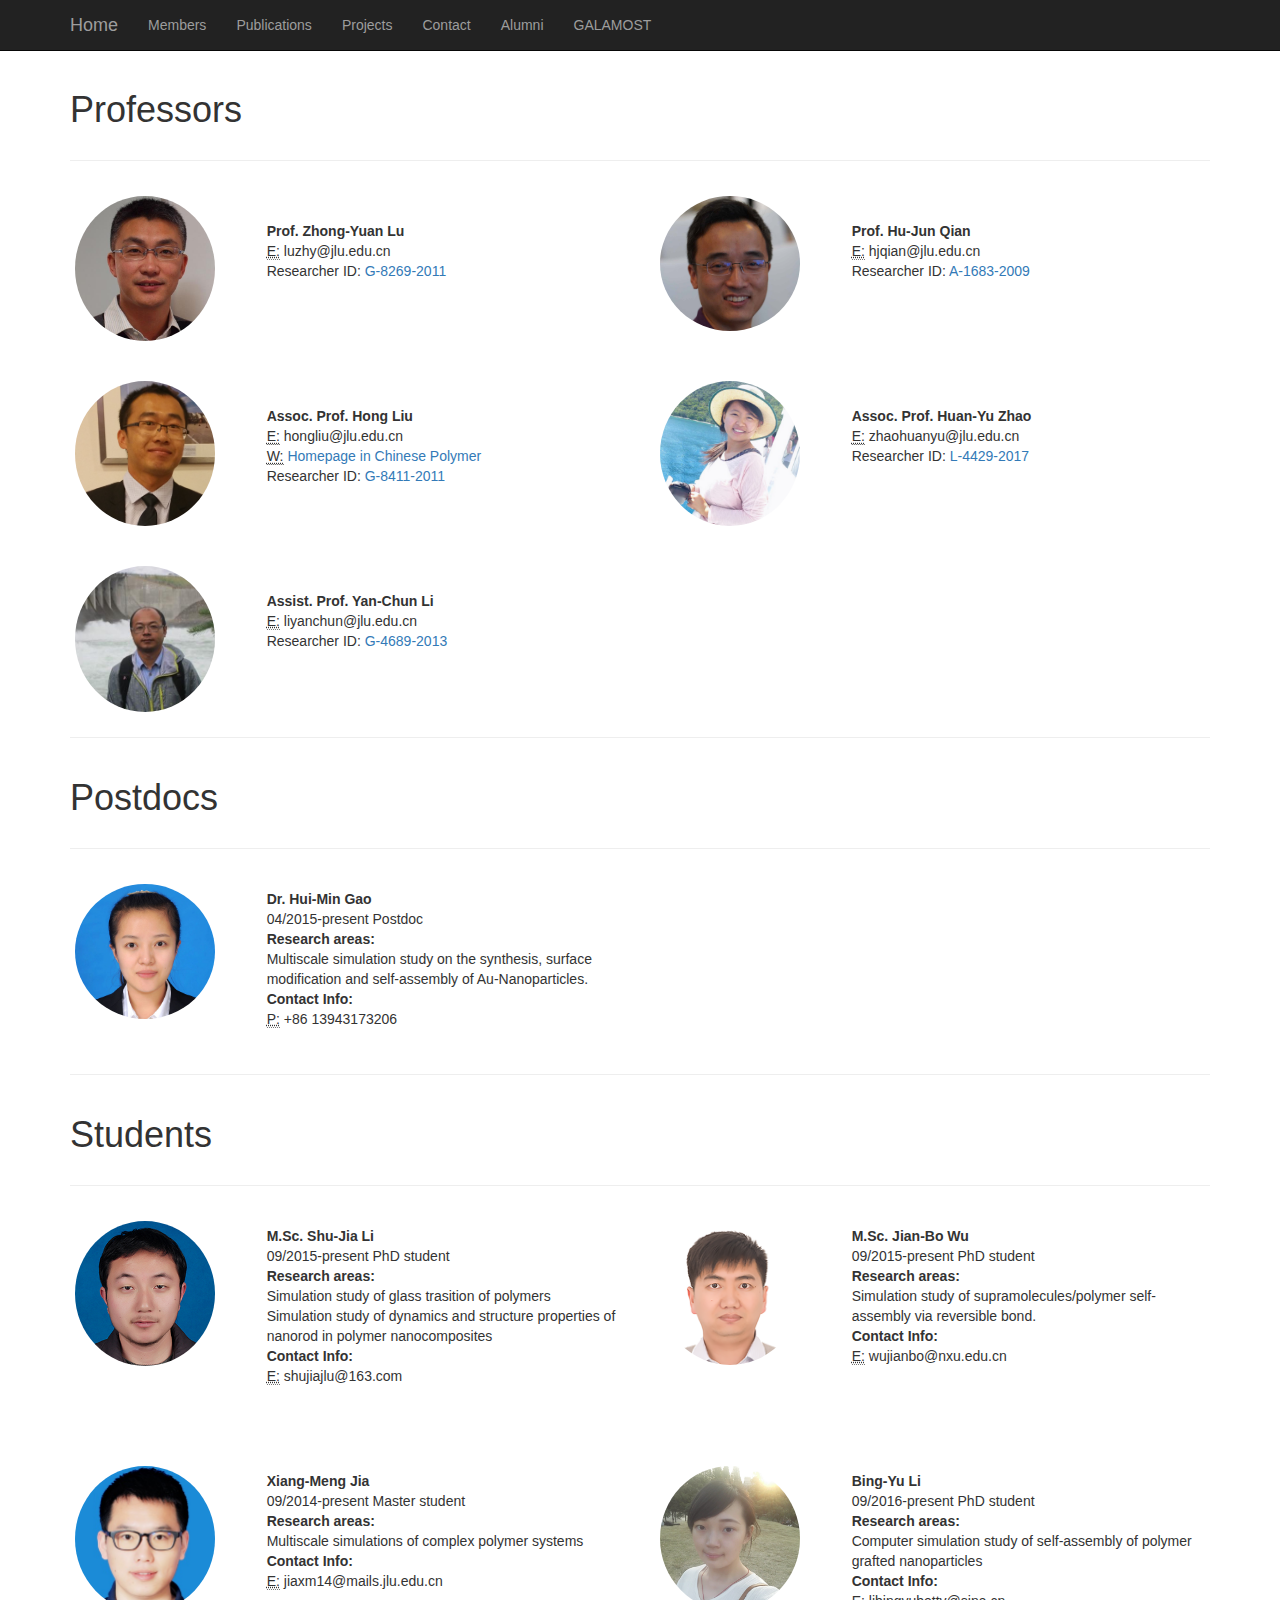
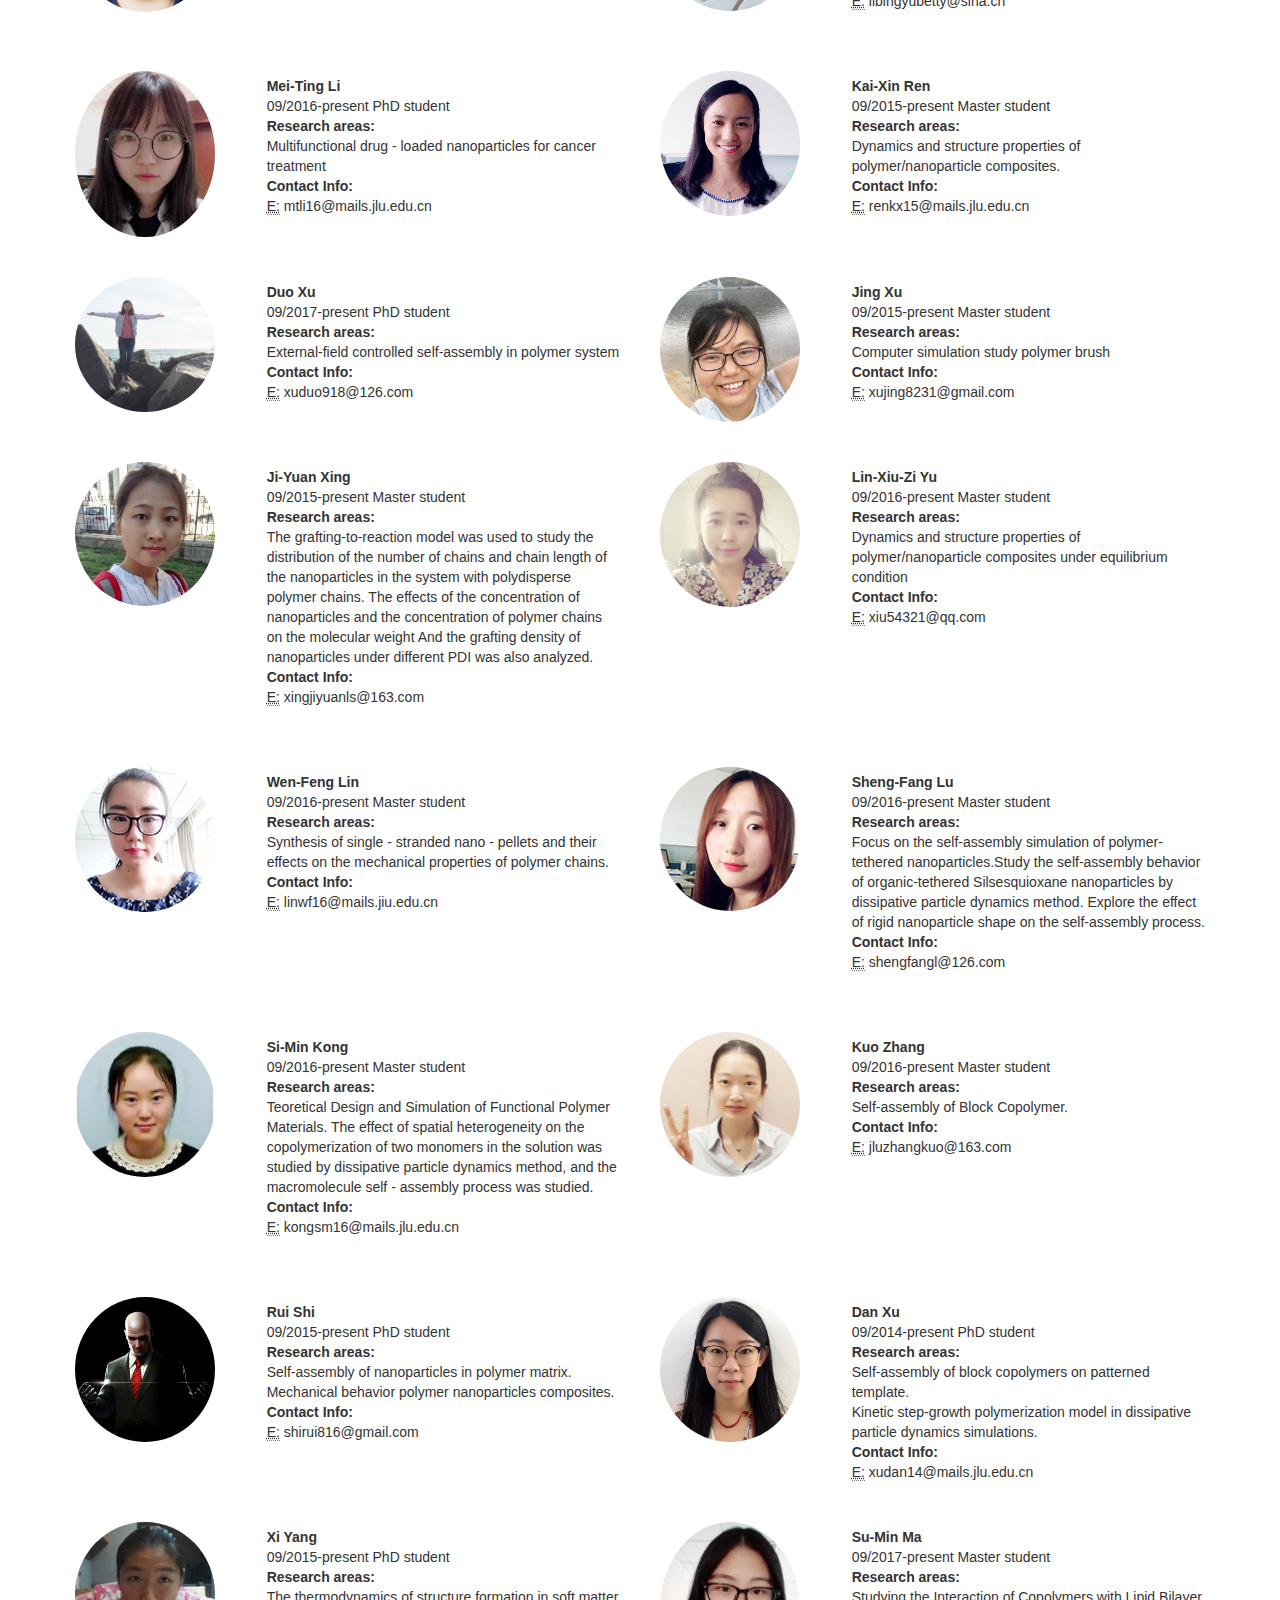
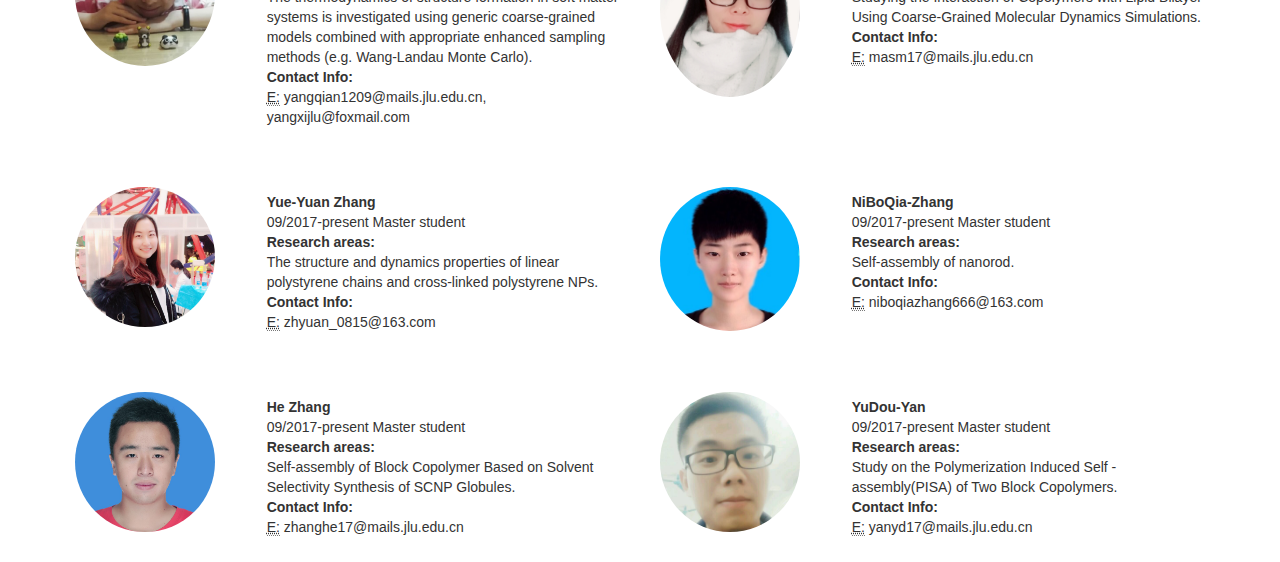
<file: index.html>
<!DOCTYPE html>
<html lang="en">

<head>

    <meta charset="utf-8">
    <meta http-equiv="X-UA-Compatible" content="IE=edge">
    <meta name="viewport" content="width=device-width, initial-scale=1">
    <meta name="description" content="">
    <meta name="author" content="Shirui">
    <link rel="icon" href="/assets/fav.ico" type="image/x-icon" />

    <title>Prof. Lu's Group</title>

    <!-- Bootstrap Core CSS -->
    <link href="/css/bootstrap.min.css" rel="stylesheet">

    <!-- Custom CSS -->
    <style>
    body {
        padding-top: 70px;
        /* Required padding for .navbar-fixed-top. Remove if using .navbar-static-top. Change if height of navigation changes. */
    }
    @keyframes highlight {
    0% {
        background: #f60;
    }
    100% {
        background: none;
    }
    }

    div:target {
        animation: highlight 2.5s;
    }
    img {
        margin-top:10px;
    }
    dl {
        margin-top:15px;
    }
    </style>

    <!-- HTML5 Shim and Respond.js IE8 support of HTML5 elements and media queries -->
    <!-- WARNING: Respond.js doesn't work if you view the page via file:// -->
    <!--[if lt IE 9]>
        <script src="https://oss.maxcdn.com/libs/html5shiv/3.7.0/html5shiv.js"></script>
        <script src="https://oss.maxcdn.com/libs/respond.js/1.4.2/respond.min.js"></script>
    <![endif]-->

</head>

<body>

    <!-- Navigation -->
    <nav class="navbar navbar-inverse navbar-fixed-top" role="navigation">
        <div class="container">
            <!-- Brand and toggle get grouped for better mobile display -->
            <div class="navbar-header">
                <button type="button" class="navbar-toggle" data-toggle="collapse" data-target="#bs-example-navbar-collapse-1">
                    <span class="sr-only">Toggle navigation</span>
                    <span class="icon-bar"></span>
                    <span class="icon-bar"></span>
                    <span class="icon-bar"></span>
                </button>
                <a class="navbar-brand" href="/en">Home</a>
            </div>
            <!-- Collect the nav links, forms, and other content for toggling -->
            <div class="collapse navbar-collapse" id="bs-example-navbar-collapse-1">
                <ul class="nav navbar-nav">
                    <li>
                        <a href="/en/members">Members</a>
                    </li>
                    <li>
                        <a href="/en/publications">Publications</a>
                    </li>
                    <li>
                        <a href="/en/projects">Projects</a>
                    </li>
		    <li>
			<a href="/en/members/zhongyuan-lu">Contact</a>
		    </li>
		    <li>
			<a href="/en/alumni">Alumni</a>
		    </li>
                    <li>
                        <a href="http://galamost.ciac.jl.cn/">GALAMOST</a>
	            </li>
                </ul>
            </div>
            <!-- /.navbar-collapse -->
        </div>
        <!-- /.container -->
    </nav>

    <!-- Page Content -->
<div class="container">
    <div class="row">
        <div class="col-md-12">
            <div class="row">
                <div class="col-md-12">
                <h1>Professors</h1>
                </div>
            </div>
            <hr>
            <div class="row">
                <div class="col-md-6" id='zhongyuan-lu'>
                <div class='row' style="padding: 5px;">
                <div class="col-md-4">
                    <a href="/en/members/zhongyuan-lu"><img alt="" src="/en/members/zhongyuan-lu/pictures/small.png" class="img-circle" width=140 /></a>
                </div>
                <div class="col-md-8">
                    <dl>
                        <dt style='margin-top:35px;'>
                            Prof. Zhong-Yuan Lu
                        </dt>
                        <dd>
                            <abbr title="Email">E:</abbr> luzhy@jlu.edu.cn
                        </dd>
                        <dd>Researcher ID: <a href="http://www.researcherid.com/rid/G-8269-2011">G-8269-2011</a></dd>
                    </dl>
                </div>
                </div>
                </div>
                <div class="col-md-6" id='hujun-qian'>
                <div class='row' style="padding: 5px;">
                <div class="col-md-4">
                    <a href="/en/members/hujun-qian"><img alt="" src="/en/members/hujun-qian/pictures/small.png" class="img-circle" width=140 /></a>
                </div>
                <div class="col-md-8">
                    <dl>
                        <dt style='margin-top:35px;'>
                            Prof. Hu-Jun Qian
                        </dt>
                        <dd>
                            <abbr title="Email">E:</abbr> hjqian@jlu.edu.cn
                        </dd>
                        <dd>Researcher ID: <a href="http://www.researcherid.com/rid/A-1683-2009">A-1683-2009</a></dd>
                    </dl>
                </div>
                </div>
                </div>
            </div>
            <br />
            <div class="row">
                <div class="col-md-6" id='hong-liu'>
                <div class='row' style="padding: 5px;">
                <div class="col-md-4">
                    <a href="/en/members/hong-liu"><img alt="" src="/en/members/hong-liu/pictures/small.png" class="img-circle" width=140 /></a>
                </div>
                <div class="col-md-8">
                    <dl>
                        <dt style='margin-top:35px;'>
                            Assoc. Prof. Hong Liu
                        </dt>
                        <dd>
                            <abbr title="Email">E:</abbr> hongliu@jlu.edu.cn
                        </dd>
			<dd><abbr title="Website">W:</abbr> <a href="http://liuhong.polymer.cn/" target="_blank">Homepage in Chinese Polymer</a></dd>
                        <dd>Researcher ID: <a href="http://www.researcherid.com/rid/G-8411-2011">G-8411-2011</a></dd>
                    </dl>
                </div>
                </div>
                </div>
                <div class="col-md-6" id='huanyu-zhao'>
                <div class='row' style="padding: 5px;">
                <div class="col-md-4">
                    <a href="/en/members/huanyu-zhao"><img alt="" src="/en/members/huanyu-zhao/pictures/small.png" class="img-circle" width=140 /></a>
                </div>
                <div class="col-md-8">
                    <dl>
                        <dt style='margin-top:35px;'>
                            Assoc. Prof. Huan-Yu Zhao
                        </dt>
                        <dd>
                            <abbr title="Email">E:</abbr> zhaohuanyu@jlu.edu.cn
                        </dd>
                        <dd>Researcher ID: <a href="http://www.researcherid.com/rid/L-4429-2017">L-4429-2017</a></dd>
                    </dl>
                </div>
                </div>
                </div>
            </div>
            <br />
            <div class="row">
                <div class="col-md-6" id='yanchun-li'>
                    <div class="row" style="padding: 5px;">
                        <div class="col-md-4">
                            <a href="/en/members/yanchun-li"><img alt="" src="/en/members/yanchun-li/pictures/small.jpg" class="img-circle" width=140 /></a>
                        </div>
                        <div class="col-md-8">
                            <dl style='margin-top:35px;'>
                                <dt>
                                   Assist. Prof. Yan-Chun Li
                                </dt>
                                <dd>
                                    <abbr title="Email">E:</abbr> liyanchun@jlu.edu.cn
                                </dd>
                                <dd>
                                    Researcher ID: <a href="http://www.researcherid.com/rid/G-4689-2013">G-4689-2013</a>
                                </dd>
                            </dl>
                        </div>
						
						
                    </div>
                </div>
                <div class="col-md-6">
                </div>
            </div>
            <hr>
            <div class="row">
                <div class="col-md-12">
                <h1>Postdocs</h1>
                </div>
            </div>
            <hr>
            <div class="row">
                <div class="col-md-6" id="huimin-gao"> 
                    <div class="row" style="padding:5px;" >
                        <div class="col-md-4">
                            <img alt="Dr. Huimin Gao" src="/en/members/huimin-gao/pictures/small.jpg" class="img-circle" width=140 />
                        </div>
                        <div class="col-md-8">
                            <dl>
                                <dt>Dr. Hui-Min Gao</dt>
                                <dd>
                                    04/2015-present Postdoc
                                </dd>
                                <dt>
                                    Research areas:
                                </dt>
                                <dd>
                                    Multiscale simulation study on the synthesis, surface modification and self-assembly of Au-Nanoparticles.
                                </dd>
                                <dt>Contact Info:</dt><dd><abbr title="Phone">P:</abbr> +86 13943173206</dd>
                            </dl>
                        </div>
                    </div>
                </div>
                <div class="col-md-6">
                </div>
            </div>
            <hr>
            <div class="row">
                <div class="col-md-12">
                <h1>Students</h1>
                </div>
            </div>
            <hr>
            <div class="row"> <!-- 2 students a row -->
                <div class="col-md-6" id="shujia-li"> 
                    <div class="row" style="padding:5px;">
                        <div class="col-md-4">
                            <img alt="Dr. Shujia Li" src="/en/members/shujia-li/pictures/small.JPG" class="img-circle" width=140 />
                        </div>
                        <div class="col-md-8">
                            <dl>
                                <dt>M.Sc. Shu-Jia Li</dt>
                                <dd>09/2015-present PhD student</dd>
                                <dt>Research areas:</dt>
                                <dd>Simulation study of glass trasition of polymers</dd>
                                <dd>Simulation study of dynamics and structure properties of nanorod in polymer nanocomposites</dd>
                                <dt>Contact Info:</dt><dd><abbr title="Email">E:</abbr> shujiajlu@163.com</dd>
                            </dl>
                        </div>
                    </div>
                </div>
                <div class="col-md-6" id="jianbo-wu">
                    <div class="row" style="padding:5px;">
                        <div class="col-md-4">
                            <img alt="Dr. Jianbo Wu" src="/en/members/jianbo-wu/pictures/small.png" class="img-circle" width=140 />
                        </div>
                        <div class="col-md-8">
                            <dl>
                                <dt>M.Sc. Jian-Bo Wu</dt>
                                <dd>09/2015-present PhD student</dd>
                                <dt>Research areas:</dt>
                                <dd>Simulation study of supramolecules/polymer self-assembly via reversible bond.</dd>
                                <dt>Contact Info:</dt><dd><abbr title="Email">E:</abbr> wujianbo@nxu.edu.cn</dd>
                            </dl>
                        </div>
                    </div>
                </div>
            </div> <!-- 2 students a row -->
            <br>
            <br>
            <div class="row"> <!-- 2 students a row -->
                <div class="col-md-6" id="xiangmeng-jia"> 
                    <div class="row" style="padding:5px;">
                        <div class="col-md-4">
                            <img alt="Dr. Xiangmeng Jia" src="/en/members/xiangmeng-jia/pictures/small.png" class="img-circle" width=140 />
                        </div>
                        <div class="col-md-8">
                            <dl>
                                <dt>Xiang-Meng Jia</dt>
                                <dd>09/2014-present Master student</dd>
                                <dt>Research areas:</dt>
                                <dd>Multiscale simulations of complex polymer systems</dd>
                                <dt>Contact Info:</dt><dd><abbr title="Email">E:</abbr> jiaxm14@mails.jlu.edu.cn</dd>
                            </dl>
                        </div>
                    </div>
                </div>
                <div class="col-md-6" id="bingyu-li">
                    <div class="row" style="padding:5px;">
                        <div class="col-md-4">
                            <img alt="Dr. Bingyu Li" src="/en/members/bingyu-li/pictures/small.png" class="img-circle" width=140 />
                        </div>
                        <div class="col-md-8">
                            <dl>
                                <dt>Bing-Yu Li</dt>
                                <dd>09/2016-present PhD student</dd>
                                <dt>Research areas:</dt>
                                <dd>Computer simulation study of self-assembly of polymer grafted nanoparticles</dd>
                                <dt>Contact Info:</dt><dd><abbr title="Email">E:</abbr> libingyubetty@sina.cn</dd>
                            </dl>
                        </div>
                    </div>
                </div>
            </div> <!-- 2 students a row -->
            <br>
            <div class="row"> <!-- 2 students a row -->
                <div class="col-md-6" id="meiting-li"> 
                    <div class="row" style="padding:5px;">
                        <div class="col-md-4">
                            <img alt="Dr. Meiting Li" src="/en/members/meiting-li/pictures/small.png" class="img-circle" width=140 />
                        </div>
                        <div class="col-md-8">
                            <dl>
                                <dt>Mei-Ting Li</dt>
                                <dd>09/2016-present PhD student</dd>
                                <dt>Research areas:</dt>
                                <dd>Multifunctional drug - loaded nanoparticles for cancer treatment</dd>
                                <dt>Contact Info:</dt><dd><abbr title="Email">E:</abbr> mtli16@mails.jlu.edu.cn</dd>
                            </dl>
                        </div>
                    </div>
                </div>
                <div class="col-md-6" id="kaixin-ren">
                    <div class="row" style="padding:5px;">
                        <div class="col-md-4">
                            <img alt="M.S. Kaixin Ren" src="/en/members/kaixin-ren/pictures/small.jpg" class="img-circle" width=140 />
                        </div>
                        <div class="col-md-8">
                            <dl>
                                <dt>Kai-Xin Ren</dt>
                                <dd>09/2015-present Master student</dd>
                                <dt>Research areas:</dt>
                                <dd>Dynamics and structure properties of polymer/nanoparticle composites.</dd>
                                <dt>Contact Info:</dt><dd><abbr title="Email">E:</abbr> renkx15@mails.jlu.edu.cn</dd>
                            </dl>
                        </div>
                    </div>
                </div>
            </div> <!-- 2 students a row -->
            <br>
            <div class="row"> <!-- 2 students a row -->
                <div class="col-md-6" id="duo-xu"> 
                    <div class="row" style="padding:5px;">
                        <div class="col-md-4">
                            <img alt="Dr. Duo Xu" src="/en/members/duo-xu/pictures/small.jpg" class="img-circle" width=140 />
                        </div>
                        <div class="col-md-8">
                            <dl>
                                <dt>Duo Xu</dt>
                                <dd>09/2017-present PhD student</dd>
                                <dt>Research areas:</dt>
                                <dd>External-field controlled self-assembly in polymer system</dd>
                                <dt>Contact Info:</dt><dd><abbr title="Email">E:</abbr> xuduo918@126.com</dd>
                            </dl>
                        </div>
                    </div>
                </div>
                <div class="col-md-6" id="jing-xu">
                    <div class="row" style="padding:5px;">
                        <div class="col-md-4">
                            <img alt="M.S. Jing Xu" src="/en/members/jing-xu/pictures/small.jpg" class="img-circle" width=140 />
                        </div>
                        <div class="col-md-8">
                            <dl>
                                <dt>Jing Xu</dt>
                                <dd>09/2015-present Master student</dd>
                                <dt>Research areas:</dt>
                                <dd>Computer simulation study polymer brush</dd>
                                <dt>Contact Info:</dt><dd><abbr title="Email">E:</abbr> xujing8231@gmail.com</dd>
                            </dl>
                        </div>
                    </div>
                </div>
            </div> <!-- 2 students a row -->
            <br>
            <div class="row"> <!-- 2 students a row -->
                <div class="col-md-6" id="jiyuan-xing"> 
                    <div class="row" style="padding:5px;">
                        <div class="col-md-4">
                            <img alt="M.S. Jiyuan Xing" src="/en/members/jiyuan-xing/pictures/small.jpg" class="img-circle" width=140 />
                        </div>
                        <div class="col-md-8">
                            <dl>
                                <dt>Ji-Yuan Xing</dt>
                                <dd>09/2015-present Master student</dd>
                                <dt>Research areas:</dt>
                                <dd>The grafting-to-reaction model was used to study the distribution of the number of chains and chain length of the nanoparticles in the system with polydisperse polymer chains. The effects of the concentration of nanoparticles and the concentration of polymer chains on the molecular weight And the grafting density of nanoparticles under different PDI was also analyzed.</dd>
                                <dt>Contact Info:</dt><dd><abbr title="Email">E:</abbr> xingjiyuanls@163.com</dd>
                            </dl>
                        </div>
                    </div>
                </div>
                <div class="col-md-6" id="linxiuzi-yu">
                    <div class="row" style="padding:5px;">
                        <div class="col-md-4">
                            <img alt="M.S. Linxiuzi Yu" src="/en/members/linxiuzi-yu/pictures/small.jpg" class="img-circle" width=140 />
                        </div>
                        <div class="col-md-8">
                            <dl>
                                <dt>Lin-Xiu-Zi Yu</dt>
                                <dd>09/2016-present Master student</dd>
                                <dt>Research areas:</dt>
                                <dd>Dynamics and structure properties of polymer/nanoparticle composites under equilibrium condition</dd>
                                <dt>Contact Info:</dt><dd><abbr title="Email">E:</abbr> xiu54321@qq.com</dd>
                            </dl>
                        </div>
                    </div>
                </div>
            </div> <!-- 2 students a row -->
            <br>
            <div class="row"> <!-- 2 students a row -->
                <div class="col-md-6" id="wenfeng-lin"> 
                    <div class="row" style="padding:5px;">
                        <div class="col-md-4">
                            <img alt="M.S. Wenfeng Lin" src="/en/members/wenfeng-lin/pictures/small.png" class="img-circle" width=140 />
                        </div>
                        <div class="col-md-8">
                            <dl>
                                <dt>Wen-Feng Lin</dt>
                                <dd>09/2016-present Master student</dd>
                                <dt>Research areas:</dt>
                                <dd>Synthesis of single - stranded nano - pellets and their effects on the mechanical properties of polymer chains.</dd>
                                <dt>Contact Info:</dt><dd><abbr title="Email">E:</abbr> linwf16@mails.jiu.edu.cn</dd>
                            </dl>
                        </div>
                    </div>
                </div>
                <div class="col-md-6" id="shengfang-lv">
                    <div class="row" style="padding:5px;">
                        <div class="col-md-4">
                            <img alt="M.S. Shengfang Lu" src="/en/members/shengfang-lv/pictures/small.jpg" class="img-circle" width=140 />
                        </div>
                        <div class="col-md-8">
                            <dl>
                                <dt>Sheng-Fang Lu</dt>
                                <dd>09/2016-present Master student</dd>
                                <dt>Research areas:</dt>
                                <dd>Focus on the self-assembly simulation of polymer-tethered nanoparticles.Study the self-assembly behavior of organic-tethered Silsesquioxane nanoparticles by dissipative particle dynamics method. Explore the effect of rigid nanoparticle shape on the self-assembly process.</dd>
                                <dt>Contact Info:</dt><dd><abbr title="Email">E:</abbr> shengfangl@126.com</dd>
                            </dl>
                        </div>
                    </div>
                </div>
            </div> <!-- 2 students a row -->
            <br>
            <div class="row"> <!-- 2 students a row -->
                <div class="col-md-6" id="simin-kong"> 
                    <div class="row" style="padding:5px;">
                        <div class="col-md-4">
                            <img alt="M.S. Simin Kong" src="/en/members/simin-kong/pictures/small.jpg" class="img-circle" width=140 />
                        </div>
                        <div class="col-md-8">
                            <dl>
                                <dt>Si-Min Kong</dt>
                                <dd>09/2016-present Master student</dd>
                                <dt>Research areas:</dt>
                                <dd>Teoretical Design and Simulation of Functional Polymer Materials. The effect of spatial heterogeneity on the copolymerization of two monomers in the solution was studied by dissipative particle dynamics method, and the macromolecule self - assembly process was studied.</dd>
                                <dt>Contact Info:</dt><dd><abbr title="Email">E:</abbr> kongsm16@mails.jlu.edu.cn</dd>
                            </dl>
                        </div>
                    </div>
                </div>
                <div class="col-md-6" id="kuo-zhang">
                    <div class="row" style="padding:5px;">
                        <div class="col-md-4">
                            <img alt="M.S. Kuo Zhang" src="/en/members/kuo-zhang/pictures/small.jpg" class="img-circle" width=140 />
                        </div>
                        <div class="col-md-8">
                            <dl>
                                <dt>Kuo Zhang</dt>
                                <dd>09/2016-present Master student</dd>
                                <dt>Research areas:</dt>
                                <dd>Self-assembly of Block Copolymer.</dd>
                                <dt>Contact Info:</dt><dd><abbr title="Email">E:</abbr> jluzhangkuo@163.com</dd>
                            </dl>
                        </div>
                    </div>
                </div>
            </div> <!-- 2 students a row -->
            <br>
            <div class="row"> <!-- 2 students a row -->
                <div class="col-md-6" id="rui-shi"> 
                    <div class="row" style="padding:5px;">
                        <div class="col-md-4">
                            <a href="http://www.shirui.me" target="_blank"><img alt="Dr. Rui Shi" src="/en/members/rui-shi/pictures/small.jpg" class="img-circle" width=140 /></a>
                        </div>
                        <div class="col-md-8">
                            <dl>
                                <dt>Rui Shi</dt>
                                <dd>09/2015-present PhD student</dd>
                                <dt>Research areas:</dt>
                                <dd>Self-assembly of nanoparticles in polymer matrix.</dd>
                                <dd>Mechanical behavior polymer nanoparticles composites.</dd>
                                <dt>Contact Info:</dt><dd><abbr title="Email">E:</abbr> shirui816@gmail.com</dd>
                            </dl>
                        </div>
                    </div>
                </div>
                <div class="col-md-6" id="dan-xu">
                    <div class="row" style="padding:5px;">
                        <div class="col-md-4">
                            <img alt="Dr. Dan Xu" src="/en/members/dan-xu/pictures/small.png" class="img-circle" width=140 />
                        </div>
                        <div class="col-md-8">
                            <dl>
                                <dt>Dan Xu</dt>
                                <dd>09/2014-present PhD student</dd>
                                <dt>Research areas:</dt>
                                <dd>Self-assembly of block copolymers on patterned template.</dd>
								<dd>Kinetic step-growth polymerization model in dissipative particle dynamics simulations.</dd>
                                <dt>Contact Info:</dt><dd><abbr title="Email">E:</abbr> xudan14@mails.jlu.edu.cn  </dd>
                            </dl>
                        </div>
                    </div>
                </div>
            </div> <!-- 2 students a row -->
            <div class="row"> <!-- 2 students a row -->
                <div class="col-md-6" id="xi-yang"> 
                    <div class="row" style="padding:5px;">
                        <div class="col-md-4">
                            <img alt="Dr. Xi Yang" src="/en/members/xi-yang/pictures/small.jpg" class="img-circle" width=140 />
                        </div>
                        <div class="col-md-8">
                            <dl>
                                <dt>Xi Yang</dt>
                                <dd>09/2015-present PhD student</dd>
                                <dt>Research areas:</dt>
                                <dd>The thermodynamics of structure formation in soft matter systems is investigated using generic coarse-grained models combined with appropriate enhanced sampling methods (e.g. Wang-Landau Monte Carlo).</dd>
                                <dt>Contact Info:</dt><dd><abbr title="Email">E:</abbr> yangqian1209@mails.jlu.edu.cn, yangxijlu@foxmail.com</dd>
                            </dl>
                        </div>
                    </div>
                </div>
		        <div class="col-md-6" id="sumin-ma">
                    <div class="row" style="padding:5px;">
                        <div class="col-md-4">
                            <img alt="M.S. Sumin-Ma" src="/en/members/sumin-ma/pictures/small.png" class="img-circle" width=140 />
                        </div>
                        <div class="col-md-8">
                            <dl>
                                <dt>Su-Min Ma</dt>
                                <dd>09/2017-present Master student</dd>
                                <dt>Research areas:</dt>
								<dd>Studying the Interaction of Copolymers with Lipid Bilayer Using Coarse-Grained Molecular Dynamics Simulations.</dd>
                                <dt>Contact Info:</dt><dd><abbr title="Email">E:</abbr>  masm17@mails.jlu.edu.cn </dd>
                            </dl>
                        </div>
                    </div>
                </div>
            </div> <!-- 2 students a row -->
           <br>
		   <div class="row"> <!-- 2 students a row -->
                <div class="col-md-6" id="yueyuan-zhang"> 
                    <div class="row" style="padding:5px;">
                        <div class="col-md-4">
                            <img alt="M.S. Yueyuan-Zhang" src="/en/members/yueyuan-zhang/pictures/small.jpg" class="img-circle" width=140 />
                        </div>
                        <div class="col-md-8">
                            <dl>
                                <dt>Yue-Yuan Zhang</dt>
                                <dd>09/2017-present Master student</dd>
                                <dt>Research areas:</dt>
                                <dd>The structure and dynamics properties of linear polystyrene chains and cross-linked polystyrene NPs.</dd>
                                <dt>Contact Info:</dt><dd><abbr title="Email">E:</abbr> zhyuan_0815@163.com</dd>
                            </dl>
                        </div>
                    </div>
                </div>
                <div class="col-md-6" id="niboqia-zhang">
                    <div class="row" style="padding:5px;">
                        <div class="col-md-4">
                            <img alt="M.S. Niboqia-Zhang" src="/en/members/niboqia-zhang/pictures/small.png" class="img-circle" width=140 />
                        </div>
                        <div class="col-md-8">
                            <dl>
                                <dt>NiBoQia-Zhang</dt>
                                <dd>09/2017-present Master student</dd>
                                <dt>Research areas:</dt>
                                <dd>Self-assembly of nanorod.</dd>
                                <dt>Contact Info:</dt><dd><abbr title="Email">E:</abbr> niboqiazhang666@163.com</dd>
                            </dl>
                        </div>
                    </div>
                </div>
            </div> <!-- 2 students a row -->
            <br>
		   <div class="row"> <!-- 2 students a row -->
                <div class="col-md-6" id="he-zhang"> 
                    <div class="row" style="padding:5px;">
                        <div class="col-md-4">
                            <img alt="M.S. He-Zhang" src="/en/members/he-zhang/pictures/small.png" class="img-circle" width=140 />
                        </div>
                        <div class="col-md-8">
                            <dl>
                                <dt>He Zhang</dt>
                                <dd>09/2017-present Master student</dd>
                                <dt>Research areas:</dt>
                                <dd>Self-assembly of Block Copolymer Based on Solvent Selectivity Synthesis of SCNP Globules.</dd>
                                <dt>Contact Info:</dt><dd><abbr title="Email">E:</abbr> zhanghe17@mails.jlu.edu.cn</dd>
                            </dl>
                        </div>
                    </div>
                </div>
                <div class="col-md-6" id="yudou-yan">
                    <div class="row" style="padding:5px;">
                        <div class="col-md-4">
                            <img alt="M.S. Yudou-Yan" src="/en/members/yudou-yan/pictures/small.png" class="img-circle" width=140 />
                        </div>
                        <div class="col-md-8">
                            <dl>
                                <dt>YuDou-Yan</dt>
                                <dd>09/2017-present Master student</dd>
                                <dt>Research areas:</dt>
                                <dd>Study on the Polymerization Induced Self - assembly(PISA) of Two Block Copolymers.</dd>
                                <dt>Contact Info:</dt><dd><abbr title="Email">E:</abbr> yanyd17@mails.jlu.edu.cn</dd>
                            </dl>
                        </div>
                    </div>
                </div>
            </div> <!-- 2 students a row -->				
        </div>
    </div>
</div>

    <!-- /.container -->

    <!-- jQuery Version 1.11.1 -->
    <script src="/js/jquery.js"></script>

    <!-- Bootstrap Core JavaScript -->
    <script src="/js/bootstrap.min.js"></script>
    <script>
        // The function actually applying the offset
        function offsetAnchor() {
            if(location.hash.length !== 0) {
                //window.scrollTo(window.scrollX, window.scrollY - 100)
                 $("html, body").animate({scrollTop:$(location.hash).offset().top-100}, 'slow');
            }
        }

        // This will capture hash changes while on the page
        window.addEventListener("hashchange", offsetAnchor);

        // This is here so that when you enter the page with a hash,
        // it can provide the offset in that case too. Having a timeout
        // seems necessary to allow the browser to jump to the anchor first.
        window.setTimeout(offsetAnchor, 1); // The delay of 1 is arbitrary and may not always work right (although it did in my testing).
    </script>

</body>

</html>
</file>
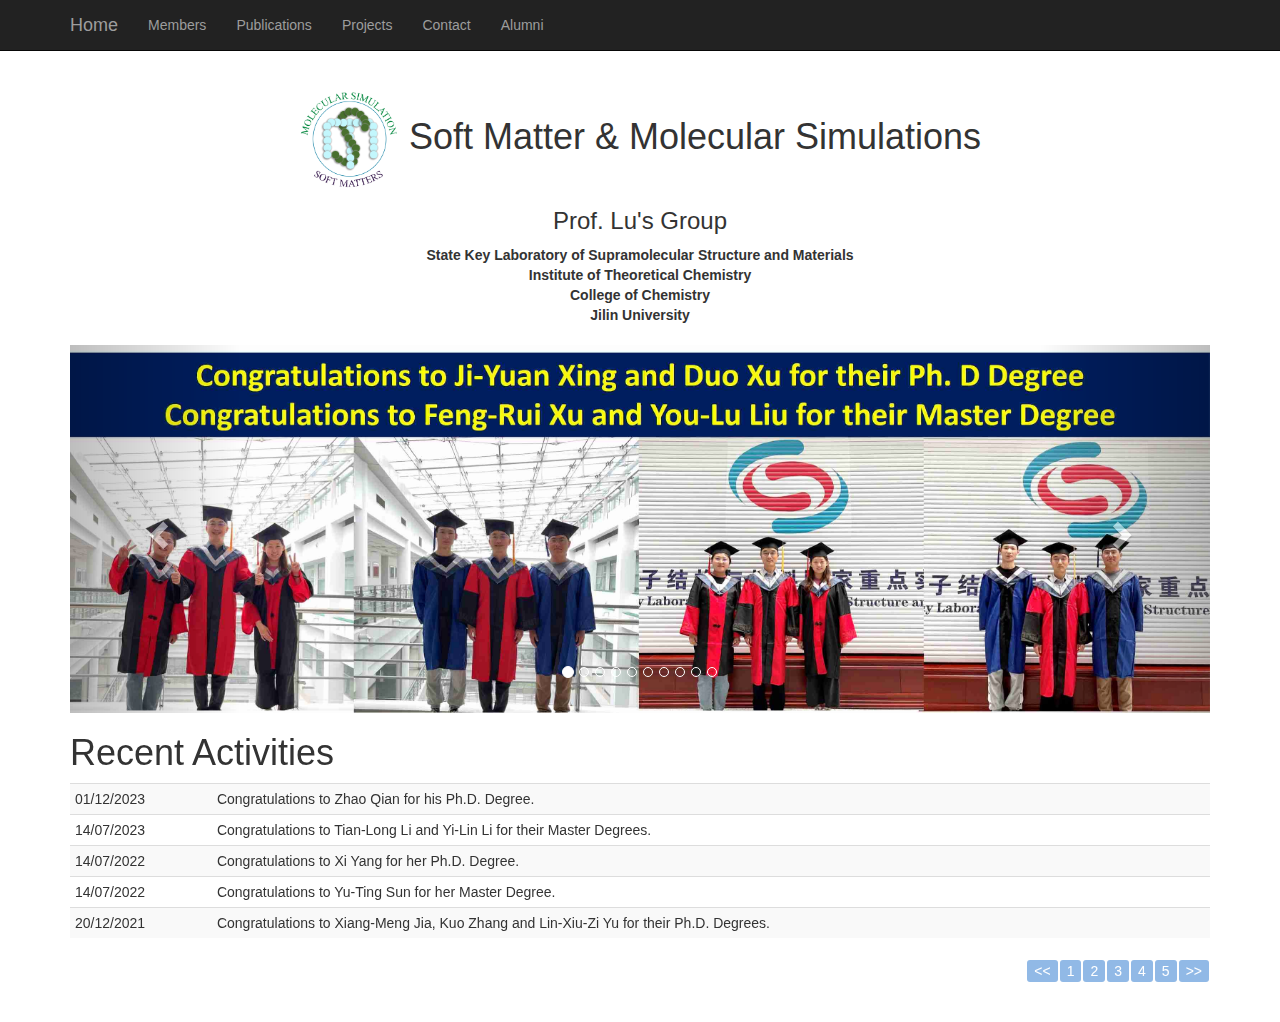
<file: en/index.html>
<!DOCTYPE html>
<html lang="en">

<head>
	<meta charset="utf-8">
	<meta http-equiv="X-UA-Compatible" content="IE=edge">
	<meta name="viewport" content="width=device-width, initial-scale=1">
	<meta name="description" content="">
	<meta name="author" content="Shirui">
	<link rel="icon" href="/assets/fav.ico" type="image/x-icon" />
	<title>Prof. Lu's Group</title>

	<!-- Bootstrap Core CSS -->
	<link href="/css/bootstrap.min.css" rel="stylesheet">

	<!-- Custom CSS -->
	<style>
	body {
		padding-top: 70px;
		/* Required padding for .navbar-fixed-top. Remove if using .navbar-static-top. Change if height of navigation changes. */
	}
	.paging-nav {
	text-align: right;
	padding-top: 2px;
	}

	.paging-nav a {
		margin: auto 1px;
		text-decoration: none;
		display: inline-block;
		padding: 1px 7px;
		background: #91b9e6;
		color: white;
		border-radius: 3px;
	}

	.paging-nav .selected-page {
		background: #187ed5;
		font-weight: bold;
	}

	</style>

	<!-- HTML5 Shim and Respond.js IE8 support of HTML5 elements and media queries -->
	<!-- WARNING: Respond.js doesn't work if you view the page via file:// -->
	<!--[if lt IE 9]>
		<script src="https://oss.maxcdn.com/libs/html5shiv/3.7.0/html5shiv.js"></script>
		<script src="https://oss.maxcdn.com/libs/respond.js/1.4.2/respond.min.js"></script>
	<![endif]-->

</head>

<body>

	<!-- Navigation -->
	<nav class="navbar navbar-inverse navbar-fixed-top" role="navigation">
		<div class="container">
			<!-- Brand and toggle get grouped for better mobile display -->
			<div class="navbar-header">
				<button type="button" class="navbar-toggle" data-toggle="collapse" data-target="#bs-example-navbar-collapse-1">
					<span class="sr-only">Toggle navigation</span>
					<span class="icon-bar"></span>
					<span class="icon-bar"></span>
					<span class="icon-bar"></span>
				</button>
				<a class="navbar-brand" href="/en">Home</a>
			</div>
			<!-- Collect the nav links, forms, and other content for toggling -->
			<div class="collapse navbar-collapse" id="bs-example-navbar-collapse-1">
				<ul class="nav navbar-nav">
					<li>
						<a href="/en/members">Members</a>
					</li>
					<li>
						<a href="/en/publications">Publications</a>
					</li>
					<li>
						<a href="/en/projects">Projects</a>
			<li>
			<a href="/en/members/zhongyuan-lu">Contact</a>
			</li>
			<li>
			<a href="/en/alumni">Alumni</a>
			</li>

				</ul>
			</div>
			<!-- /.navbar-collapse -->
		</div>
		<!-- /.container -->
	</nav>

	<!-- Page Content -->
	<div class="container">

		<div class="row">
			<div class="col-lg-12 text-center">
			<h1><img alt="Bootstrap Image Preview" src="/assets/mol.png" width="100" />
				Soft Matter & Molecular Simulations</h1>
		<h3>Prof. Lu's Group</h3>
				<address>
					<strong>State Key Laboratory of Supramolecular Structure and Materials<br>Institute of Theoretical Chemistry<br>College of Chemistry<br>Jilin University</strong>
				</address>
			</div>
		</div>
		<!-- /.row -->

	</div>
<div class="container">
	<div class="row">
		<div class="col-md-12">
			<div class="carousel slide" id="carousel-225550">
				<ol class="carousel-indicators">
					<li class="active" data-slide-to="0" data-target="#carousel-225550">
					</li>
                   	<li data-slide-to="1" data-target="#carousel-225550">
					</li>
                    <li data-slide-to="2" data-target="#carousel-225550">
					</li>
					<li data-slide-to="3" data-target="#carousel-225550">
					</li>
					<li data-slide-to="4" data-target="#carousel-225550">
					</li>
					<li data-slide-to="5" data-target="#carousel-225550">
					</li>
					<li data-slide-to="6" data-target="#carousel-225550">
					</li>
                    <li data-slide-to="7" data-target="#carousel-225550">
					</li>
					<li data-slide-to="8" data-target="#carousel-225550">
                    </li>
                    <li data-slide-to="9" data-target="#carousel-225550">
					</li>
				</ol>
				<div class="carousel-inner">
                    <div class="item active">
						<img alt="Carousel Bootstrap First" src="/en/photos/10.jpg" />
					</div>
					<div class="item">
						<img alt="Carousel Bootstrap Second" src="/en/photos/1.jpg" />
					</div>
					<div class="item">
						<img alt="Carousel Bootstrap Third" src="/en/photos/2.jpg" />
					</div>
					<div class="item">
						<img alt="Carousel Bootstrap Fourth" src="/en/photos/3.jpg" />
					</div>
					<div class="item">
						<img alt="Carousel Bootstrap Fifth" src="/en/photos/8.jpg" />
					</div>
					<div class="item">
						<img alt="Carousel Bootstrap Sixth" src="/en/photos/4.jpg" />
					</div>
					<div class="item">
						<img alt="Carousel Bootstrap Seventh" src="/en/photos/9.jpg" />
					</div>
					<div class="item">
						<img alt="Carousel Bootstrap Eighth" src="/en/photos/5.jpg" />
					</div>
                    <div class="item">
						<img alt="Carousel Bootstrap Nineth" src="/en/photos/6.jpg" />
					</div>
					<!--<div class="item">
						<img alt="Carousel Bootstrap Second" src="http://lorempixel.com/output/sports-q-c-1600-500-3.jpg" />
					</div>-->
				</div> <a class="left carousel-control" href="#carousel-225550" data-slide="prev"><span class="glyphicon glyphicon-chevron-left"></span></a> <a class="right carousel-control" href="#carousel-225550" data-slide="next"><span class="glyphicon glyphicon-chevron-right"></span></a>
			</div>
		</div>
	</div>
</div>

<div class="container">
	<div class="row">
		<div class="col-md-12">
		<h1>Recent Activities</h1>
			<table id="paging" class="table table-condensed table-striped">
			<thead>
			</thead>
				<tbody>
				<tr>
				<td>01/12/2023</td>
				<td>Congratulations to Zhao Qian for his Ph.D. Degree.</td>
				</tr>
				<tr>
				<td>14/07/2023</td>
				<td>Congratulations to Tian-Long Li and Yi-Lin Li for their Master Degrees.</td>
				</tr>
				<tr>
				<td>14/07/2022</td>
				<td>Congratulations to Xi Yang for her Ph.D. Degree.</td>
				</tr>
				<tr>
				<td>14/07/2022</td>
				<td>Congratulations to Yu-Ting Sun for her Master Degree.</td>
				</tr>
				<tr>
				<td>20/12/2021</td>
				<td>Congratulations to Xiang-Meng Jia, Kuo Zhang and Lin-Xiu-Zi Yu for their Ph.D. Degrees.</td>
				</tr>
				<tr>
				<td>31/05/2021</td>
				<td>Congratulations to Duo Xu and Ji-Yuan Xing for their Ph.D. Degrees.</td>
				</tr>
                <tr>
				<td>31/05/2021</td>
				<td>Congratulations to Feng-Rui Xu and You-Lu Liu for their Master Degrees.</td>
				</tr>    
                <tr>
				<td>16/04/2021</td>
				<td>Congratulations to Doctor Hui-Min Gao for finishing her postdoctoral research.</td>
				</tr>   
                <tr>
				<td>01/12/2020</td>
				<td>Congratulations to Wen-Feng Lin for her Master Degree.</td>
				</tr>                
                <tr>
				<td>31/08/2020</td>
				<td>Congratulations to Mei-Ting Li and Bing-Yu Li for their Ph.D. Degrees.</td>
				</tr>
                <tr>
				<td>06/05/2020</td>
				<td>Congratulations to Jian-Bo Wu for his Ph.D. Degree.</td>
				</tr>               
                <tr>
				<td>06/05/2020</td>
				<td>Congratulations to Su-Min Ma, Yue-Yuan Zhang, NiBoQia-Zhang, He Zhang and Yu-Dou Yan for their Master Degrees.</td>
				</tr>
				<tr>
				<td>02/12/2019</td>
				<td>Congratulations to Shu-Jia Li and Rui-Shi for their Ph.D. Degrees.</td>
				</tr>
				<tr>
				<td>25/11/2019</td>
				<td>The 2nd GALAMOST Training Workshop was hosted jointly by Changchun Institute of Applied Chemistry, Chinese Academy of Sciences, and Jilin University, in Changchun.</td>
				</tr>
				<tr>
				<td>25/11/2019</td>
				<td>Welcome Prof. Aatto Laaksonen, Prof. Francesca Mocci and Dr. Constanze Kalcher to our group to carry out academic exchange. </td>
				</tr>
				<tr>
				<td>5/30/2019</td>
				<td>Si-Min Kong and Sheng-Fang Lv received their Master Degrees.</td>
				</tr>
				<tr>
				<td>12/21/2018</td>
				<td>Kai-Xin Ren and Jing Xu received their Master Degrees.</td>
				</tr>
				<tr>
				<td>5/31/2018</td>
				<td>Congratulations to Dan Xu for her Ph.D. and Ji-Yuan Xing for her Master Degree.</td>
				</tr>
				<tr>
				<td>3/22/2018</td>
				<td>Congratulations to Dr. Hui-Min Gao for finishing the postdoctoral work in Prof. Lu's group.</td>
				</tr>
				<tr>
				<td>11/29/2017</td>
				<td>Guisheng Jiao and Tao Chen received their Ph.D. and Xiangmeng Jia received his Master Degree.</td>
				</tr>
				<tr>
				<td>06/07/2017</td>
				<td>
					The doctoral dissertation defence of Mr. Han-Wen Pei.
				</td>
				</tr>
				<tr>
				<td>05/05-05/07/2017</td>
				<td>
					The first seminar about Self-Assembling Simulation Method and Application was successfully held.
				</td>
				</tr>
				<tr>
				<td>10/26-10/29/2016</td>
				<td>
					Professor Jayant Kumar Singh from Indian Institute of Technology has been invited to visit our group.
				</td></tr>
				<tr>
				<td>10/14-10/15/2016</td>
				<td>
					The first GALAMOST short-term seminar was held in Changchun Institute of Applied Chemistry, Chinese Academy of Sciences .
				</td></tr>
				</tbody>
			</table>
		</div>
	</div><br/><br/>
</div>

	<!-- /.container -->

	<!-- jQuery Version 1.11.1 -->
	<script type="text/javascript" src="/js/jquery.js"></script>
	<script type="text/javascript" src="/js/jquery-ui-min.js"></script>
	<script type="text/javascript" src="/js/paging.js"></script>
<script type="text/javascript">
			$(document).ready(function() {
				$('#paging').paging({limit:5});
			});
		</script>
	<!-- Bootstrap Core JavaScript -->
	<script src="/js/bootstrap.min.js"></script>

</body>

</html>
</file>
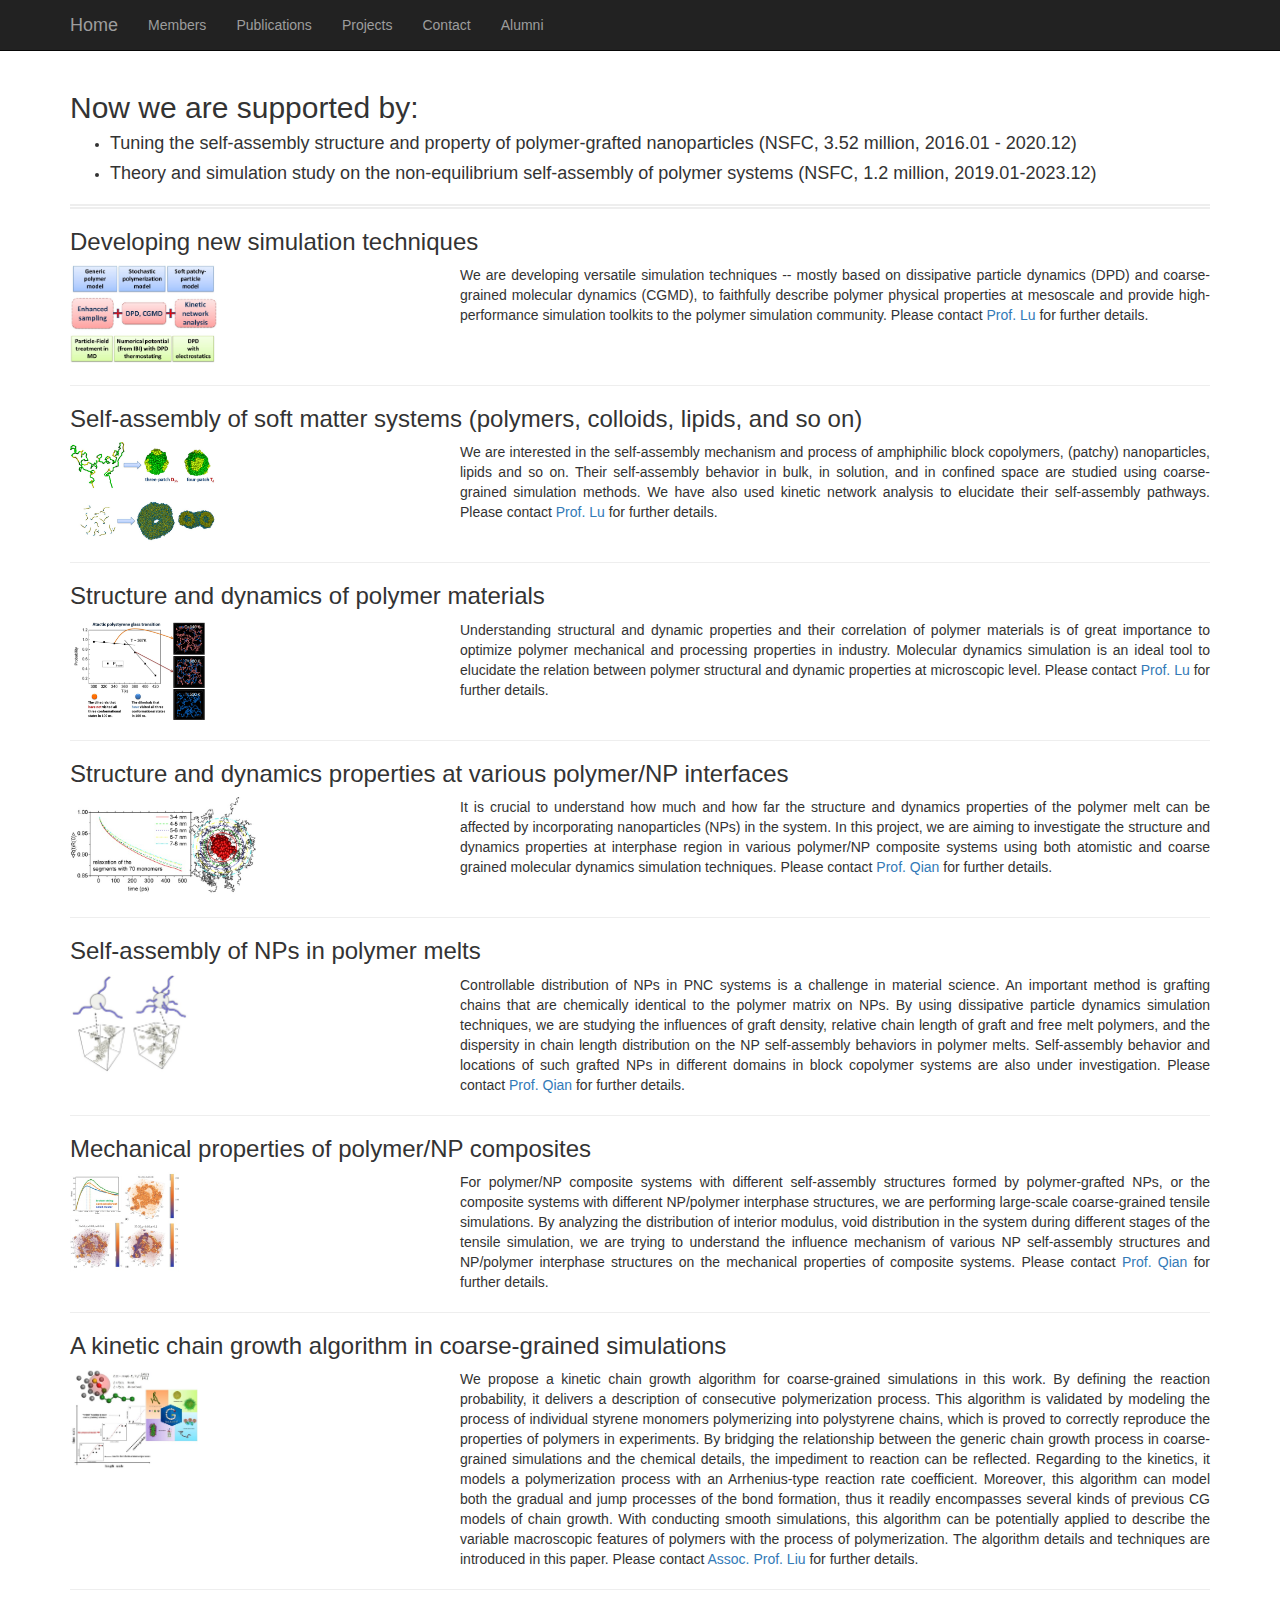
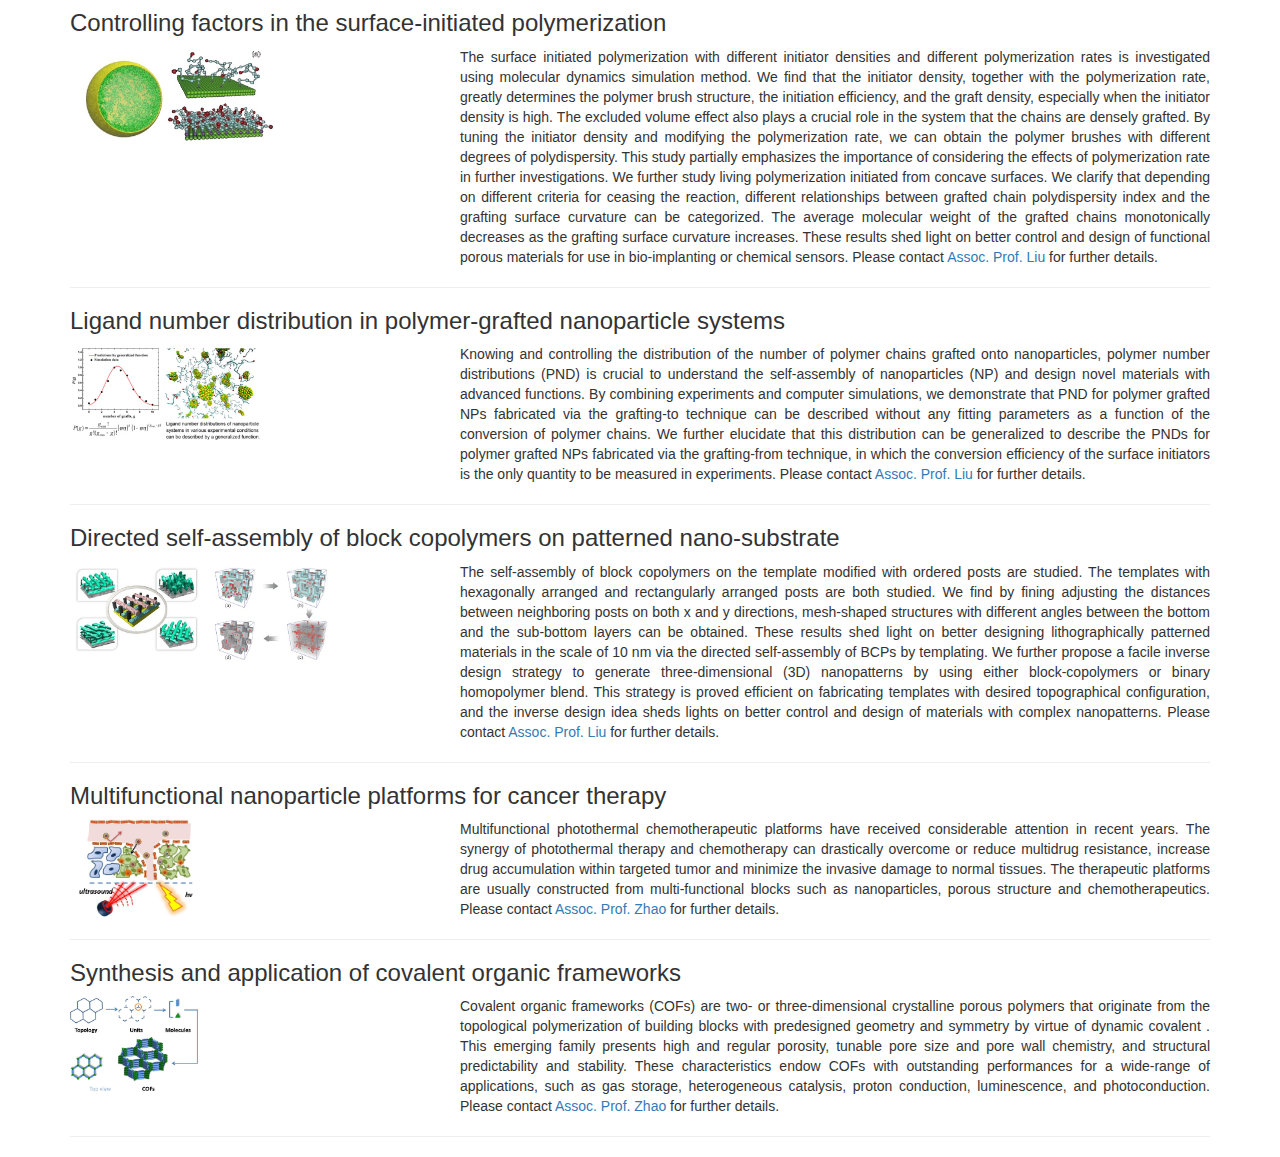
<file: en/projects/index.html>
<!DOCTYPE html>
<html lang="en">

<head>

    <meta charset="utf-8">
    <meta http-equiv="X-UA-Compatible" content="IE=edge">
    <meta name="viewport" content="width=device-width, initial-scale=1">
    <meta name="description" content="">
    <meta name="author" content="Shirui">
    <link rel="icon" href="/assets/fav.ico" type="image/x-icon" />

    <title>Prof. Lu's Group</title>

    <!-- Bootstrap Core CSS -->
    <link href="/css/bootstrap.min.css" rel="stylesheet">

    <!-- Custom CSS -->
    <style>
    body {
        /*padding-top: 70px;*/
        /* Required padding for .navbar-fixed-top. Remove if using .navbar-static-top. Change if height of navigation changes. */
    }
    .col-md-8 {
        text-align:justify;
    }
    </style>

    <!-- HTML5 Shim and Respond.js IE8 support of HTML5 elements and media queries -->
    <!-- WARNING: Respond.js doesn't work if you view the page via file:// -->
    <!--[if lt IE 9]>
        <script src="https://oss.maxcdn.com/libs/html5shiv/3.7.0/html5shiv.js"></script>
        <script src="https://oss.maxcdn.com/libs/respond.js/1.4.2/respond.min.js"></script>
    <![endif]-->


	

	<link rel="stylesheet" href="/css/jquery.fancybox.min.css" />

</head>

<body>

    <!-- Navigation -->
    <nav class="navbar navbar-inverse navbar-static-top" role="navigation">
        <div class="container">
            <!-- Brand and toggle get grouped for better mobile display -->
            <div class="navbar-header">
                <button type="button" class="navbar-toggle" data-toggle="collapse" data-target="#bs-example-navbar-collapse-1">
                    <span class="sr-only">Toggle navigation</span>
                    <span class="icon-bar"></span>
                    <span class="icon-bar"></span>
                    <span class="icon-bar"></span>
                </button>
                <a class="navbar-brand" href="/en">Home</a>
            </div>
            <!-- Collect the nav links, forms, and other content for toggling -->
            <div class="collapse navbar-collapse" id="bs-example-navbar-collapse-1">
                <ul class="nav navbar-nav">
                    <li>
                        <a href="/en/members">Members</a>
                    </li>
                    <li>
                        <a href="/en/publications">Publications</a>
                    </li>
                    <li>
                        <a href="/en/projects">Projects</a>
                    </li>
                    <li>
                        <a href="/en/members/zhongyuan-lu">Contact</a>
                    </li>
		    <li>
			<a href="/en/alumni">Alumni</a>
		    </li>
                </ul>
            </div>
            <!-- /.navbar-collapse -->
        </div>
        <!-- /.container -->
    </nav>

    <!-- Page Content -->
<div class="container">
		<h2>Now we are supported by:</h2>
		<ul>
		<li><h4>Tuning the self-assembly structure and property of polymer-grafted nanoparticles (NSFC, 3.52 million, 2016.01 - 2020.12)</h4></li>
        <li><h4>Theory and simulation study on the non-equilibrium self-assembly of polymer systems (NSFC, 1.2 million, 2019.01-2023.12)</h4></li>
		</ul>
		<hr style='border:0;border-top:5px double #eee'>
		<h3>Developing new simulation techniques</h3>
			<div class="row">
				<div class="col-md-4">
					<a href="/en/projects/pictures/1.jpg" data-fancybox>
						<img src="/en/projects/pictures/1s.jpg" alt="" title="Details" height="100" />
					</a>
				</div>
				<div class="col-md-8">
					We are developing versatile simulation techniques -- mostly based on dissipative particle dynamics (DPD) and coarse-grained molecular dynamics (CGMD), to faithfully  describe polymer physical properties  at mesoscale and provide high-performance simulation toolkits to the polymer simulation community. Please contact <a href="mailto:luzhy@jlu.edu.cn">Prof. Lu</a> for further details.
				</div>
			</div>
		<hr>
		<h3>Self-assembly of soft matter systems (polymers, colloids, lipids, and so on)</h3>
			<div class="row">
				<div class="col-md-4">
					<a href="/en/projects/pictures/2.jpg" data-fancybox>
						<img src="/en/projects/pictures/2s.jpg" alt="" title="Details" height="100" />
					</a>
				</div>
				<div class="col-md-8">
					We are interested in the self-assembly mechanism and process of amphiphilic block copolymers, (patchy) nanoparticles, lipids and so on. Their self-assembly behavior in bulk, in solution, and in confined space are studied using coarse-grained simulation methods. We have also used kinetic network analysis to elucidate their self-assembly pathways. Please contact <a href="mailto:luzhy@jlu.edu.cn">Prof. Lu</a> for further details.
				</div>
			</div>
		<hr>
		<h3>Structure and dynamics of polymer materials</h3>
            <div class="row">
                <div class="col-md-4">
                    <a href="/en/projects/pictures/3.jpg" data-fancybox>
                        <img src="/en/projects/pictures/3s.jpg" alt="" title="Details" height="100" />
                    </a>
                </div>
                <div class="col-md-8">
                    Understanding structural and dynamic properties and their correlation of polymer materials is of great importance to optimize polymer mechanical and processing properties in industry. Molecular dynamics simulation is an ideal tool to elucidate the relation between polymer  structural and dynamic properties at microscopic level. Please contact <a href="mailto:luzhy@jlu.edu.cn">Prof. Lu</a> for further details.
                </div>
            </div>
        <hr>
        <h3>Structure and dynamics properties at various polymer/NP interfaces</h3>
            <div class="row">
                <div class="col-md-4">
                    <a href="/en/projects/pictures/5.jpg" data-fancybox>
                        <img src="/en/projects/pictures/5s.jpg" alt="" title="Details" height="100" />
                    </a>
                </div>
                <div class="col-md-8">
                    It is crucial to understand how much and how far the structure and dynamics properties of the polymer melt can be affected by incorporating nanoparticles (NPs) in the system. In this project, we are aiming to investigate the structure and dynamics properties at interphase region in various polymer/NP composite systems using both atomistic and coarse grained molecular dynamics simulation techniques. Please contact <a href="mailto:hjqian@jlu.edu.cn">Prof. Qian</a> for further details.
                </div>
            </div>
        <hr>
        <h3>Self-assembly of NPs in polymer melts</h3>
            <div class="row">
                <div class="col-md-4">
                    <a href="/en/projects/pictures/6.jpg" data-fancybox>
                        <img src="/en/projects/pictures/6s.jpg" alt="" title="Details" height="100" />
                    </a>
                </div>
                <div class="col-md-8">
                    Controllable distribution of NPs in PNC systems is a challenge in material science. An important method is grafting chains that are chemically identical to the polymer matrix on NPs. By using dissipative particle dynamics simulation techniques, we are studying the influences of graft density, relative chain length of graft and free melt polymers, and the dispersity in chain length distribution on the NP self-assembly behaviors in polymer melts. Self-assembly behavior and locations of such grafted NPs in different domains in block copolymer systems are also under investigation. Please contact <a href="mailto:hjqian@jlu.edu.cn">Prof. Qian</a> for further details.
                </div>
            </div>
        <hr>
        <h3>Mechanical properties of polymer/NP composites</h3>
            <div class="row">
                <div class="col-md-4">
                    <a href="/en/projects/pictures/7.jpg" data-fancybox>
                        <img src="/en/projects/pictures/7s.jpg" alt="" title="Details" height="100" />
                    </a>
                </div>
                <div class="col-md-8">
                    For polymer/NP composite systems with different self-assembly structures formed by polymer-grafted NPs, or the composite systems with different NP/polymer interphase structures, we are performing large-scale coarse-grained tensile simulations. By analyzing the distribution of interior modulus, void distribution in the system during different stages of the tensile simulation, we are trying to understand the influence mechanism of various NP self-assembly structures and NP/polymer interphase structures on the mechanical properties of composite systems. Please contact <a href="mailto:hjqian@jlu.edu.cn">Prof. Qian</a> for further details.
                </div>
            </div>
        <hr>
        <h3>A kinetic chain growth algorithm in coarse-grained simulations</h3>
            <div class="row">
                <div class="col-md-4">
                    <a href="/en/projects/pictures/8.jpg" data-fancybox>
                        <img src="/en/projects/pictures/8s.jpg" alt="" title="Details" height="100" />
                    </a>
                </div>
                <div class="col-md-8">
                    We propose a kinetic chain growth algorithm for coarse-grained simulations in this work. By defining the reaction probability, it delivers a description of consecutive polymerization process. This algorithm is validated by modeling the process of individual styrene monomers polymerizing into polystyrene chains, which is proved to correctly reproduce the properties of polymers in experiments. By bridging the relationship between the generic chain growth process in coarse-grained simulations and the chemical details, the impediment to reaction can be reflected. Regarding to the kinetics, it models a polymerization process with an Arrhenius-type reaction rate coefficient. Moreover, this algorithm can model both the gradual and jump processes of the bond formation, thus it readily encompasses several kinds of previous CG models of chain growth. With conducting smooth simulations, this algorithm can be potentially applied to describe the variable macroscopic features of polymers with the process of polymerization. The algorithm details and techniques are introduced in this paper. Please contact <a href="mailto:hongliu@jlu.edu.cn">Assoc. Prof. Liu</a> for further details.
                </div>
            </div>
        <hr>
        <h3>Controlling factors in the surface-initiated polymerization</h3>
            <div class="row">
                <div class="col-md-4">
                    <a href="/en/projects/pictures/9.jpg" data-fancybox>
                        <img src="/en/projects/pictures/9s.jpg" alt="" title="Details" height="100" />
                    </a>
                </div>
                <div class="col-md-8">
                    The surface initiated polymerization with different initiator densities and different polymerization rates is investigated using molecular dynamics simulation method. We find that the initiator density, together with the polymerization rate, greatly determines the polymer brush structure, the initiation efficiency, and the graft density, especially when the initiator density is high. The  excluded volume effect also plays a crucial role in the system that the chains are densely grafted. By tuning the initiator density and modifying the polymerization rate, we can obtain the polymer brushes with different degrees of polydispersity. This study partially emphasizes the importance of considering the effects of polymerization rate in further investigations. We further study living polymerization initiated from concave surfaces. We clarify that depending on different criteria for ceasing the reaction, different relationships between grafted chain polydispersity index and the grafting surface curvature can be categorized. The average molecular weight of the grafted chains monotonically decreases as the grafting surface curvature increases. These results shed light on better control and design of functional porous materials for use in bio-implanting or chemical sensors. Please contact <a href="mailto:hongliu@jlu.edu.cn">Assoc. Prof. Liu</a> for further details.
                </div>
            </div>
        <hr>
        <h3>Ligand number distribution in polymer-grafted nanoparticle systems</h3>
            <div class="row">
                <div class="col-md-4">
                    <a href="/en/projects/pictures/10.jpg" data-fancybox>
                        <img src="/en/projects/pictures/10s.jpg" alt="" title="Details" height="100" />
                    </a>
                </div>
                <div class="col-md-8">
                    Knowing and controlling the distribution of the number of polymer chains grafted onto nanoparticles, polymer number distributions (PND) is crucial to understand the self-assembly of nanoparticles (NP) and design novel materials with advanced functions. By combining experiments and computer simulations, we demonstrate that PND for polymer grafted NPs fabricated via the grafting-to technique can be described without any fitting parameters as a function of the conversion of polymer chains. We further elucidate that this distribution can be generalized to describe the PNDs for polymer grafted NPs fabricated via the grafting-from technique, in which the conversion efficiency of the surface initiators is the only quantity to be measured in experiments. Please contact <a href="mailto:hongliu@jlu.edu.cn">Assoc. Prof. Liu</a> for further details.
                </div>
            </div>
        <hr>
        <h3>Directed self-assembly of block copolymers on patterned nano-substrate</h3>
            <div class="row">
                <div class="col-md-4">
                    <a href="/en/projects/pictures/11.jpg" data-fancybox>
                        <img src="/en/projects/pictures/11s.jpg" alt="" title="Details" height="100" />
                    </a>
                </div>
                <div class="col-md-8">
                    The self-assembly of block copolymers on the template modified with ordered posts are studied. The templates with hexagonally arranged and rectangularly arranged posts are both studied. We find by fining adjusting the distances between neighboring posts on both x and y directions, mesh-shaped structures with different angles between the bottom and the sub-bottom layers can be obtained. These results shed light on better designing lithographically patterned materials in the scale of 10 nm via the directed self-assembly of BCPs by templating. We further propose a facile inverse design strategy to generate three-dimensional (3D) nanopatterns by using either block-copolymers or binary homopolymer blend. This strategy is proved efficient on fabricating templates with desired topographical configuration, and the inverse design idea sheds lights on better control and design of materials with complex nanopatterns. Please contact <a href="mailto:hongliu@jlu.edu.cn">Assoc. Prof. Liu</a> for further details.
                </div>
            </div>
        <hr>
        <h3>Multifunctional nanoparticle platforms for cancer therapy</h3>
            <div class="row">
                <div class="col-md-4">
                    <a href="/en/projects/pictures/12.jpg" data-fancybox>
                        <img src="/en/projects/pictures/12s.jpg" alt="" title="Details" height="100" />
                    </a>
                </div>
                <div class="col-md-8">
                    Multifunctional photothermal chemotherapeutic platforms have received considerable attention in recent years. The synergy of photothermal therapy and chemotherapy can drastically overcome or reduce multidrug resistance, increase drug accumulation within targeted tumor and minimize the invasive damage to normal tissues. The therapeutic platforms are usually constructed  from multi-functional blocks such as nanoparticles, porous structure and chemotherapeutics. Please contact <a href="mailto:zhaohuanyu@jlu.edu.cn">Assoc. Prof. Zhao</a> for further details.
                </div>
            </div>
        <hr>
        <h3>Synthesis and application of covalent organic frameworks</h3>
            <div class="row">
                <div class="col-md-4">
                    <a href="/en/projects/pictures/13.jpg" data-fancybox>
                        <img src="/en/projects/pictures/13s.jpg" alt="" title="Details" height="100" />
                    </a>
                </div>
                <div class="col-md-8">
                    Covalent organic frameworks (COFs) are two- or three-dimensional crystalline porous polymers that originate from the topological polymerization of building blocks with predesigned geometry and symmetry by virtue of dynamic covalent . This emerging family presents high and regular porosity, tunable pore size and pore wall chemistry, and structural predictability and stability. These characteristics endow COFs with outstanding performances for a wide-range of applications, such as gas storage, heterogeneous catalysis, proton conduction, luminescence, and photoconduction. Please contact <a href="mailto:zhaohuanyu@jlu.edu.cn">Assoc. Prof. Zhao</a> for further details. 
                </div>
            </div>
        <hr>
</div>


    <!-- /.container -->

    <!-- jQuery Version 1.11.1 -->
    <script src="/js/jquery.js"></script>

    <!-- Bootstrap Core JavaScript -->
    <script src="/js/bootstrap.min.js"></script>
    <script src="/js/jquery.fancybox.min.js"></script>

</body>

</html>
</file>
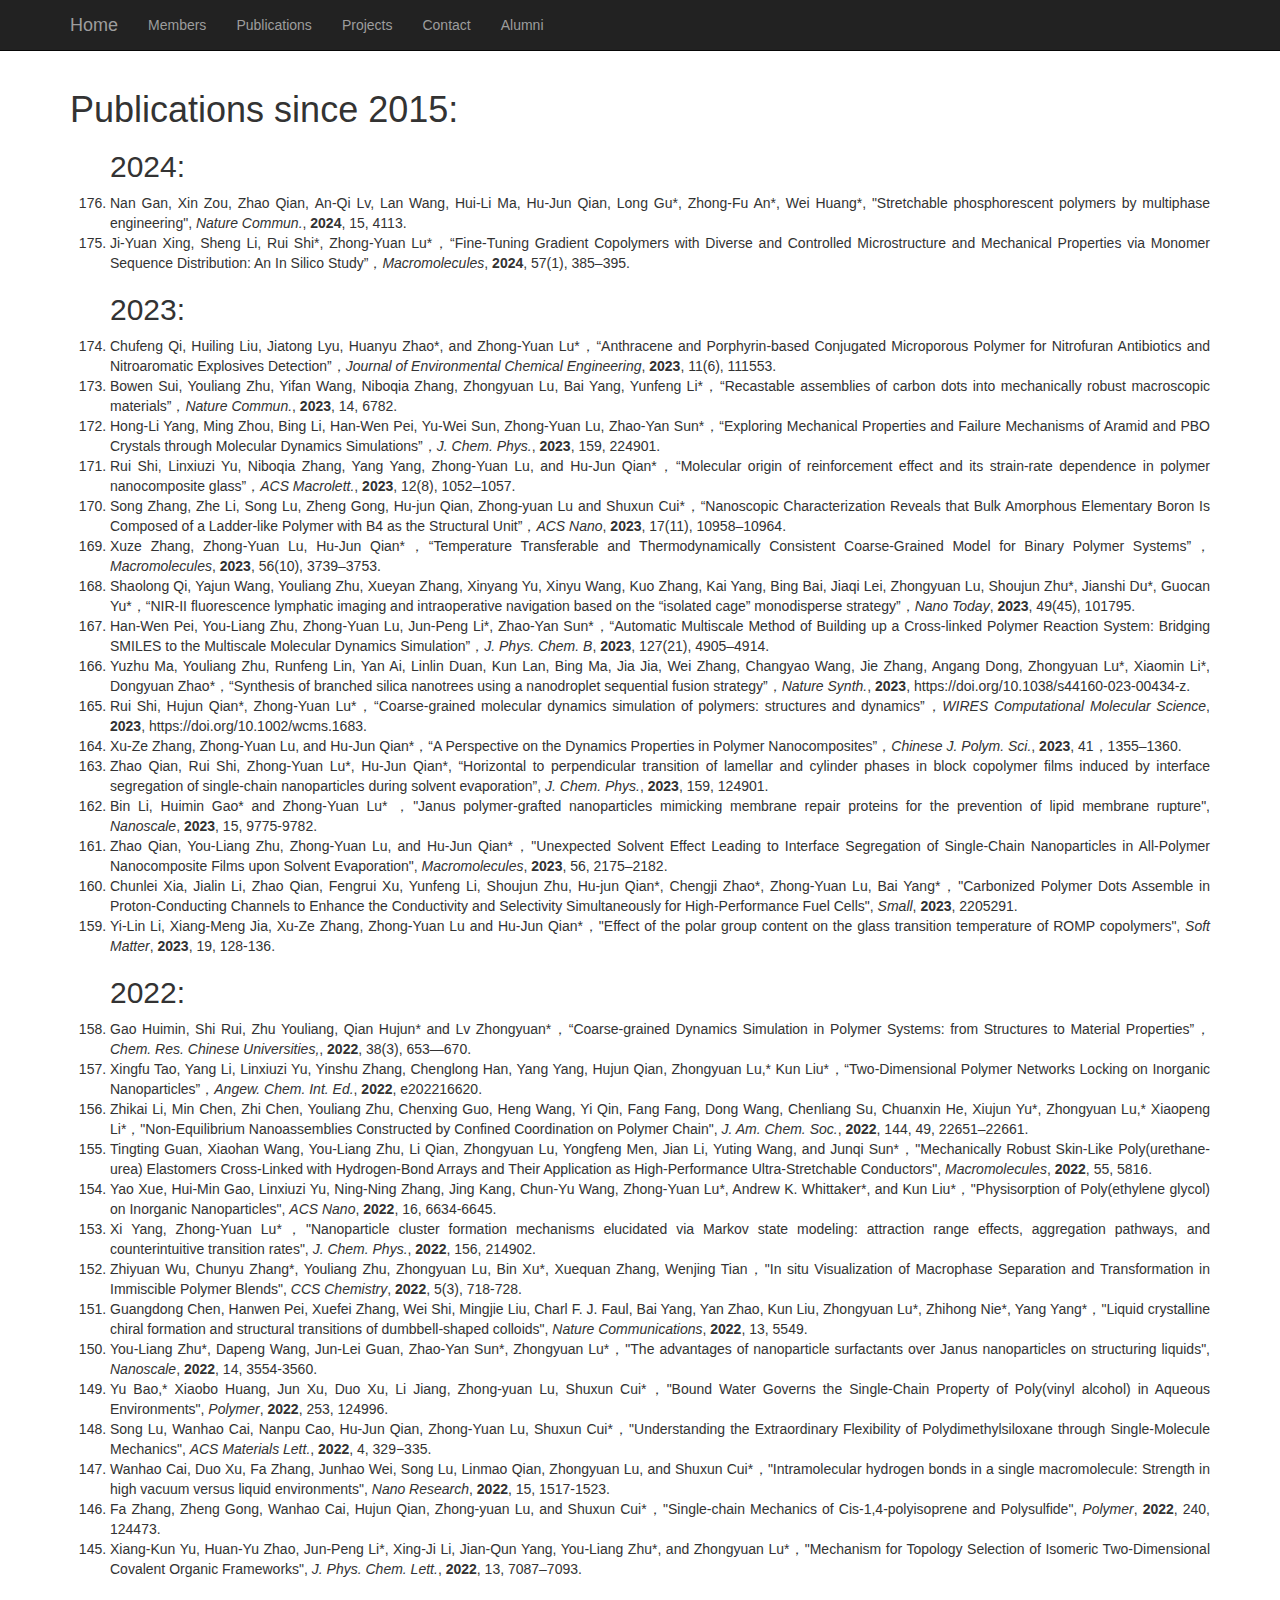
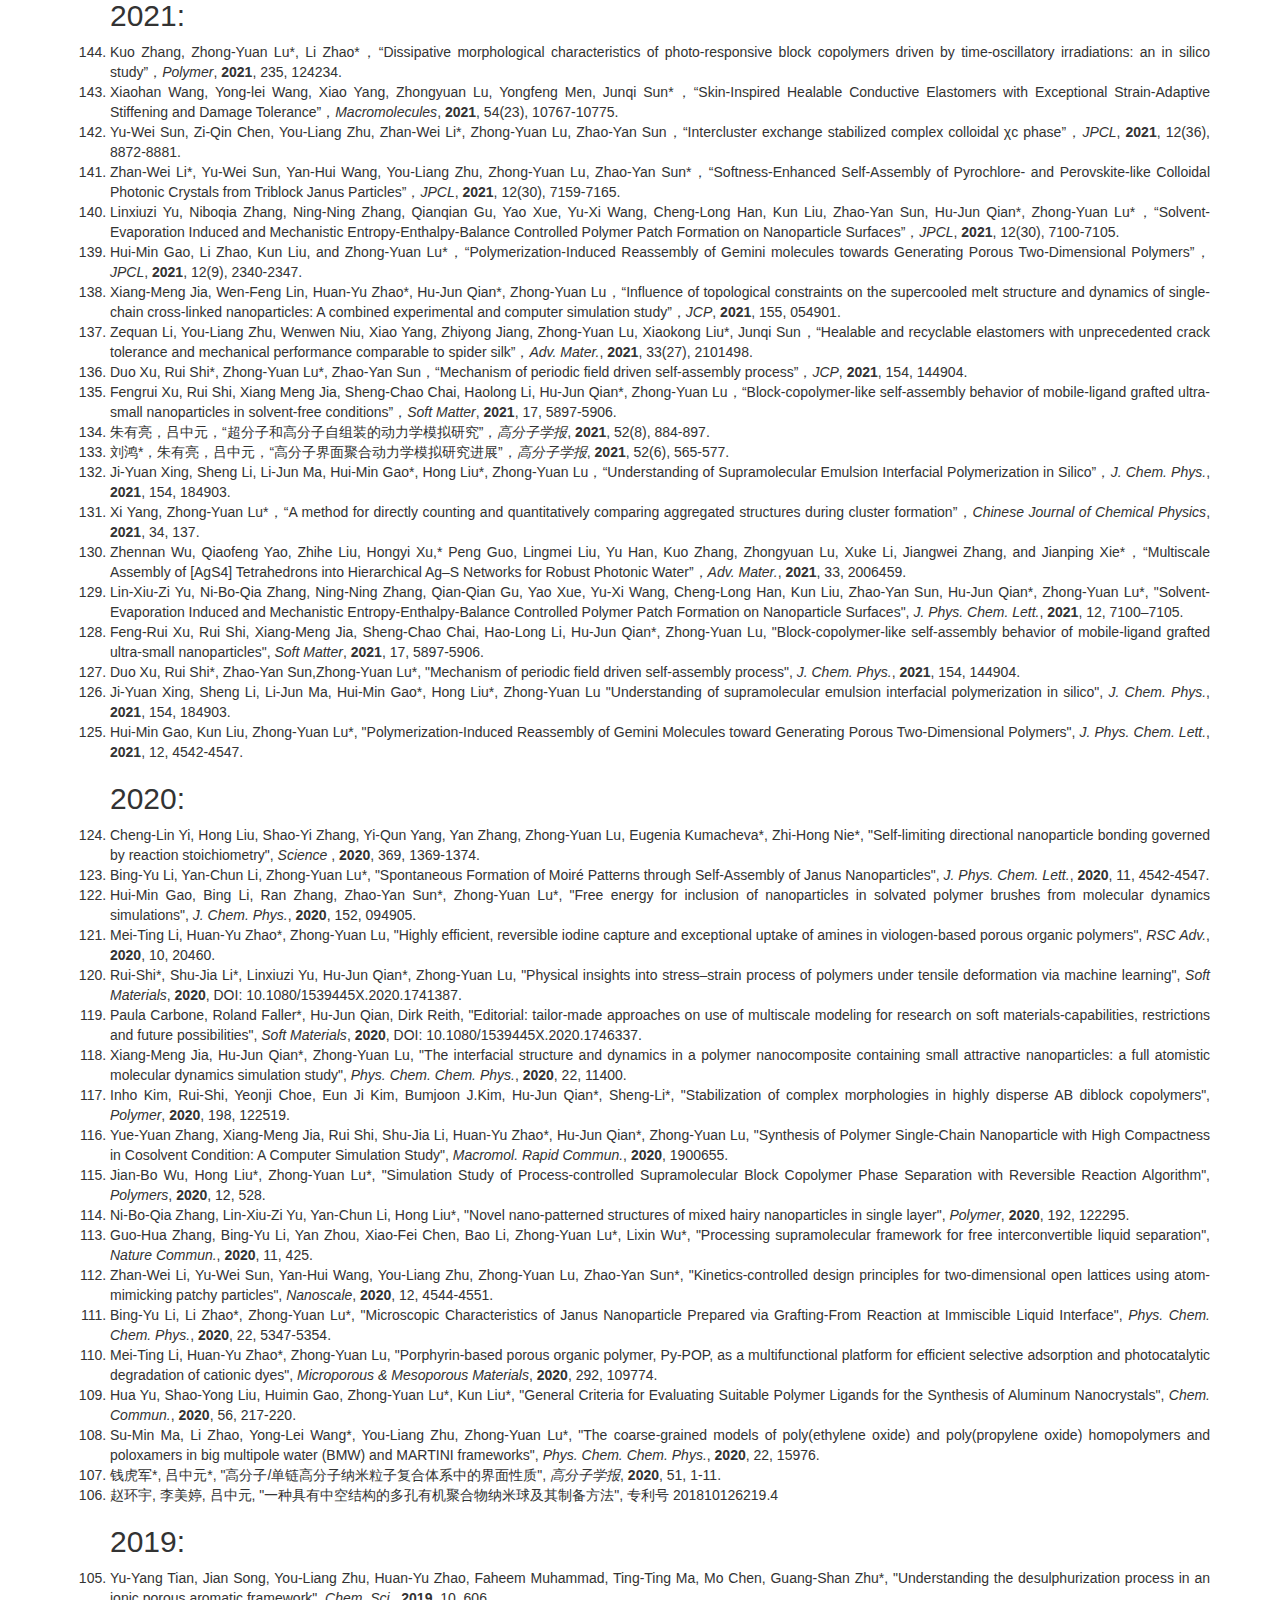
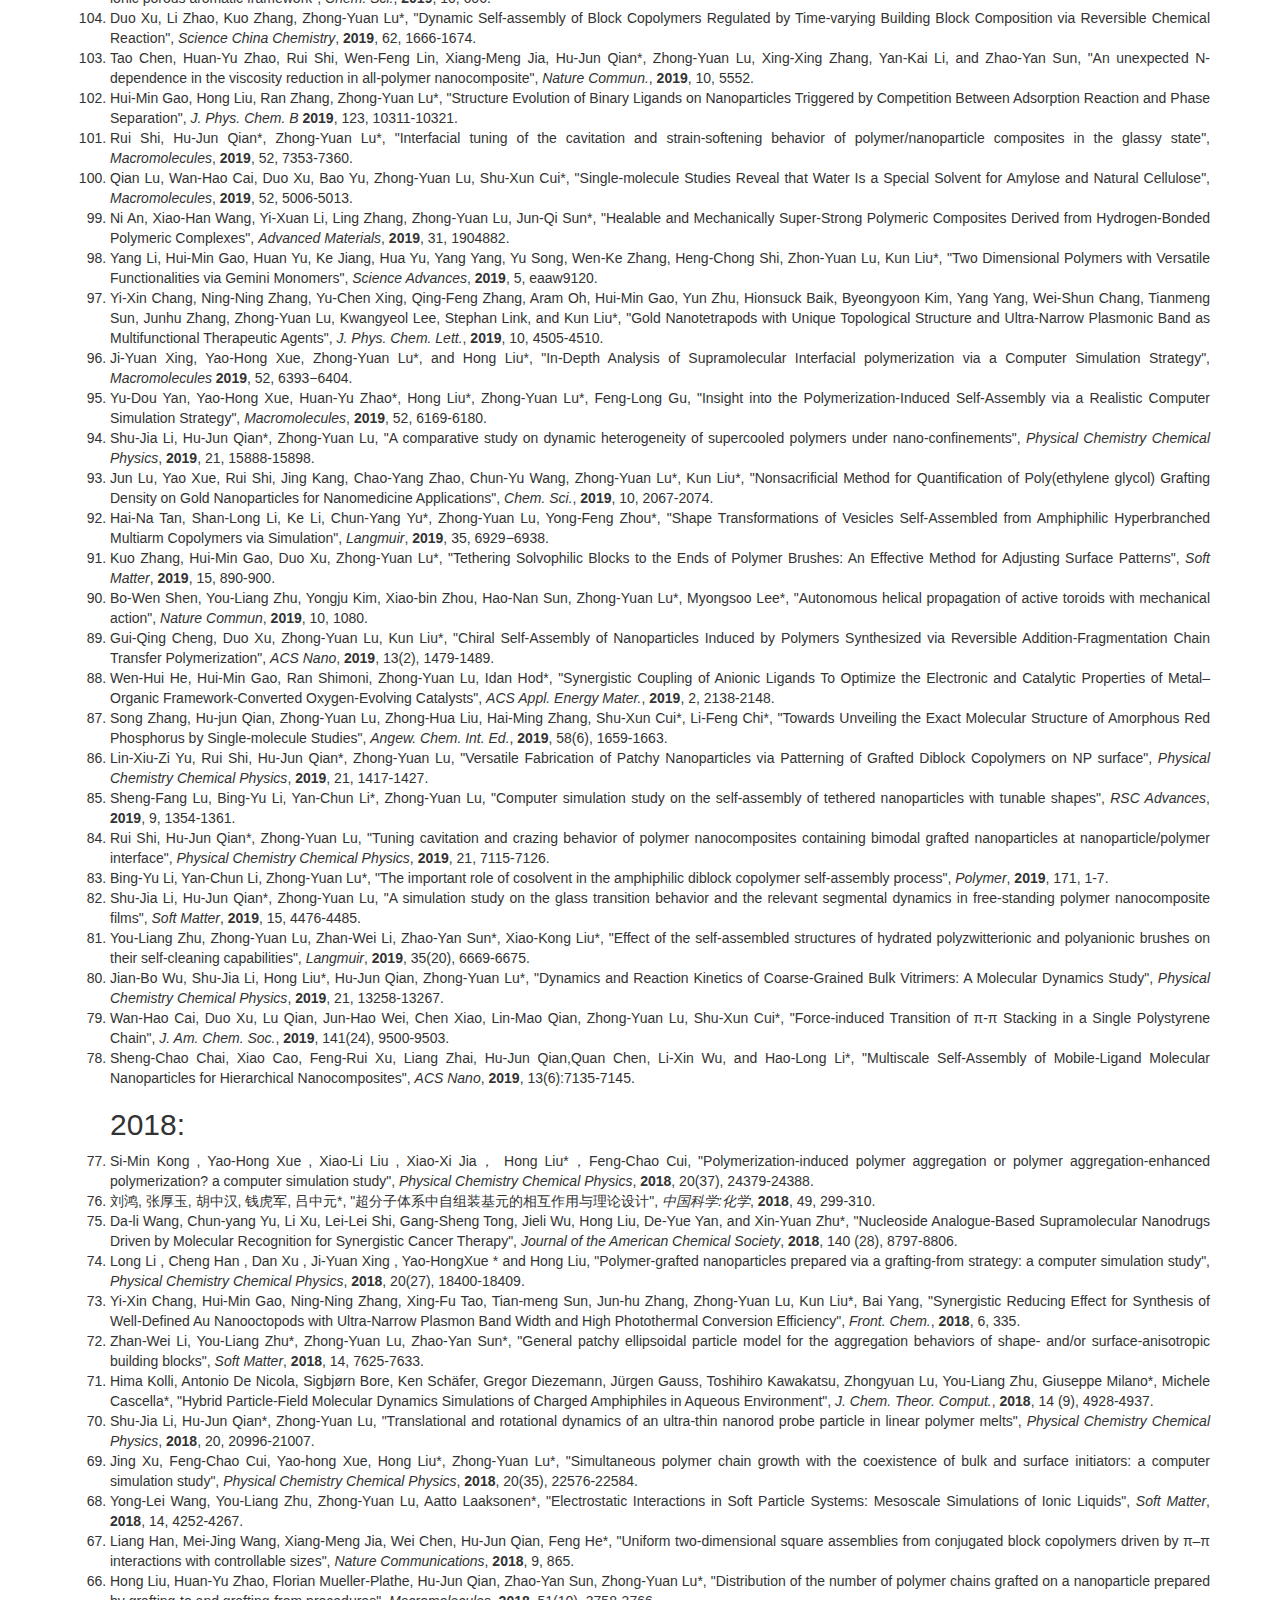
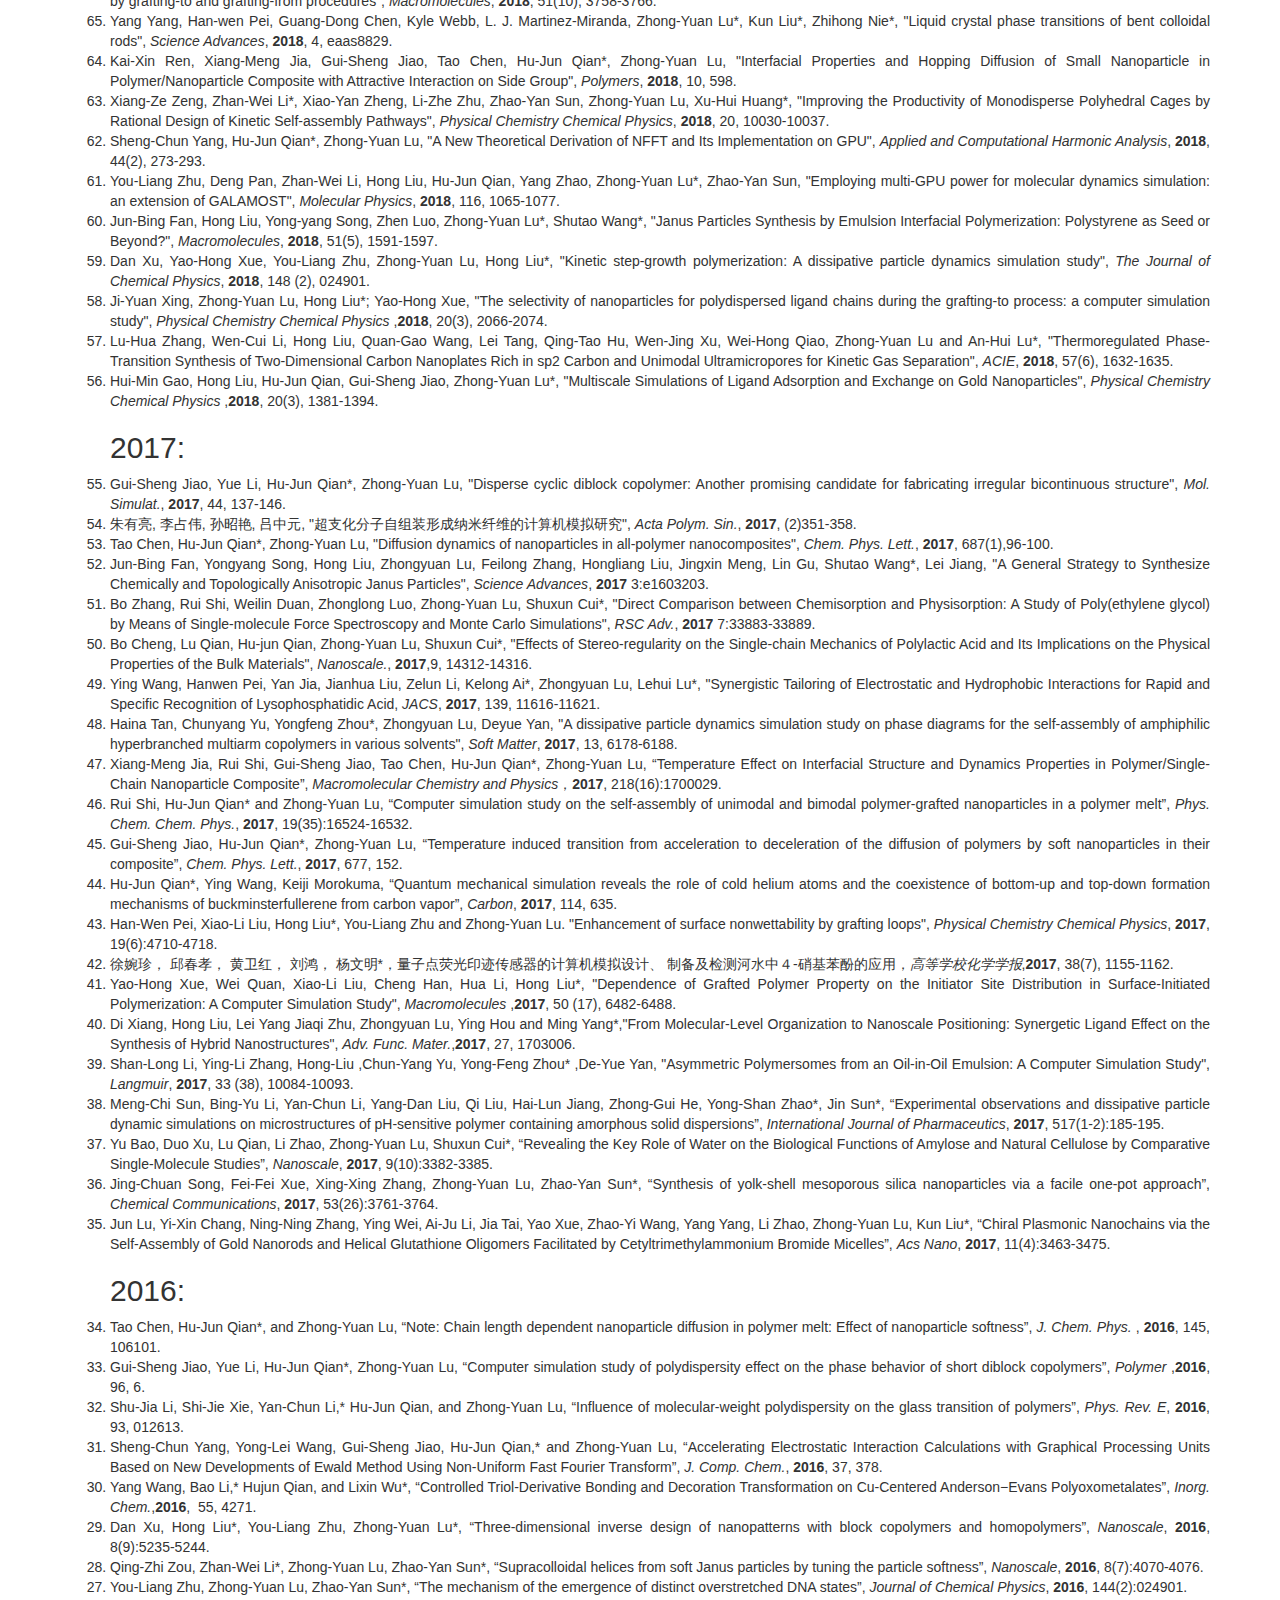
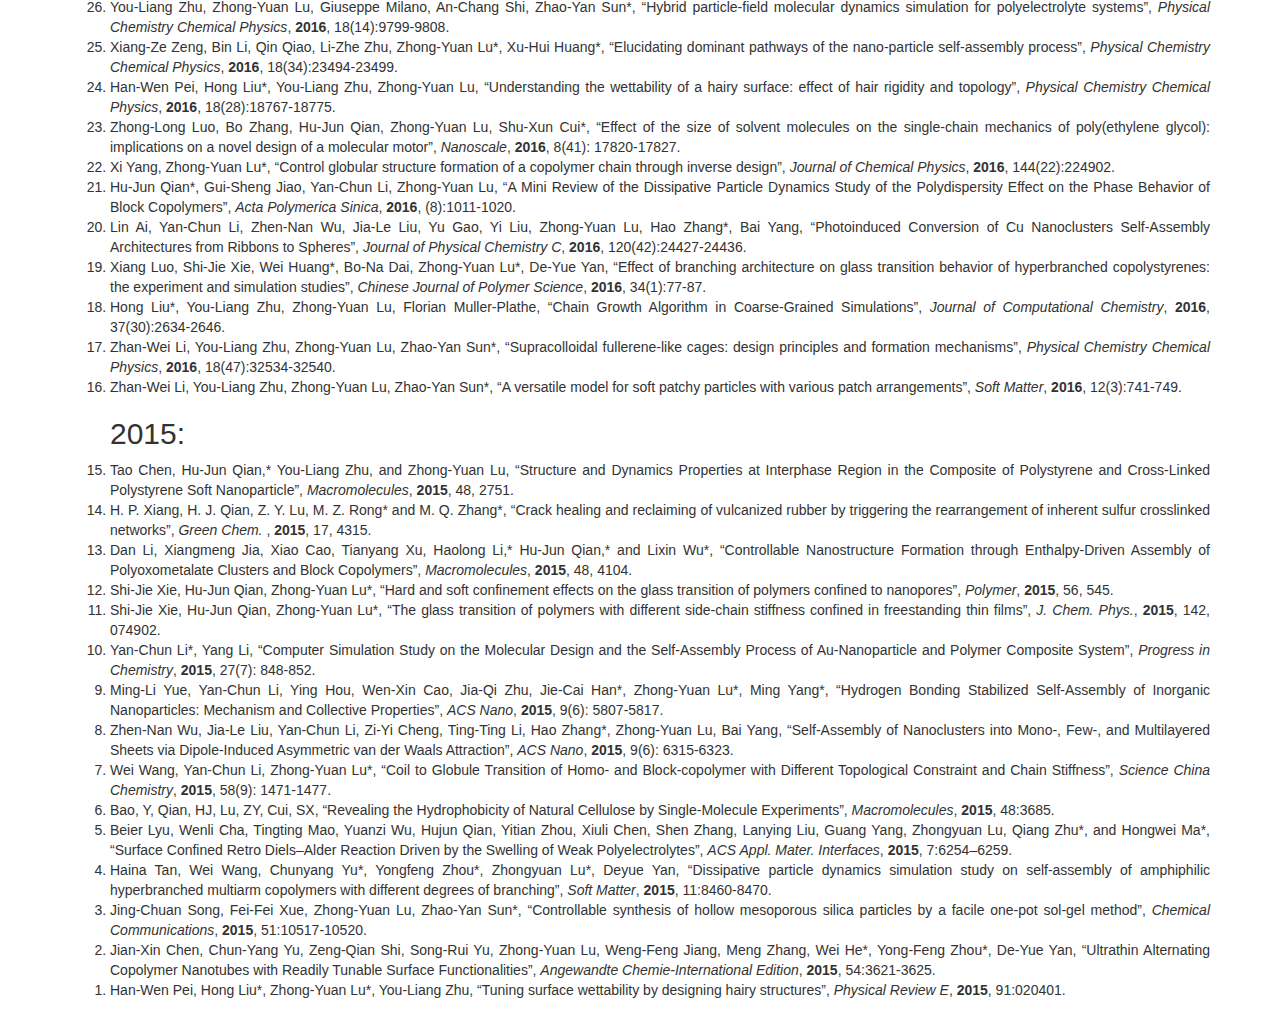
<file: en/publications/index.html>
<!DOCTYPE html>
<html lang="en">

<head>

    <meta charset="utf-8">
    <meta http-equiv="X-UA-Compatible" content="IE=edge">
    <meta name="viewport" content="width=device-width, initial-scale=1">
    <meta name="description" content="">
    <meta name="author" content="Shirui">
    <link rel="icon" href="/assets/fav.ico" type="image/x-icon" />

    <title>Prof. Lu's Group</title>

    <!-- Bootstrap Core CSS -->
    <link href="/css/bootstrap.min.css" rel="stylesheet">

    <!-- Custom CSS -->
    <style>
    body {
        padding-top: 70px;
        /* Required padding for .navbar-fixed-top. Remove if using .navbar-static-top. Change if height of navigation changes. */
    }
    </style>

    <!-- HTML5 Shim and Respond.js IE8 support of HTML5 elements and media queries -->
    <!-- WARNING: Respond.js doesn't work if you view the page via file:// -->
    <!--[if lt IE 9]>
        <script src="https://oss.maxcdn.com/libs/html5shiv/3.7.0/html5shiv.js"></script>
        <script src="https://oss.maxcdn.com/libs/respond.js/1.4.2/respond.min.js"></script>
    <![endif]-->

</head>

<body>

    <!-- Navigation -->
    <nav class="navbar navbar-inverse navbar-fixed-top" role="navigation">
        <div class="container">
            <!-- Brand and toggle get grouped for better mobile display -->
            <div class="navbar-header">
                <button type="button" class="navbar-toggle" data-toggle="collapse" data-target="#bs-example-navbar-collapse-1">
                    <span class="sr-only">Toggle navigation</span>
                    <span class="icon-bar"></span>
                    <span class="icon-bar"></span>
                    <span class="icon-bar"></span>
                </button>
                <a class="navbar-brand" href="/en">Home</a>
            </div>
            <!-- Collect the nav links, forms, and other content for toggling -->
            <div class="collapse navbar-collapse" id="bs-example-navbar-collapse-1">
                <ul class="nav navbar-nav">
                    <li>
                        <a href="/en/members">Members</a>
                    </li>
                    <li>
                        <a href="/en/publications">Publications</a>
                    </li>
                    <li>
                        <a href="/en/projects">Projects</a>
                    </li>
                    <li>
                        <a href="/en/members/zhongyuan-lu">Contact</a>
                    </li>
		    <li>
			<a href="/en/alumni">Alumni</a>
		    </li>
                </ul>
            </div>
            <!-- /.navbar-collapse -->
        </div>
        <!-- /.container -->
    </nav>

    <!-- Page Content -->
<div class="container">
    <div class="row">
        <div class="col-md-12" style="text-align:justify;">
            <h1>Publications since 2015:</h1>
			<ol reversed>
			<h2>2024:</h2>
			<li>Nan Gan, Xin Zou, Zhao Qian, An-Qi Lv, Lan Wang, Hui-Li Ma, Hu-Jun Qian, Long Gu*, Zhong-Fu An*, Wei Huang*, "Stretchable phosphorescent polymers by multiphase engineering", <i>Nature Commun.</i>, <b>2024</b>, 15, 4113.
			</li>
			<li>Ji-Yuan Xing, Sheng Li, Rui Shi*, Zhong-Yuan Lu*，“Fine-Tuning Gradient Copolymers with Diverse and Controlled Microstructure and Mechanical Properties via Monomer Sequence Distribution: An In Silico Study”，<i>Macromolecules</i>, <b>2024</b>, 57(1), 385–395.
			</li>
			<h2>2023:</h2>
			<li>Chufeng Qi, Huiling Liu, Jiatong Lyu, Huanyu Zhao*, and Zhong-Yuan Lu*，“Anthracene and Porphyrin-based Conjugated Microporous Polymer for Nitrofuran Antibiotics and Nitroaromatic Explosives Detection”，<i>Journal of Environmental Chemical Engineering</i>, <b>2023</b>, 11(6), 111553.
			</li>
			<li>Bowen Sui, Youliang Zhu, Yifan Wang, Niboqia Zhang, Zhongyuan Lu, Bai Yang, Yunfeng Li*，“Recastable assemblies of carbon dots into mechanically robust macroscopic materials”，<i>Nature Commun.</i>, <b>2023</b>, 14, 6782.
			</li>
			<li>Hong-Li Yang, Ming Zhou, Bing Li, Han-Wen Pei, Yu-Wei Sun, Zhong-Yuan Lu, Zhao-Yan Sun*，“Exploring Mechanical Properties and Failure Mechanisms of Aramid and PBO Crystals through Molecular Dynamics Simulations”，<i>J. Chem. Phys.</i>, <b>2023</b>, 159, 224901.
			</li>
			<li>Rui Shi, Linxiuzi Yu, Niboqia Zhang, Yang Yang, Zhong-Yuan Lu, and Hu-Jun Qian*，“Molecular origin of reinforcement effect and its strain-rate dependence in polymer nanocomposite glass”，<i>ACS Macrolett.</i>, <b>2023</b>, 12(8), 1052–1057.
			</li>
			<li>Song Zhang, Zhe Li, Song Lu, Zheng Gong, Hu-jun Qian, Zhong-yuan Lu and Shuxun Cui*，“Nanoscopic Characterization Reveals that Bulk Amorphous Elementary Boron Is Composed of a Ladder-like Polymer with B4 as the Structural Unit”，<i>ACS Nano</i>, <b>2023</b>, 17(11), 10958–10964.
			</li>
			<li>Xuze Zhang, Zhong-Yuan Lu, Hu-Jun Qian*，“Temperature Transferable and Thermodynamically Consistent Coarse-Grained Model for Binary Polymer Systems”，<i>Macromolecules</i>, <b>2023</b>, 56(10), 3739–3753.
			</li>
			<li>Shaolong Qi, Yajun Wang, Youliang Zhu, Xueyan Zhang, Xinyang Yu, Xinyu Wang, Kuo Zhang, Kai Yang, Bing Bai, Jiaqi Lei, Zhongyuan Lu, Shoujun Zhu*, Jianshi Du*, Guocan Yu*，“NIR-II fluorescence lymphatic imaging and intraoperative navigation based on the “isolated cage” monodisperse strategy”，<i>Nano Today</i>, <b>2023</b>, 49(45), 101795.
			</li>
			<li>Han-Wen Pei, You-Liang Zhu, Zhong-Yuan Lu, Jun-Peng Li*, Zhao-Yan Sun*，“Automatic Multiscale Method of Building up a Cross-linked Polymer Reaction System: Bridging SMILES to the Multiscale Molecular Dynamics Simulation”，<i>J. Phys. Chem. B</i>, <b>2023</b>, 127(21), 4905–4914.
			</li>
			<li>Yuzhu Ma, Youliang Zhu, Runfeng Lin, Yan Ai, Linlin Duan, Kun Lan, Bing Ma, Jia Jia, Wei Zhang, Changyao Wang, Jie Zhang, Angang Dong, Zhongyuan Lu*, Xiaomin Li*, Dongyuan Zhao*，“Synthesis of branched silica nanotrees using a nanodroplet sequential fusion strategy”，<i>Nature Synth.</i>, <b>2023</b>, https://doi.org/10.1038/s44160-023-00434-z.
			</li>
			<li>Rui Shi, Hujun Qian*, Zhong-Yuan Lu*，“Coarse-grained molecular dynamics simulation of polymers: structures and dynamics”，<i>WIRES Computational Molecular Science</i>, <b>2023</b>, https://doi.org/10.1002/wcms.1683.
			</li>
			<li>Xu-Ze Zhang, Zhong-Yuan Lu, and Hu-Jun Qian*，“A Perspective on the Dynamics Properties in Polymer Nanocomposites”，<i>Chinese J. Polym. Sci.</i>, <b>2023</b>, 41，1355–1360.
			</li>
			<li>Zhao Qian, Rui Shi, Zhong-Yuan Lu*, Hu-Jun Qian*, “Horizontal to perpendicular transition of lamellar and cylinder phases in block copolymer films induced by interface segregation of single-chain nanoparticles during solvent evaporation”, <i>J. Chem. Phys.</i>, <b>2023</b>, 159, 124901.
			</li>
			<li>Bin Li, Huimin Gao* and Zhong-Yuan Lu* ，"Janus polymer-grafted nanoparticles mimicking membrane repair proteins for the prevention of lipid membrane rupture", <i>Nanoscale</i>, <b>2023</b>, 15, 9775-9782.
			</li>
			<li>Zhao Qian, You-Liang Zhu, Zhong-Yuan Lu, and Hu-Jun Qian*，"Unexpected Solvent Effect Leading to Interface Segregation of Single-Chain Nanoparticles in All-Polymer Nanocomposite Films upon Solvent Evaporation", <i>Macromolecules</i>, <b>2023</b>, 56, 2175–2182.
			</li>
			<li>Chunlei Xia, Jialin Li, Zhao Qian, Fengrui Xu, Yunfeng Li, Shoujun Zhu, Hu-jun Qian*, Chengji Zhao*, Zhong-Yuan Lu, Bai Yang*，"Carbonized Polymer Dots Assemble in Proton-Conducting Channels to Enhance the Conductivity and Selectivity Simultaneously for High-Performance Fuel Cells", <i>Small</i>, <b>2023</b>, 2205291.
			</li>
			<li>Yi-Lin Li, Xiang-Meng Jia, Xu-Ze Zhang, Zhong-Yuan Lu and Hu-Jun Qian*，"Effect of the polar group content on the glass transition temperature of ROMP copolymers", <i>Soft Matter</i>, <b>2023</b>, 19, 128-136.
			</li>
			<h2>2022:</h2>
			<li>Gao Huimin, Shi Rui, Zhu Youliang, Qian Hujun* and Lv Zhongyuan*，“Coarse-grained Dynamics Simulation in Polymer Systems: from Structures to Material Properties”，<i>Chem. Res. Chinese Universities,</i>, <b>2022</b>, 38(3), 653―670.
			</li>
			<li>Xingfu Tao, Yang Li, Linxiuzi Yu, Yinshu Zhang, Chenglong Han, Yang Yang, Hujun Qian, Zhongyuan Lu,* Kun Liu*，“Two-Dimensional Polymer Networks Locking on Inorganic Nanoparticles”，<i>Angew. Chem. Int. Ed.</i>, <b>2022</b>, e202216620.
			</li>
			<li>Zhikai Li, Min Chen, Zhi Chen, Youliang Zhu, Chenxing Guo, Heng Wang, Yi Qin, Fang Fang, Dong Wang, Chenliang Su, Chuanxin He, Xiujun Yu*, Zhongyuan Lu,* Xiaopeng Li*，"Non-Equilibrium Nanoassemblies Constructed by Confined Coordination on Polymer Chain", <i>J. Am. Chem. Soc.</i>, <b>2022</b>, 144, 49, 22651–22661.
			</li>
			<li>Tingting Guan, Xiaohan Wang, You-Liang Zhu, Li Qian, Zhongyuan Lu, Yongfeng Men, Jian Li, Yuting Wang, and Junqi Sun*，"Mechanically Robust Skin-Like Poly(urethane-urea) Elastomers Cross-Linked with Hydrogen-Bond Arrays and Their Application as High-Performance Ultra-Stretchable Conductors", <i>Macromolecules</i>, <b>2022</b>, 55, 5816.
			</li>
			<li>Yao Xue, Hui-Min Gao, Linxiuzi Yu, Ning-Ning Zhang, Jing Kang, Chun-Yu Wang, Zhong-Yuan Lu*, Andrew K. Whittaker*, and Kun Liu*，"Physisorption of Poly(ethylene glycol) on Inorganic Nanoparticles", <i>ACS Nano</i>, <b>2022</b>, 16, 6634-6645.
			</li>
			<li>Xi Yang, Zhong-Yuan Lu*，"Nanoparticle cluster formation mechanisms elucidated via Markov state modeling: attraction range effects, aggregation pathways, and counterintuitive transition rates", <i>J. Chem. Phys.</i>, <b>2022</b>, 156, 214902.
			</li>
			<li>Zhiyuan Wu, Chunyu Zhang*, Youliang Zhu, Zhongyuan Lu, Bin Xu*, Xuequan Zhang, Wenjing Tian，"In situ Visualization of Macrophase Separation and Transformation in Immiscible Polymer Blends", <i>CCS Chemistry</i>, <b>2022</b>, 5(3), 718-728.
			</li>
			<li>Guangdong Chen, Hanwen Pei, Xuefei Zhang, Wei Shi, Mingjie Liu, Charl F. J. Faul, Bai Yang, Yan Zhao, Kun Liu, Zhongyuan Lu*, Zhihong Nie*, Yang Yang*，"Liquid crystalline chiral formation and structural transitions of dumbbell-shaped colloids", <i>Nature Communications</i>, <b>2022</b>, 13, 5549.
			</li>
			<li>You-Liang Zhu*, Dapeng Wang, Jun-Lei Guan, Zhao-Yan Sun*, Zhongyuan Lu*，"The advantages of nanoparticle surfactants over Janus nanoparticles on structuring liquids", <i>Nanoscale</i>, <b>2022</b>, 14, 3554-3560.
			</li>
			<li>Yu Bao,* Xiaobo Huang, Jun Xu, Duo Xu, Li Jiang, Zhong-yuan Lu, Shuxun Cui*，"Bound Water Governs the Single-Chain Property of Poly(vinyl alcohol) in Aqueous Environments", <i>Polymer</i>, <b>2022</b>, 253, 124996.
			</li>
			<li>Song Lu, Wanhao Cai, Nanpu Cao, Hu-Jun Qian, Zhong-Yuan Lu, Shuxun Cui*，"Understanding the Extraordinary Flexibility of Polydimethylsiloxane through Single-Molecule Mechanics", <i>ACS Materials Lett.</i>, <b>2022</b>, 4, 329−335.
			</li>
			<li>Wanhao Cai, Duo Xu, Fa Zhang, Junhao Wei, Song Lu, Linmao Qian, Zhongyuan Lu, and Shuxun Cui*，"Intramolecular hydrogen bonds in a single macromolecule: Strength in high vacuum versus liquid environments", <i>Nano Research</i>, <b>2022</b>, 15, 1517-1523.
			</li>
			<li>Fa Zhang, Zheng Gong, Wanhao Cai, Hujun Qian, Zhong-yuan Lu, and Shuxun Cui*，"Single-chain Mechanics of Cis-1,4-polyisoprene and Polysulfide", <i>Polymer</i>, <b>2022</b>, 240, 124473.
			</li>
			<li>Xiang-Kun Yu, Huan-Yu Zhao, Jun-Peng Li*, Xing-Ji Li, Jian-Qun Yang, You-Liang Zhu*, and Zhongyuan Lu*，"Mechanism for Topology Selection of Isomeric Two-Dimensional Covalent Organic Frameworks", <i>J. Phys. Chem. Lett.</i>, <b>2022</b>, 13, 7087–7093.
			</li>
            <h2>2021:</h2>
			<li>Kuo Zhang, Zhong-Yuan Lu*, Li Zhao*，“Dissipative morphological characteristics of photo-responsive block copolymers driven by time-oscillatory irradiations: an in silico study”，<i>Polymer</i>, <b>2021</b>, 235, 124234.
			</li>
			<li>Xiaohan Wang, Yong-lei Wang, Xiao Yang, Zhongyuan Lu, Yongfeng Men, Junqi Sun*，“Skin-Inspired Healable Conductive Elastomers with Exceptional Strain-Adaptive Stiffening and Damage Tolerance”，<i>Macromolecules</i>, <b>2021</b>, 54(23), 10767-10775.
			</li>
			<li>Yu-Wei Sun, Zi-Qin Chen, You-Liang Zhu, Zhan-Wei Li*, Zhong-Yuan Lu, Zhao-Yan Sun，“Intercluster exchange stabilized complex colloidal χc phase”，<i>JPCL</i>, <b>2021</b>, 12(36), 8872-8881.
			</li>
			<li>Zhan-Wei Li*, Yu-Wei Sun, Yan-Hui Wang, You-Liang Zhu, Zhong-Yuan Lu, Zhao-Yan Sun*，“Softness-Enhanced Self-Assembly of Pyrochlore- and Perovskite-like Colloidal Photonic Crystals from Triblock Janus Particles”，<i>JPCL</i>, <b>2021</b>, 12(30), 7159-7165.
			</li>
			<li>Linxiuzi Yu, Niboqia Zhang, Ning-Ning Zhang, Qianqian Gu, Yao Xue, Yu-Xi Wang, Cheng-Long Han, Kun Liu, Zhao-Yan Sun, Hu-Jun Qian*, Zhong-Yuan Lu*，“Solvent-Evaporation Induced and Mechanistic Entropy-Enthalpy-Balance Controlled Polymer Patch Formation on Nanoparticle Surfaces”，<i>JPCL</i>, <b>2021</b>, 12(30), 7100-7105.
			</li>
			<li>Hui-Min Gao, Li Zhao, Kun Liu, and Zhong-Yuan Lu*，“Polymerization-Induced Reassembly of Gemini molecules towards Generating Porous Two-Dimensional Polymers”，<i>JPCL</i>, <b>2021</b>, 12(9), 2340-2347.
			</li>
			<li>Xiang-Meng Jia, Wen-Feng Lin, Huan-Yu Zhao*, Hu-Jun Qian*, Zhong-Yuan Lu，“Influence of topological constraints on the supercooled melt structure and dynamics of single-chain cross-linked nanoparticles: A combined experimental and computer simulation study”，<i>JCP</i>, <b>2021</b>, 155, 054901.
			</li>
			<li>Zequan Li, You-Liang Zhu, Wenwen Niu, Xiao Yang, Zhiyong Jiang, Zhong-Yuan Lu, Xiaokong Liu*, Junqi Sun，“Healable and recyclable elastomers with unprecedented crack tolerance and mechanical performance comparable to spider silk”，<i>Adv. Mater.</i>, <b>2021</b>, 33(27), 2101498.
			</li>
			<li>Duo Xu, Rui Shi*, Zhong-Yuan Lu*, Zhao-Yan Sun，“Mechanism of periodic field driven self-assembly process”，<i>JCP</i>, <b>2021</b>, 154, 144904.
			</li>
			<li>Fengrui Xu, Rui Shi, Xiang Meng Jia, Sheng-Chao Chai, Haolong Li, Hu-Jun Qian*, Zhong-Yuan Lu，“Block-copolymer-like self-assembly behavior of mobile-ligand grafted ultra-small nanoparticles in solvent-free conditions”，<i>Soft Matter</i>, <b>2021</b>, 17, 5897-5906.
			</li>
			<li>朱有亮，吕中元，“超分子和高分子自组装的动力学模拟研究”，<i>高分子学报</i>, <b>2021</b>, 52(8), 884-897.
			</li>
			<li>刘鸿*，朱有亮，吕中元，“高分子界面聚合动力学模拟研究进展”，<i>高分子学报</i>, <b>2021</b>, 52(6), 565-577.
			</li>
			<li>Ji-Yuan Xing, Sheng Li, Li-Jun Ma, Hui-Min Gao*, Hong Liu*, Zhong-Yuan Lu，“Understanding of Supramolecular Emulsion Interfacial Polymerization in Silico”，<i>J. Chem. Phys.</i>, <b>2021</b>, 154, 184903.
			</li>
			<li>Xi Yang, Zhong-Yuan Lu*，“A method for directly counting and quantitatively comparing aggregated structures during cluster formation”，<i>Chinese Journal of Chemical Physics</i>, <b>2021</b>, 34, 137.
			</li>
			<li>Zhennan Wu, Qiaofeng Yao, Zhihe Liu, Hongyi Xu,* Peng Guo, Lingmei Liu, Yu Han, Kuo Zhang, Zhongyuan Lu, Xuke Li, Jiangwei Zhang, and Jianping Xie*，“Multiscale Assembly of [AgS4] Tetrahedrons into Hierarchical Ag–S Networks for Robust Photonic Water”，<i>Adv. Mater.</i>, <b>2021</b>, 33, 2006459.
			</li>
            <li>Lin-Xiu-Zi Yu, Ni-Bo-Qia Zhang, Ning-Ning Zhang, Qian-Qian Gu, Yao Xue, Yu-Xi Wang, Cheng-Long Han, Kun Liu, Zhao-Yan Sun, Hu-Jun Qian*, Zhong-Yuan Lu*, "Solvent-Evaporation Induced and Mechanistic Entropy-Enthalpy-Balance Controlled Polymer Patch Formation on Nanoparticle Surfaces", <i>J. Phys. Chem. Lett.</i>, <b>2021</b>, 12, 7100–7105. 
            </li>
            <li>Feng-Rui Xu, Rui Shi, Xiang-Meng Jia, Sheng-Chao Chai, Hao-Long Li, Hu-Jun Qian*, Zhong-Yuan Lu, "Block-copolymer-like self-assembly behavior of mobile-ligand grafted ultra-small nanoparticles", <i>Soft Matter</i>, <b>2021</b>, 17, 5897-5906. 
            </li>
            <li>Duo Xu, Rui Shi*, Zhao-Yan Sun,Zhong-Yuan Lu*, "Mechanism of periodic field driven self-assembly process", <i>J. Chem. Phys.</i>, <b>2021</b>, 154, 144904.
            </li>
            <li>Ji-Yuan Xing, Sheng Li, Li-Jun Ma, Hui-Min Gao*, Hong Liu*, Zhong-Yuan Lu  "Understanding of supramolecular emulsion interfacial polymerization in silico", <i>J. Chem. Phys.</i>, <b>2021</b>, 154, 184903.
            </li>
            <li>Hui-Min Gao, Kun Liu, Zhong-Yuan Lu*, "Polymerization-Induced Reassembly of Gemini Molecules toward Generating Porous Two-Dimensional Polymers", <i> J. Phys. Chem. Lett.</i>, <b>2021</b>, 12, 4542-4547.
            </li>            
            <h2>2020:</h2>   
            <li>Cheng-Lin Yi, Hong Liu, Shao-Yi Zhang, Yi-Qun Yang, Yan Zhang, Zhong-Yuan Lu, Eugenia Kumacheva*, Zhi-Hong Nie*, "Self-limiting directional nanoparticle bonding governed by reaction stoichiometry", <i> Science </i>, <b>2020</b>, 369, 1369-1374.
            </li>   
            <li>Bing-Yu Li, Yan-Chun Li, Zhong-Yuan Lu*, "Spontaneous Formation of Moiré Patterns through Self-Assembly of Janus Nanoparticles", <i> J. Phys. Chem. Lett.</i>, <b>2020</b>, 11, 4542-4547.
            </li>                       
            <li>Hui-Min Gao, Bing Li, Ran Zhang, Zhao-Yan Sun*, Zhong-Yuan Lu*, "Free energy for inclusion of nanoparticles in solvated polymer brushes from molecular dynamics simulations", <i>J. Chem. Phys.</i>, <b>2020</b>, 152, 094905.
            </li>
            <li>Mei-Ting Li, Huan-Yu Zhao*, Zhong-Yuan Lu, "Highly efficient, reversible iodine capture and exceptional uptake of amines in viologen-based porous organic polymers", <i>RSC Adv.</i>, <b>2020</b>, 10, 20460.
            </li>           
            <li> Rui-Shi*, Shu-Jia Li*, Linxiuzi Yu, Hu-Jun Qian*, Zhong-Yuan Lu, "Physical insights into stress–strain process of polymers under tensile deformation via machine learning", <i>Soft Materials</i>, <b>2020</b>, DOI: 10.1080/1539445X.2020.1741387.
            </li>           
            <li>Paula Carbone, Roland Faller*, Hu-Jun Qian, Dirk Reith, "Editorial: tailor-made approaches on use of multiscale modeling for research on soft materials-capabilities, restrictions and future possibilities", <i>Soft Materials</i>, <b>2020</b>, DOI: 10.1080/1539445X.2020.1746337.
            </li>                        
            <li>Xiang-Meng Jia, Hu-Jun Qian*, Zhong-Yuan Lu, "The interfacial structure and dynamics in a polymer nanocomposite containing small attractive nanoparticles: a full atomistic molecular dynamics simulation study", <i>Phys. Chem. Chem. Phys.</i>, <b>2020</b>, 22, 11400.
            </li>                                   
            <li>Inho Kim, Rui-Shi, Yeonji Choe, Eun Ji Kim, Bumjoon J.Kim, Hu-Jun Qian*, Sheng-Li*, "Stabilization of complex morphologies in highly disperse AB diblock copolymers", <i>Polymer</i>, <b>2020</b>, 198, 122519.
            </li>                                  
            <li>Yue-Yuan Zhang, Xiang-Meng Jia, Rui Shi, Shu-Jia Li, Huan-Yu Zhao*, Hu-Jun Qian*, Zhong-Yuan Lu, "Synthesis of Polymer Single-Chain Nanoparticle with High Compactness in Cosolvent Condition: A Computer Simulation Study", <i>Macromol. Rapid Commun.</i>, <b>2020</b>, 1900655.
            </li>                                                         
            <li>Jian-Bo Wu, Hong Liu*, Zhong-Yuan Lu*, "Simulation Study of Process-controlled Supramolecular Block Copolymer Phase Separation with Reversible Reaction Algorithm", <i>Polymers</i>, <b>2020</b>, 12, 528.
            </li>           
            <li>Ni-Bo-Qia Zhang, Lin-Xiu-Zi Yu, Yan-Chun Li, Hong Liu*, "Novel nano-patterned structures of mixed hairy nanoparticles in single layer", <i>Polymer</i>, <b>2020</b>, 192, 122295.
            </li>            
            <li>Guo-Hua Zhang, Bing-Yu Li, Yan Zhou, Xiao-Fei Chen, Bao Li, Zhong-Yuan Lu*, Lixin Wu*, "Processing supramolecular framework for free interconvertible liquid separation", <i>Nature Commun.</i>, <b>2020</b>, 11, 425.
            </li>           
            <li>Zhan-Wei Li, Yu-Wei Sun, Yan-Hui Wang, You-Liang Zhu, Zhong-Yuan Lu, Zhao-Yan Sun*, "Kinetics-controlled design principles for two-dimensional open lattices using atom-mimicking patchy particles", <i>Nanoscale</i>, <b>2020</b>, 12, 4544-4551.
            </li>                                   
            <li>Bing-Yu Li, Li Zhao*, Zhong-Yuan Lu*, "Microscopic Characteristics of Janus Nanoparticle Prepared via Grafting-From Reaction at Immiscible Liquid Interface", <i>Phys. Chem. Chem. Phys.</i>, <b>2020</b>, 22, 5347-5354.
            </li>                                   
            <li>Mei-Ting Li, Huan-Yu Zhao*, Zhong-Yuan Lu, "Porphyrin-based porous organic polymer, Py-POP, as a multifunctional platform for efficient selective adsorption and photocatalytic degradation of cationic dyes", <i>Microporous & Mesoporous Materials</i>, <b>2020</b>, 292, 109774.
            </li>
            <li>Hua Yu, Shao-Yong Liu, Huimin Gao, Zhong-Yuan Lu*, Kun Liu*, "General Criteria for Evaluating Suitable Polymer Ligands for the Synthesis of Aluminum Nanocrystals", <i>Chem. Commun.</i>, <b>2020</b>, 56, 217-220.
            </li>
			<li>Su-Min Ma, Li Zhao, Yong-Lei Wang*, You-Liang Zhu, Zhong-Yuan Lu*, "The coarse-grained models of poly(ethylene oxide) and poly(propylene oxide) homopolymers and poloxamers in big multipole water (BMW) and MARTINI frameworks", <i>Phys. Chem. Chem. Phys.</i>, <b>2020</b>, 22, 15976.
            </li>
            <li>钱虎军*, 吕中元*, "高分子/单链高分子纳米粒子复合体系中的界面性质", <i>高分子学报</i>, <b>2020</b>, 51, 1-11.
            </li>
            <li>赵环宇, 李美婷, 吕中元, "一种具有中空结构的多孔有机聚合物纳米球及其制备方法", 专利号 201810126219.4
            </li>
			<h2>2019:</h2>
            <li>Yu-Yang Tian, Jian Song, You-Liang Zhu, Huan-Yu Zhao, Faheem Muhammad, Ting-Ting Ma, Mo Chen, Guang-Shan Zhu*, "Understanding the desulphurization process in an ionic porous aromatic framework", <i> Chem. Sci.</i>, <b>2019</b>, 10, 606.
            </li>
            <li>Duo Xu, Li Zhao, Kuo Zhang, Zhong-Yuan Lu*, "Dynamic Self-assembly of Block Copolymers Regulated by Time-varying Building Block Composition via Reversible Chemical Reaction", <i>Science China Chemistry</i>, <b>2019</b>, 62, 1666-1674.
            </li>
            <li>Tao Chen, Huan-Yu Zhao, Rui Shi, Wen-Feng Lin, Xiang-Meng Jia, Hu-Jun Qian*, Zhong-Yuan Lu, Xing-Xing Zhang, Yan-Kai Li, and Zhao-Yan Sun, "An unexpected N-dependence in the viscosity reduction in all-polymer nanocomposite", <i>Nature Commun.</i>, <b>2019</b>, 10, 5552.
            </li>
            <li>Hui-Min Gao, Hong Liu, Ran Zhang, Zhong-Yuan Lu*, "Structure Evolution of Binary Ligands on Nanoparticles Triggered by Competition Between Adsorption Reaction and Phase Separation", <i>J. Phys. Chem. B</i> <b>2019</b>, 123, 10311-10321.
            </li>
            <li>Rui Shi, Hu-Jun Qian*, Zhong-Yuan Lu*, "Interfacial tuning of the cavitation and strain-softening behavior of polymer/nanoparticle composites in the glassy state", <i>Macromolecules</i>, <b>2019</b>, 52, 7353-7360.
            </li>
            <li>Qian Lu, Wan-Hao Cai, Duo Xu, Bao Yu, Zhong-Yuan Lu, Shu-Xun Cui*, "Single-molecule Studies Reveal that Water Is a Special Solvent for Amylose and Natural Cellulose", <i>Macromolecules</i>, <b>2019</b>, 52, 5006-5013.
            </li>
            <li>Ni An, Xiao-Han Wang, Yi-Xuan Li, Ling Zhang, Zhong-Yuan Lu, Jun-Qi Sun*, "Healable and Mechanically Super-Strong Polymeric Composites Derived from Hydrogen-Bonded Polymeric Complexes", <i>Advanced Materials</i>, <b>2019</b>, 31, 1904882.
            </li>
            <li>Yang Li, Hui-Min Gao, Huan Yu, Ke Jiang, Hua Yu, Yang Yang, Yu Song, Wen-Ke Zhang, Heng-Chong Shi, Zhon-Yuan Lu, Kun Liu*, "Two Dimensional Polymers with Versatile Functionalities via Gemini Monomers", <i>Science Advances</i>, <b>2019</b>, 5, eaaw9120.
            </li>
            <li>Yi-Xin Chang, Ning-Ning Zhang, Yu-Chen Xing, Qing-Feng Zhang, Aram Oh, Hui-Min Gao, Yun Zhu, Hionsuck Baik, Byeongyoon Kim, Yang Yang, Wei-Shun Chang, Tianmeng Sun, Junhu Zhang, Zhong-Yuan Lu, Kwangyeol Lee, Stephan Link, and Kun Liu*, "Gold Nanotetrapods with Unique Topological Structure and Ultra-Narrow Plasmonic Band as Multifunctional Therapeutic Agents", <i>J. Phys. Chem. Lett.</i>, <b>2019</b>, 10, 4505-4510.
            </li>
			<li>Ji-Yuan Xing, Yao-Hong Xue, Zhong-Yuan Lu*, and Hong Liu*, "In-Depth Analysis of Supramolecular Interfacial polymerization via a Computer Simulation Strategy", <i>Macromolecules</i> <b>2019</b>, 52, 6393−6404.
			</li>
			<li>Yu-Dou Yan, Yao-Hong Xue, Huan-Yu Zhao*, Hong Liu*, Zhong-Yuan Lu*, Feng-Long Gu, "Insight into the Polymerization-Induced Self-Assembly via a Realistic Computer Simulation Strategy", <i>Macromolecules</i>, <b>2019</b>, 52, 6169-6180.
			</li>
			<li>Shu-Jia Li, Hu-Jun Qian*, Zhong-Yuan Lu, "A comparative study on dynamic heterogeneity of supercooled polymers under nano-confinements", <i>Physical Chemistry Chemical Physics</i>, <b>2019</b>, 21, 15888-15898.
			</li>
			<li>Jun Lu, Yao Xue, Rui Shi, Jing Kang, Chao-Yang Zhao, Chun-Yu Wang, Zhong-Yuan Lu*, Kun Liu*, "Nonsacrificial Method for Quantification of Poly(ethylene glycol) Grafting Density on Gold Nanoparticles for Nanomedicine Applications", <i>Chem. Sci.</i>, <b>2019</b>, 10, 2067-2074.
			</li>
			<li>Hai-Na Tan, Shan-Long Li, Ke Li, Chun-Yang Yu*, Zhong-Yuan Lu, Yong-Feng Zhou*, "Shape Transformations of Vesicles Self-Assembled from Amphiphilic Hyperbranched Multiarm Copolymers via Simulation", <i>Langmuir</i>, <b>2019</b>, 35, 6929−6938.
			</li>
			<li>Kuo Zhang, Hui-Min Gao, Duo Xu, Zhong-Yuan Lu*, "Tethering Solvophilic Blocks to the Ends of Polymer Brushes: An Effective Method for Adjusting Surface Patterns", <i>Soft Matter</i>, <b>2019</b>, 15, 890-900.
			</li>
			<li>Bo-Wen Shen, You-Liang Zhu, Yongju Kim, Xiao-bin Zhou, Hao-Nan Sun, Zhong-Yuan Lu*, Myongsoo Lee*, "Autonomous helical propagation of active toroids with mechanical action", <i>Nature Commun</i>, <b>2019</b>, 10, 1080.
			</li>
			<li>Gui-Qing Cheng, Duo Xu, Zhong-Yuan Lu, Kun Liu*, "Chiral Self-Assembly of Nanoparticles Induced by Polymers Synthesized via Reversible Addition-Fragmentation Chain Transfer Polymerization", <i>ACS Nano</i>, <b>2019</b>, 13(2), 1479-1489.
			</li>
			<li>Wen-Hui He, Hui-Min Gao, Ran Shimoni, Zhong-Yuan Lu, Idan Hod*, "Synergistic Coupling of Anionic Ligands To Optimize the Electronic and Catalytic Properties of Metal–Organic Framework-Converted Oxygen-Evolving Catalysts", <i>ACS Appl. Energy Mater.</i>, <b>2019</b>, 2, 2138-2148.
			</li>
			<li>Song Zhang, Hu-jun Qian, Zhong-Yuan Lu, Zhong-Hua Liu, Hai-Ming Zhang, Shu-Xun Cui*, Li-Feng Chi*, "Towards Unveiling the Exact Molecular Structure of Amorphous Red Phosphorus by Single-molecule Studies", <i>Angew. Chem. Int. Ed.</i>, <b>2019</b>, 58(6), 1659-1663.
			</li>
			<li>Lin-Xiu-Zi Yu, Rui Shi, Hu-Jun Qian*, Zhong-Yuan Lu, "Versatile Fabrication of Patchy Nanoparticles via Patterning of Grafted Diblock Copolymers on NP surface", <i>Physical Chemistry Chemical Physics</i>, <b>2019</b>, 21, 1417-1427.
			</li>
			<li>Sheng-Fang Lu, Bing-Yu Li, Yan-Chun Li*, Zhong-Yuan Lu, "Computer simulation study on the self-assembly of tethered nanoparticles with tunable shapes", <i>RSC Advances</i>, <b>2019</b>, 9, 1354-1361.
			</li>
			<li>Rui Shi, Hu-Jun Qian*, Zhong-Yuan Lu, "Tuning cavitation and crazing behavior of polymer nanocomposites containing bimodal grafted nanoparticles at nanoparticle/polymer interface", <i>Physical Chemistry Chemical Physics</i>, <b>2019</b>, 21, 7115-7126.
			</li>
			<li>Bing-Yu Li, Yan-Chun Li, Zhong-Yuan Lu*, "The important role of cosolvent in the amphiphilic diblock copolymer self-assembly process", <i>Polymer</i>, <b>2019</b>, 171, 1-7.
			</li>
			<li>Shu-Jia Li, Hu-Jun Qian*, Zhong-Yuan Lu, "A simulation study on the glass transition behavior and the relevant segmental dynamics in free-standing polymer nanocomposite films", <i>Soft Matter</i>, <b>2019</b>, 15, 4476-4485.
			</li>
			<li>You-Liang Zhu, Zhong-Yuan Lu, Zhan-Wei Li, Zhao-Yan Sun*, Xiao-Kong Liu*, "Effect of the self-assembled structures of hydrated polyzwitterionic and polyanionic brushes on their self-cleaning capabilities", <i>Langmuir</i>, <b>2019</b>, 35(20), 6669-6675.
			</li>
			<li>Jian-Bo Wu, Shu-Jia Li, Hong Liu*, Hu-Jun Qian, Zhong-Yuan Lu*, "Dynamics and Reaction Kinetics of Coarse-Grained Bulk Vitrimers: A Molecular Dynamics Study", <i>Physical Chemistry Chemical Physics</i>, <b>2019</b>, 21, 13258-13267.
			</li>
			<li>Wan-Hao Cai, Duo Xu, Lu Qian, Jun-Hao Wei, Chen Xiao, Lin-Mao Qian, Zhong-Yuan Lu, Shu-Xun Cui*, "Force-induced Transition of π-π Stacking in a Single Polystyrene Chain", <i>J. Am. Chem. Soc.</i>, <b>2019</b>, 141(24), 9500-9503.
			</li>
			<li>Sheng-Chao Chai, Xiao Cao, Feng-Rui Xu, Liang Zhai, Hu-Jun Qian,Quan Chen, Li-Xin Wu, and Hao-Long Li*, "Multiscale Self-Assembly of Mobile-Ligand Molecular Nanoparticles for Hierarchical Nanocomposites", <i>ACS Nano</i>, <b>2019</b>, 13(6):7135-7145.
			</li>
			<h2>2018:</h2>
			<li>Si-Min Kong , Yao-Hong Xue , Xiao-Li Liu , Xiao-Xi Jia， Hong Liu*，Feng-Chao Cui, "Polymerization-induced polymer aggregation or polymer aggregation-enhanced polymerization? a computer simulation study", <i>Physical Chemistry Chemical Physics</i>, <b>2018</b>, 20(37), 24379-24388.
			</li>
			<li>刘鸿, 张厚玉, 胡中汉, 钱虎军, 吕中元*, "超分子体系中自组装基元的相互作用与理论设计", <i>中国科学:化学</i>, <b>2018</b>, 49, 299-310.
			</li>
			<li>Da-li Wang, Chun-yang Yu, Li Xu, Lei-Lei Shi, Gang-Sheng Tong, Jieli Wu, Hong Liu, De-Yue Yan, and Xin-Yuan Zhu*, "Nucleoside Analogue-Based Supramolecular Nanodrugs Driven by Molecular Recognition for Synergistic Cancer Therapy", <i>Journal of the American Chemical Society</i>, <b>2018</b>, 140 (28), 8797-8806.
			</li>
			<li>Long Li , Cheng Han , Dan Xu , Ji-Yuan Xing , Yao-HongXue * and Hong Liu, "Polymer-grafted nanoparticles prepared via a grafting-from strategy: a computer simulation study", <i>Physical Chemistry Chemical Physics</i>, <b>2018</b>, 20(27), 18400-18409.
			</li>
			<li>Yi-Xin Chang, Hui-Min Gao, Ning-Ning Zhang, Xing-Fu Tao, Tian-meng Sun, Jun-hu Zhang, Zhong-Yuan Lu, Kun Liu*, Bai Yang, "Synergistic Reducing Effect for Synthesis of Well-Defined Au Nanooctopods with Ultra-Narrow Plasmon Band Width and High Photothermal Conversion Efficiency", <i>Front. Chem.</i>, <b>2018</b>, 6, 335.
			</li>
			<li>Zhan-Wei Li, You-Liang Zhu*, Zhong-Yuan Lu, Zhao-Yan Sun*, "General patchy ellipsoidal particle model for the aggregation behaviors of shape- and/or surface-anisotropic building blocks", <i>Soft Matter</i>, <b>2018</b>, 14, 7625-7633.
			</li>
			<li>Hima Kolli, Antonio De Nicola, Sigbjørn Bore, Ken Schäfer, Gregor Diezemann, Jürgen Gauss, Toshihiro Kawakatsu, Zhongyuan Lu, You-Liang Zhu, Giuseppe Milano*, Michele Cascella*, "Hybrid Particle-Field Molecular Dynamics Simulations of Charged Amphiphiles in Aqueous Environment", <i>J. Chem. Theor. Comput.</i>, <b>2018</b>, 14 (9), 4928-4937.
			</li>
			<li>Shu-Jia Li, Hu-Jun Qian*, Zhong-Yuan Lu, "Translational and rotational dynamics of an ultra-thin nanorod probe particle in linear polymer melts", <i>Physical Chemistry Chemical Physics</i>, <b>2018</b>, 20, 20996-21007.
			</li>
			<li>Jing Xu, Feng-Chao Cui, Yao-hong Xue, Hong Liu*, Zhong-Yuan Lu*, "Simultaneous polymer chain growth with the coexistence of bulk and surface initiators: a computer simulation study", <i>Physical Chemistry Chemical Physics</i>, <b>2018</b>, 20(35), 22576-22584.
			</li>
			<li>Yong-Lei Wang, You-Liang Zhu, Zhong-Yuan Lu, Aatto Laaksonen*, "Electrostatic Interactions in Soft Particle Systems: Mesoscale Simulations of Ionic Liquids", <i>Soft Matter</i>, <b>2018</b>, 14, 4252-4267.
			</li>
			<li>Liang Han, Mei-Jing Wang, Xiang-Meng Jia, Wei Chen, Hu-Jun Qian, Feng He*, "Uniform two-dimensional square assemblies from conjugated block copolymers driven by π–π interactions with controllable sizes", <i>Nature Communications</i>, <b>2018</b>, 9, 865.
			</li>
			<li>Hong Liu, Huan-Yu Zhao, Florian Mueller-Plathe, Hu-Jun Qian, Zhao-Yan Sun, Zhong-Yuan Lu*, "Distribution of the number of polymer chains grafted on a nanoparticle prepared by grafting-to and grafting-from procedures", <i>Macromolecules</i>, <b>2018</b>, 51(10), 3758-3766.
			</li>
			<li>Yang Yang, Han-wen Pei, Guang-Dong Chen, Kyle Webb, L. J. Martinez-Miranda, Zhong-Yuan Lu*, Kun Liu*, Zhihong Nie*, "Liquid crystal phase transitions of bent colloidal rods", <i>Science Advances</i>, <b>2018</b>, 4, eaas8829.
			</li>
			<li>Kai-Xin Ren, Xiang-Meng Jia, Gui-Sheng Jiao, Tao Chen, Hu-Jun Qian*, Zhong-Yuan Lu, "Interfacial Properties and Hopping Diffusion of Small Nanoparticle in Polymer/Nanoparticle Composite with Attractive Interaction on Side Group", <i>Polymers</i>, <b>2018</b>, 10, 598.
			</li>
			<li>Xiang-Ze Zeng, Zhan-Wei Li*, Xiao-Yan Zheng, Li-Zhe Zhu, Zhao-Yan Sun, Zhong-Yuan Lu, Xu-Hui Huang*, "Improving the Productivity of Monodisperse Polyhedral Cages by Rational Design of Kinetic Self-assembly Pathways", <i>Physical Chemistry Chemical Physics</i>, <b>2018</b>, 20, 10030-10037.
			</li>
			<li>Sheng-Chun Yang, Hu-Jun Qian*, Zhong-Yuan Lu, "A New Theoretical Derivation of NFFT and Its Implementation on GPU", <i>Applied and Computational Harmonic Analysis</i>, <b>2018</b>, 44(2), 273-293.
			</li>
			<li>You-Liang Zhu, Deng Pan, Zhan-Wei Li, Hong Liu, Hu-Jun Qian, Yang Zhao, Zhong-Yuan Lu*, Zhao-Yan Sun, "Employing multi-GPU power for molecular dynamics simulation: an extension of GALAMOST", <i>Molecular Physics</i>, <b>2018</b>, 116, 1065-1077.
			</li>
			<li>Jun-Bing Fan, Hong Liu, Yong-yang Song, Zhen Luo, Zhong-Yuan Lu*, Shutao Wang*, "Janus Particles Synthesis by Emulsion Interfacial Polymerization: Polystyrene as Seed or Beyond?", <i>Macromolecules</i>, <b> 2018</b>, 51(5), 1591-1597.
		    </li>
			<li>Dan Xu, Yao-Hong Xue, You-Liang Zhu, Zhong-Yuan Lu, Hong Liu*, "Kinetic step-growth polymerization: A dissipative particle dynamics simulation study",<i> The Journal of Chemical Physics</i>, <b>2018</b>, 148 (2), 024901.
			</li>
			<li>Ji-Yuan Xing, Zhong-Yuan Lu, Hong Liu*; Yao-Hong Xue, "The selectivity of nanoparticles for polydispersed ligand chains during the grafting-to process: a computer simulation study", <i>Physical Chemistry Chemical Physics</i> ,<b>2018</b>, 20(3), 2066-2074.
			</li>
			<li>Lu-Hua Zhang, Wen-Cui Li, Hong Liu, Quan-Gao Wang, Lei Tang, Qing-Tao Hu, Wen-Jing Xu, Wei-Hong Qiao, Zhong-Yuan Lu and An-Hui Lu*, "Thermoregulated Phase-Transition Synthesis of Two-Dimensional Carbon Nanoplates Rich in sp2 Carbon and Unimodal Ultramicropores for Kinetic Gas Separation", <i>ACIE</i>, <b>2018</b>, 57(6), 1632-1635.
			</l>
			<li>Hui-Min Gao, Hong Liu, Hu-Jun Qian, Gui-Sheng Jiao, Zhong-Yuan Lu*, "Multiscale Simulations of Ligand Adsorption and Exchange on Gold Nanoparticles", <i>Physical Chemistry Chemical Physics</i> ,<b>2018</b>, 20(3), 1381-1394.
			</li>
			<h2>2017:</h2>
		<li>Gui-Sheng Jiao, Yue Li, Hu-Jun Qian*, Zhong-Yuan Lu, "Disperse cyclic diblock copolymer: Another promising candidate for fabricating irregular bicontinuous structure", <i>Mol. Simulat.</i>, <b>2017</b>, 44, 137-146.
			</li>
		<li>朱有亮, 李占伟, 孙昭艳, 吕中元,  "超支化分子自组装形成纳米纤维的计算机模拟研究", <i>Acta Polym. Sin.</i>, <b>2017</b>, (2)351-358.</li>
		<li>Tao Chen, Hu-Jun Qian*, Zhong-Yuan Lu, "Diffusion dynamics of nanoparticles in all-polymer nanocomposites", <i>Chem. Phys. Lett.</i>, <b>2017</b>, 687(1),96-100.</li>
		<li>Jun-Bing Fan, Yongyang Song, Hong Liu, Zhongyuan Lu, Feilong Zhang, Hongliang Liu, Jingxin Meng, Lin Gu, Shutao Wang*, Lei Jiang, "A General Strategy to Synthesize Chemically and Topologically Anisotropic Janus Particles", <i>Science Advances</i>, <b>2017</b> 3:e1603203.</li>
		<li>Bo Zhang, Rui Shi, Weilin Duan, Zhonglong Luo, Zhong-Yuan Lu, Shuxun Cui*, "Direct Comparison between Chemisorption and Physisorption: A Study of Poly(ethylene glycol) by Means of Single-molecule Force Spectroscopy and Monte Carlo Simulations", <i>RSC Adv.</i>, <b>2017</b> 7:33883-33889.</li>
		<li>Bo Cheng, Lu Qian, Hu-jun Qian, Zhong-Yuan Lu, Shuxun Cui*, "Effects of Stereo-regularity on the Single-chain Mechanics of Polylactic Acid and Its Implications on the Physical Properties of the Bulk Materials", <i>Nanoscale.</i>, <b>2017</b>,9, 14312-14316.</li>
		<li>Ying Wang, Hanwen Pei, Yan Jia, Jianhua Liu, Zelun Li, Kelong Ai*, Zhongyuan Lu, Lehui Lu*, "Synergistic Tailoring of Electrostatic and Hydrophobic Interactions for Rapid and Specific Recognition of Lysophosphatidic Acid, <i>JACS</i>, <b>2017</b>, 139, 11616-11621.</li>
		<li>Haina Tan, Chunyang Yu, Yongfeng Zhou*, Zhongyuan Lu, Deyue Yan, "A dissipative particle dynamics simulation study on phase diagrams for the self-assembly of amphiphilic hyperbranched multiarm copolymers in various solvents", <i>Soft Matter</i>, <b>2017</b>, 13, 6178-6188.</li>
		<li>
                Xiang-Meng Jia, Rui Shi, Gui-Sheng Jiao, Tao Chen, Hu-Jun Qian*, Zhong-Yuan Lu, “Temperature Effect on Interfacial Structure and Dynamics Properties in Polymer/Single-Chain Nanoparticle Composite”, <i>Macromolecular Chemistry and Physics</i>，<b>2017</b>, 218(16):1700029.
             </li>
			 <li>
                Rui Shi, Hu-Jun Qian* and Zhong-Yuan Lu, “Computer simulation study on the self-assembly of unimodal and bimodal polymer-grafted nanoparticles in a polymer melt”, <i>Phys. Chem. Chem. Phys.</i>, <b>2017</b>, 19(35):16524-16532.
             </li>
			 <li>
                Gui-Sheng Jiao, Hu-Jun Qian*, Zhong-Yuan Lu, “Temperature induced transition from acceleration to deceleration of the diffusion of polymers by soft nanoparticles in their composite”, <i>Chem. Phys. Lett.</i>, <b>2017</b>, 677, 152.      
             </li>
			 <li>
                Hu-Jun Qian*, Ying Wang, Keiji Morokuma, “Quantum mechanical simulation reveals the role of cold helium atoms and the coexistence of bottom-up and top-down formation mechanisms of buckminsterfullerene from carbon vapor”, <i>Carbon</i>, <b>2017</b>, 114, 635.    
             </li>
		<li>Han-Wen Pei,  Xiao-Li Liu,  Hong Liu*, You-Liang Zhu and Zhong-Yuan Lu. "Enhancement of surface nonwettability by grafting loops", <i>Physical Chemistry Chemical Physics</i>, <b>2017</b>, 19(6):4710-4718.</li>
		<li>徐婉珍， 邱春孝， 黄卫红， 刘鸿， 杨文明*，量子点荧光印迹传感器的计算机模拟设计、 制备及检测河水中４-硝基苯酚的应用，<i>高等学校化学学报</i>,<b>2017</b>, 38(7), 1155-1162.</li>
		<li>Yao-Hong Xue, Wei Quan, Xiao-Li Liu, Cheng Han, Hua Li, Hong Liu*, "Dependence of Grafted Polymer Property on the Initiator Site Distribution in Surface-Initiated Polymerization: A Computer Simulation Study", <i>Macromolecules</i> ,<b>2017</b>, 50 (17), 6482-6488.
		</li>
		<li> Di Xiang, Hong Liu, Lei Yang Jiaqi Zhu, Zhongyuan Lu, Ying Hou and Ming Yang*,"From Molecular-Level Organization to Nanoscale Positioning: Synergetic Ligand Effect on the Synthesis of Hybrid Nanostructures", <i>Adv. Func. Mater.</i>,<b>2017</b>, 27, 1703006.
		</li>
		<li>Shan-Long Li, Ying-Li Zhang, Hong-Liu ,Chun-Yang Yu, Yong-Feng Zhou* ,De-Yue Yan, "Asymmetric Polymersomes from an Oil-in-Oil Emulsion: A Computer Simulation Study", <i>Langmuir</i>, <b>2017</b>, 33 (38), 10084-10093.</li>
		<li>Meng-Chi Sun, Bing-Yu Li, Yan-Chun Li, Yang-Dan Liu, Qi Liu, Hai-Lun Jiang, Zhong-Gui He, Yong-Shan Zhao*, Jin Sun*, “Experimental observations and dissipative particle dynamic simulations on microstructures of pH-sensitive polymer containing amorphous solid dispersions”, <i>International Journal of Pharmaceutics</i>, <b>2017</b>, 517(1-2):185-195.</li>
		<li>Yu Bao, Duo Xu, Lu Qian, Li Zhao, Zhong-Yuan Lu, Shuxun Cui*, “Revealing the Key Role of Water on the Biological Functions of Amylose and Natural Cellulose by Comparative Single-Molecule Studies”, <i>Nanoscale</i>, <b>2017</b>, 9(10):3382-3385.</li>
		<li>Jing-Chuan Song, Fei-Fei Xue, Xing-Xing Zhang, Zhong-Yuan Lu, Zhao-Yan Sun*, “Synthesis of yolk-shell mesoporous silica nanoparticles via a facile one-pot approach”, <i>Chemical Communications</i>, <b>2017</b>, 53(26):3761-3764.</li>
		<li>Jun Lu, Yi-Xin Chang, Ning-Ning Zhang, Ying Wei, Ai-Ju Li, Jia Tai, Yao Xue, Zhao-Yi Wang, Yang Yang, Li Zhao, Zhong-Yuan Lu, Kun Liu*, “Chiral Plasmonic Nanochains via the Self-Assembly of Gold Nanorods and Helical Glutathione Oligomers Facilitated by Cetyltrimethylammonium Bromide Micelles”, <i>Acs Nano</i>, <b>2017</b>, 11(4):3463-3475.</li>
		<h2>2016:</h2>
	     <li>
                Tao Chen, Hu-Jun Qian*, and Zhong-Yuan Lu, “Note: Chain length dependent nanoparticle diffusion in polymer melt: Effect of nanoparticle softness”, <i>J. Chem. Phys.</i> , <b>2016</b>, 145, 106101.     
             </li>
			 <li>
                Gui-Sheng Jiao, Yue Li, Hu-Jun Qian*, Zhong-Yuan Lu, “Computer simulation study of polydispersity effect on the phase behavior of short diblock copolymers”, <i>Polymer</i> ,<b>2016</b>, 96, 6.     
             </li>
			 <li>
                Shu-Jia Li, Shi-Jie Xie, Yan-Chun Li,* Hu-Jun Qian, and Zhong-Yuan Lu, “Influence of molecular-weight polydispersity on the glass transition of polymers”, <i>Phys. Rev. E</i>, <b>2016</b>, 93, 012613.    
             </li>
			  <li>
                Sheng-Chun Yang, Yong-Lei Wang, Gui-Sheng Jiao, Hu-Jun Qian,* and Zhong-Yuan Lu, “Accelerating Electrostatic Interaction Calculations with Graphical Processing Units Based on New Developments of Ewald Method Using Non-Uniform Fast Fourier Transform”, <i>J. Comp. Chem.</i>, <b>2016</b>, 37, 378.    
             </li>
			  <li>
                Yang Wang, Bao Li,* Hujun Qian, and Lixin Wu*, “Controlled Triol-Derivative Bonding and Decoration Transformation on Cu-Centered Anderson−Evans Polyoxometalates”, <i>Inorg. Chem.</i>,<b>2016</b>,  55, 4271.     
             </li>
		<li>Dan Xu, Hong Liu*, You-Liang Zhu, Zhong-Yuan Lu*, “Three-dimensional inverse design of nanopatterns with block copolymers and homopolymers”, <i>Nanoscale</i>, <b>2016</b>, 8(9):5235-5244.</li>
		<li>Qing-Zhi Zou, Zhan-Wei Li*, Zhong-Yuan Lu, Zhao-Yan Sun*, “Supracolloidal helices from soft Janus particles by tuning the particle softness”, <i>Nanoscale</i>, <b>2016</b>, 8(7):4070-4076.</li>
		<li>You-Liang Zhu, Zhong-Yuan Lu, Zhao-Yan Sun*, “The mechanism of the emergence of distinct overstretched DNA states”, <i>Journal of Chemical Physics</i>, <b>2016</b>, 144(2):024901.</li>
		<li>You-Liang Zhu, Zhong-Yuan Lu, Giuseppe Milano, An-Chang Shi, Zhao-Yan Sun*, “Hybrid particle-field molecular dynamics simulation for polyelectrolyte systems”, <i>Physical Chemistry Chemical Physics</i>, <b>2016</b>, 18(14):9799-9808.</li>
		<li>Xiang-Ze Zeng, Bin Li, Qin Qiao, Li-Zhe Zhu, Zhong-Yuan Lu*, Xu-Hui Huang*, “Elucidating dominant pathways of the nano-particle self-assembly process”, <i>Physical Chemistry Chemical Physics</i>, <b>2016</b>, 18(34):23494-23499.</li>
		<li>Han-Wen Pei, Hong Liu*, You-Liang Zhu, Zhong-Yuan Lu, “Understanding the wettability of a hairy surface: effect of hair rigidity and topology”, <i>Physical Chemistry Chemical Physics</i>, <b>2016</b>, 18(28):18767-18775.</li>
		<li>Zhong-Long Luo, Bo Zhang, Hu-Jun Qian, Zhong-Yuan Lu, Shu-Xun Cui*, “Effect of the size of solvent molecules on the single-chain mechanics of poly(ethylene glycol): implications on a novel design of a molecular motor”, <i>Nanoscale</i>, <b>2016</b>, 8(41): 17820-17827.</li>
		<li>Xi Yang, Zhong-Yuan Lu*, “Control globular structure formation of a copolymer chain through inverse design”, <i>Journal of Chemical Physics</i>, <b>2016</b>, 144(22):224902.</li>
		<li>Hu-Jun Qian*, Gui-Sheng Jiao, Yan-Chun Li, Zhong-Yuan Lu, “A Mini Review of the Dissipative Particle Dynamics Study of the Polydispersity Effect on the Phase Behavior of Block Copolymers”, <i>Acta Polymerica Sinica</i>, <b>2016</b>, (8):1011-1020.</li>
		<li>Lin Ai, Yan-Chun Li, Zhen-Nan Wu, Jia-Le Liu, Yu Gao, Yi Liu, Zhong-Yuan Lu, Hao Zhang*, Bai Yang, “Photoinduced Conversion of Cu Nanoclusters Self-Assembly Architectures from Ribbons to Spheres”, <i>Journal of Physical Chemistry C</i>, <b>2016</b>, 120(42):24427-24436.</li>
		<li>Xiang Luo, Shi-Jie Xie, Wei Huang*, Bo-Na Dai, Zhong-Yuan Lu*, De-Yue Yan, “Effect of branching architecture on glass transition behavior of hyperbranched copolystyrenes: the experiment and simulation studies”, <i>Chinese Journal of Polymer Science</i>, <b>2016</b>, 34(1):77-87.</li>
		<li>Hong Liu*, You-Liang Zhu, Zhong-Yuan Lu, Florian Muller-Plathe, “Chain Growth Algorithm in Coarse-Grained Simulations”, <i>Journal of Computational Chemistry</i>, <b>2016</b>, 37(30):2634-2646.</li>
		<li>Zhan-Wei Li, You-Liang Zhu, Zhong-Yuan Lu, Zhao-Yan Sun*, “Supracolloidal fullerene-like cages: design principles and formation mechanisms”, <i>Physical Chemistry Chemical Physics</i>, <b>2016</b>, 18(47):32534-32540.</li>
		<li>Zhan-Wei Li, You-Liang Zhu, Zhong-Yuan Lu, Zhao-Yan Sun*, “A versatile model for soft patchy particles with various patch arrangements”, <i>Soft Matter</i>, <b>2016</b>, 12(3):741-749.</li>
            <h2>2015:</h2>
			 <li>
                Tao Chen, Hu-Jun Qian,* You-Liang Zhu, and Zhong-Yuan Lu, “Structure and Dynamics Properties at Interphase Region in the Composite of Polystyrene and Cross-Linked Polystyrene Soft Nanoparticle”, <i>Macromolecules</i>, <b>2015</b>, 48, 2751.    
             </li>
			  <li>
                H. P. Xiang, H. J. Qian, Z. Y. Lu, M. Z. Rong* and M. Q. Zhang*, “Crack healing and reclaiming of vulcanized rubber by triggering the rearrangement of inherent sulfur crosslinked networks”, <i>Green Chem.</i> , <b>2015</b>, 17, 4315.    
             </li>
			  <li>
                Dan Li, Xiangmeng Jia, Xiao Cao, Tianyang Xu, Haolong Li,* Hu-Jun Qian,* and Lixin Wu*, “Controllable Nanostructure Formation through Enthalpy-Driven Assembly of Polyoxometalate Clusters and Block Copolymers”, <i>Macromolecules</i>, <b>2015</b>, 48, 4104.     
             </li>
			  <li>
                Shi-Jie Xie, Hu-Jun Qian, Zhong-Yuan Lu*, “Hard and soft confinement effects on the glass transition of polymers confined to nanopores”, <i>Polymer</i>, <b>2015</b>, 56, 545.    
             </li>
			  <li>
                Shi-Jie Xie, Hu-Jun Qian, Zhong-Yuan Lu*, “The glass transition of polymers with different side-chain stiffness confined in freestanding thin films”, <i>J. Chem. Phys.</i>, <b>2015</b>, 142, 074902.      
             </li>
		<li>Yan-Chun Li*, Yang Li, “Computer Simulation Study on the Molecular Design and the Self-Assembly Process of Au-Nanoparticle and Polymer Composite System”, <i> Progress in Chemistry</i>, <b>2015</b>, 27(7): 848-852.</li>
		<li>Ming-Li Yue, Yan-Chun Li, Ying Hou, Wen-Xin Cao, Jia-Qi Zhu, Jie-Cai Han*, Zhong-Yuan Lu*, Ming Yang*, “Hydrogen Bonding Stabilized Self-Assembly of Inorganic Nanoparticles: Mechanism and Collective Properties”, <i>ACS Nano</i>, <b>2015</b>, 9(6): 5807-5817.</li>
		<li>Zhen-Nan Wu, Jia-Le Liu, Yan-Chun Li, Zi-Yi Cheng, Ting-Ting Li, Hao Zhang*, Zhong-Yuan Lu, Bai Yang, “Self-Assembly of Nanoclusters into Mono-, Few-, and Multilayered Sheets via Dipole-Induced Asymmetric van der Waals Attraction”, <i>ACS Nano</i>, <b>2015</b>, 9(6): 6315-6323.</li>
		<li>Wei Wang, Yan-Chun Li, Zhong-Yuan Lu*, “Coil to Globule Transition of Homo- and Block-copolymer with Different Topological Constraint and Chain Stiffness”, <i>Science China Chemistry</i>, <b>2015</b>, 58(9): 1471-1477.</li>
		<li>Bao, Y, Qian, HJ, Lu, ZY, Cui, SX, “Revealing the Hydrophobicity of Natural Cellulose by Single-Molecule Experiments”, <i>Macromolecules</i>, <b>2015</b>, 48:3685.</li>
		<li>Beier Lyu, Wenli Cha, Tingting Mao, Yuanzi Wu, Hujun Qian, Yitian Zhou, Xiuli Chen, Shen Zhang, Lanying Liu, Guang Yang, Zhongyuan Lu, Qiang Zhu*, and Hongwei Ma*, “Surface Confined Retro Diels–Alder Reaction Driven by the Swelling of Weak Polyelectrolytes”, <i>ACS Appl. Mater. Interfaces</i>, <b>2015</b>, 7:6254–6259.</li>
		<li>Haina Tan, Wei Wang, Chunyang Yu*, Yongfeng Zhou*, Zhongyuan Lu*, Deyue Yan, “Dissipative particle dynamics simulation study on self-assembly of amphiphilic hyperbranched multiarm copolymers with different degrees of branching”, <i>Soft Matter</i>, <b>2015</b>, 11:8460-8470.</li>
		<li>Jing-Chuan Song, Fei-Fei Xue, Zhong-Yuan Lu, Zhao-Yan Sun*, “Controllable synthesis of hollow mesoporous silica particles by a facile one-pot sol-gel method”, <i>Chemical Communications</i>, <b>2015</b>, 51:10517-10520.</li>
		<li>Jian-Xin Chen, Chun-Yang Yu, Zeng-Qian Shi, Song-Rui Yu, Zhong-Yuan Lu, Weng-Feng Jiang, Meng Zhang, Wei He*, Yong-Feng Zhou*, De-Yue Yan, “Ultrathin Alternating Copolymer Nanotubes with Readily Tunable Surface Functionalities”, <i>Angewandte Chemie-International Edition</i>, <b>2015</b>, 54:3621-3625.</li>
		<li>Han-Wen Pei, Hong Liu*, Zhong-Yuan Lu*, You-Liang Zhu, “Tuning surface wettability by designing hairy structures”, <i>Physical Review E</i>, <b>2015</b>, 91:020401.</li>
		</ol>
        </div>
    </div>
</div>

    <!-- /.container -->

    <!-- jQuery Version 1.11.1 -->
    <script src="/js/jquery.js"></script>

    <!-- Bootstrap Core JavaScript -->
    <script src="/js/bootstrap.min.js"></script>

</body>

</html>
</file>
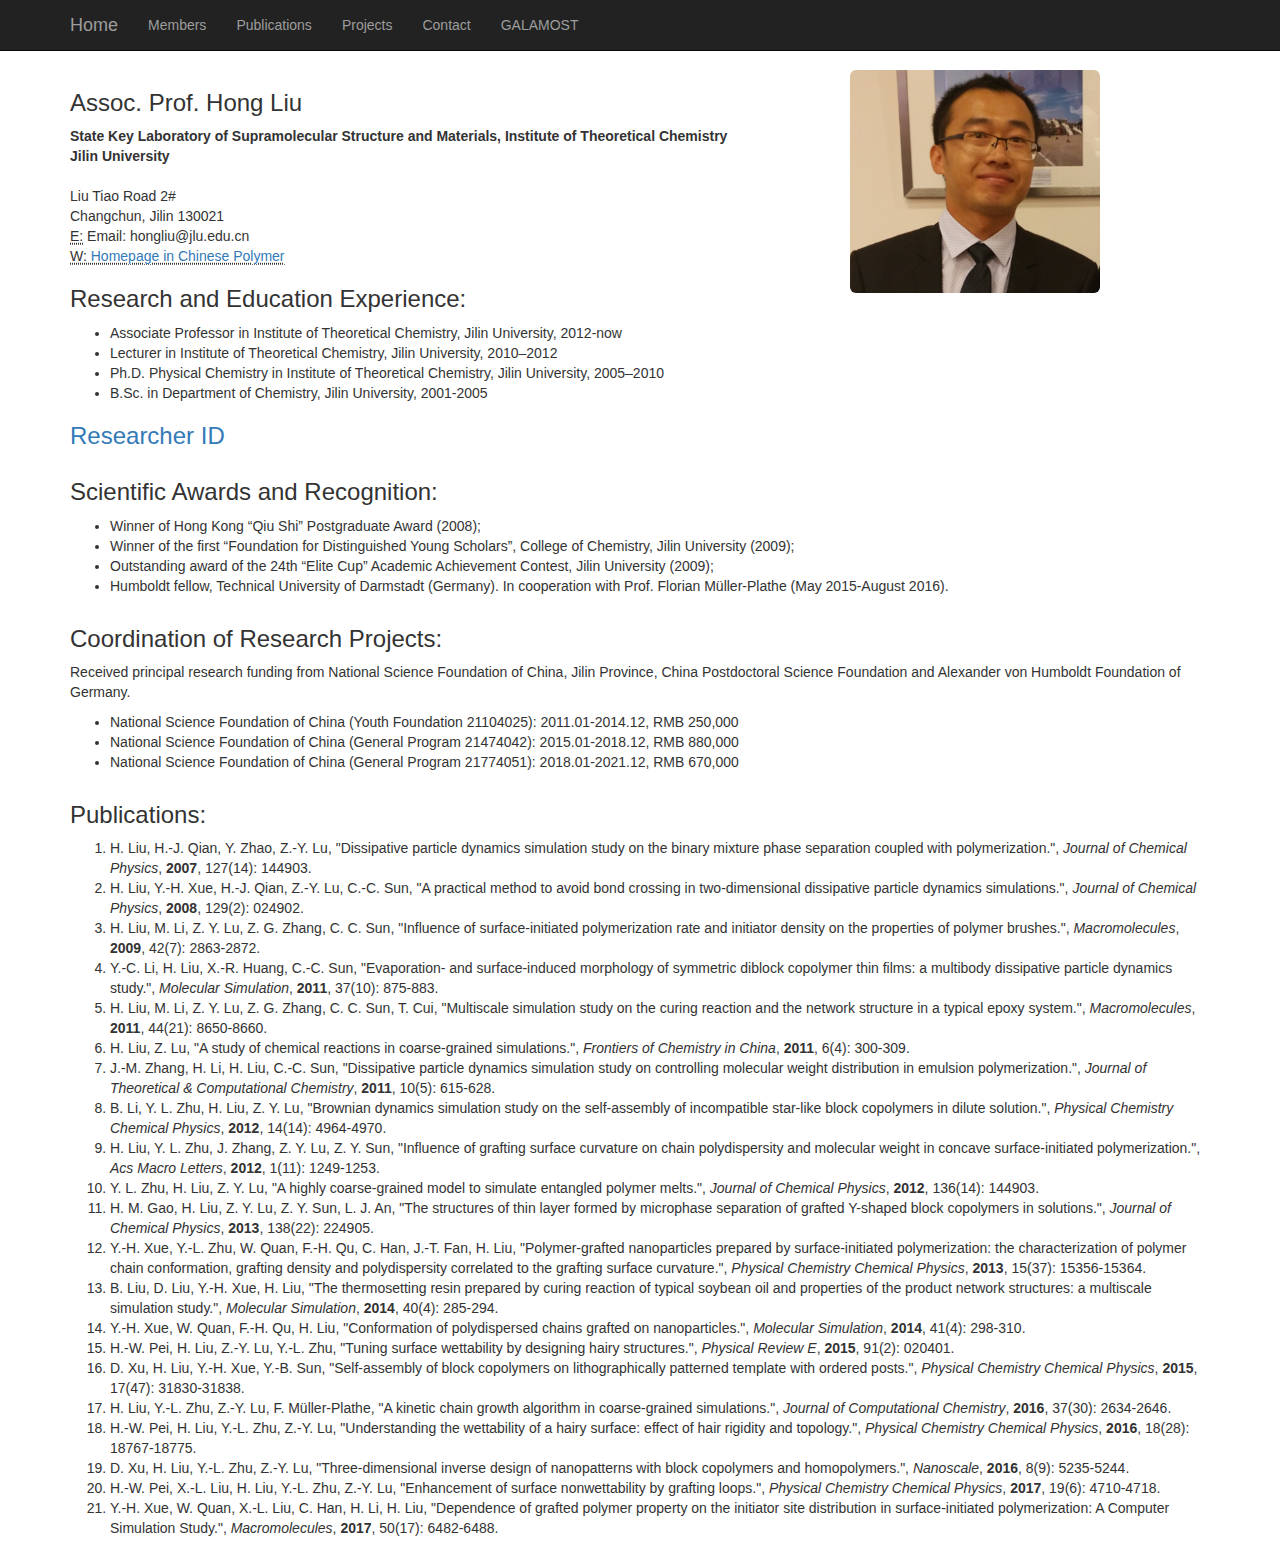
<file: en/members/hong-liu/index.html>
<!DOCTYPE html>
<html lang="en">

<head>

    <meta charset="utf-8">
    <meta http-equiv="X-UA-Compatible" content="IE=edge">
    <meta name="viewport" content="width=device-width, initial-scale=1">
    <meta name="description" content="">
    <meta name="author" content="Shirui">
    <link rel="icon" href="/assets/fav.ico" type="image/x-icon" />

    <title>Prof. Lu's Group</title>

    <!-- Bootstrap Core CSS -->
    <link href="/css/bootstrap.min.css" rel="stylesheet">

    <!-- Custom CSS -->
    <style>
    body {
        padding-top: 70px;
        /* Required padding for .navbar-fixed-top. Remove if using .navbar-static-top. Change if height of navigation changes. */
    }
    </style>

    <!-- HTML5 Shim and Respond.js IE8 support of HTML5 elements and media queries -->
    <!-- WARNING: Respond.js doesn't work if you view the page via file:// -->
    <!--[if lt IE 9]>
        <script src="https://oss.maxcdn.com/libs/html5shiv/3.7.0/html5shiv.js"></script>
        <script src="https://oss.maxcdn.com/libs/respond.js/1.4.2/respond.min.js"></script>
    <![endif]-->

</head>

<body>

    <!-- Navigation -->
    <nav class="navbar navbar-inverse navbar-fixed-top" role="navigation">
        <div class="container">
            <!-- Brand and toggle get grouped for better mobile display -->
            <div class="navbar-header">
                <button type="button" class="navbar-toggle" data-toggle="collapse" data-target="#bs-example-navbar-collapse-1">
                    <span class="sr-only">Toggle navigation</span>
                    <span class="icon-bar"></span>
                    <span class="icon-bar"></span>
                    <span class="icon-bar"></span>
                </button>
                <a class="navbar-brand" href="/en">Home</a>
            </div>
            <!-- Collect the nav links, forms, and other content for toggling -->
            <div class="collapse navbar-collapse" id="bs-example-navbar-collapse-1">
                <ul class="nav navbar-nav">
                    <li>
                        <a href="/en/members">Members</a>
                    </li>
                    <li>
                        <a href="/en/publications">Publications</a>
                    </li>
                    <li>
                        <a href="/en/projects">Projects</a>
                    </li>
                    <li>
                        <a href="/en/members/zhongyuan-lu">Contact</a>
                    </li>
                    <li>
                        <a href="http://galamost.ciac.jl.cn/">GALAMOST</a>
                    </li>
                </ul>
            </div>
            <!-- /.navbar-collapse -->
        </div>
        <!-- /.container -->
    </nav>

    <!-- Page Content -->
<div class="container">
    <div class="row">
        <div class="col-md-8">
            <h3>Assoc. Prof. Hong Liu</h3>            
            <address>
                 <strong>State Key Laboratory of Supramolecular Structure and Materials,
Institute of Theoretical Chemistry<br />Jilin University<br /></strong><br /> Liu Tiao Road 2#<br /> Changchun, Jilin 130021<br /> <abbr title="Email">E:</abbr> Email: hongliu@jlu.edu.cn<br /><abbr title="Website">W:<abbr> <a href="http://liuhong.polymer.cn/" target="_blank">Homepage in Chinese Polymer</a>
            </address>
            <h3>
                Research and Education Experience:
            </h3>
            <ul>
                <li>
                    Associate Professor in Institute of Theoretical Chemistry, Jilin University, 2012-now
                </li>
                <li>
                    Lecturer in Institute of Theoretical Chemistry, Jilin University, 2010–2012
                </li>
                <li>
                    Ph.D. Physical Chemistry in Institute of Theoretical Chemistry, Jilin University, 2005–2010
                </li>
                <li>
                    B.Sc. in Department of Chemistry, Jilin University, 2001-2005
                </li>
            </ul>
            <h3>
                <a href="http://www.researcherid.com/rid/G-8411-2011">Researcher ID</a>
            </h3>
        </div>
        <div class="col-md-4">
            <img alt="" src="/en/members/hong-liu/pictures/large.png" class="img-rounded" width="250" />
        </div>
    </div>

	<div class="row">
        <div class="col-md-12">
            <h3>
                Scientific Awards and Recognition:
            </h3>
            <ul>
                <li>
                    Winner of Hong Kong “Qiu Shi” Postgraduate Award (2008); 
                </li>
                <li>
                    Winner of the first “Foundation for Distinguished Young Scholars”, College of Chemistry, Jilin University (2009); 
                </li>
                <li>
                    Outstanding award of the 24th “Elite Cup” Academic Achievement Contest, Jilin University (2009); 
                </li>
                <li>
                    Humboldt fellow, Technical University of Darmstadt (Germany). In cooperation with Prof. Florian Müller-Plathe (May 2015-August 2016).
                </li>
            </ul>
        </div>
    </div>
	
    <div class="row">
        <div class="col-md-12">
            <h3>
                Coordination of Research Projects:
            </h3>
            <p>
                Received principal research funding from National Science Foundation of China, Jilin Province, China Postdoctoral Science Foundation and Alexander von Humboldt Foundation of Germany. 
            </p>
	    <ul>
		<li>National Science Foundation of China (Youth Foundation 21104025): 2011.01-2014.12, RMB 250,000</li>
		<li>National Science Foundation of China (General Program 21474042): 2015.01-2018.12, RMB 880,000</li>
		<li>National Science Foundation of China (General Program 21774051): 2018.01-2021.12, RMB 670,000</li>
	    </ul>
        </div>
    </div>

    <div class="row">
        <div class="col-md-12">
            <h3>Publications:</h3>
            <ol>
<li>﻿H. Liu, H.-J. Qian, Y. Zhao, Z.-Y. Lu, "Dissipative particle dynamics simulation study on the binary mixture phase separation coupled with polymerization.", <i>Journal of Chemical Physics</i>, <b>2007</b>, 127(14): 144903.</li>
<li>H. Liu, Y.-H. Xue, H.-J. Qian, Z.-Y. Lu, C.-C. Sun, "A practical method to avoid bond crossing in two-dimensional dissipative particle dynamics simulations.", <i>Journal of Chemical Physics</i>, <b>2008</b>, 129(2): 024902.</li>
<li>H. Liu, M. Li, Z. Y. Lu, Z. G. Zhang, C. C. Sun, "Influence of surface-initiated polymerization rate and initiator density on the properties of polymer brushes.", <i>Macromolecules</i>, <b>2009</b>, 42(7): 2863-2872.</li>
<li>Y.-C. Li, H. Liu, X.-R. Huang, C.-C. Sun, "Evaporation- and surface-induced morphology of symmetric diblock copolymer thin films: a multibody dissipative particle dynamics study.", <i>Molecular Simulation</i>, <b>2011</b>, 37(10): 875-883.</li>
<li>H. Liu, M. Li, Z. Y. Lu, Z. G. Zhang, C. C. Sun, T. Cui, "Multiscale simulation study on the curing reaction and the network structure in a typical epoxy system.", <i>Macromolecules</i>, <b>2011</b>, 44(21): 8650-8660.</li>
<li>H. Liu, Z. Lu, "A study of chemical reactions in coarse-grained simulations.", <i>Frontiers of Chemistry in China</i>, <b>2011</b>, 6(4): 300-309.</li>
<li>J.-M. Zhang, H. Li, H. Liu, C.-C. Sun, "Dissipative particle dynamics simulation study on controlling molecular weight distribution in emulsion polymerization.", <i>Journal of Theoretical & Computational Chemistry</i>, <b>2011</b>, 10(5): 615-628.</li>
<li>B. Li, Y. L. Zhu, H. Liu, Z. Y. Lu, "Brownian dynamics simulation study on the self-assembly of incompatible star-like block copolymers in dilute solution.", <i>Physical Chemistry Chemical Physics</i>, <b>2012</b>, 14(14): 4964-4970.</li>
<li>H. Liu, Y. L. Zhu, J. Zhang, Z. Y. Lu, Z. Y. Sun, "Influence of grafting surface curvature on chain polydispersity and molecular weight in concave surface-initiated polymerization.", <i>Acs Macro Letters</i>, <b>2012</b>, 1(11): 1249-1253.</li>
<li>Y. L. Zhu, H. Liu, Z. Y. Lu, "A highly coarse-grained model to simulate entangled polymer melts.", <i>Journal of Chemical Physics</i>, <b>2012</b>, 136(14): 144903.</li>
<li>H. M. Gao, H. Liu, Z. Y. Lu, Z. Y. Sun, L. J. An, "The structures of thin layer formed by microphase separation of grafted Y-shaped block copolymers in solutions.", <i>Journal of Chemical Physics</i>, <b>2013</b>, 138(22): 224905.</li>
<li>Y.-H. Xue, Y.-L. Zhu, W. Quan, F.-H. Qu, C. Han, J.-T. Fan, H. Liu, "Polymer-grafted nanoparticles prepared by surface-initiated polymerization: the characterization of polymer chain conformation, grafting density and polydispersity correlated to the grafting surface curvature.", <i>Physical Chemistry Chemical Physics</i>, <b>2013</b>, 15(37): 15356-15364.</li>
<li>B. Liu, D. Liu, Y.-H. Xue, H. Liu, "The thermosetting resin prepared by curing reaction of typical soybean oil and properties of the product network structures: a multiscale simulation study.", <i>Molecular Simulation</i>, <b>2014</b>, 40(4): 285-294.</li>
<li>Y.-H. Xue, W. Quan, F.-H. Qu, H. Liu, "Conformation of polydispersed chains grafted on nanoparticles.", <i>Molecular Simulation</i>, <b>2014</b>, 41(4): 298-310.</li>
<li>H.-W. Pei, H. Liu, Z.-Y. Lu, Y.-L. Zhu, "Tuning surface wettability by designing hairy structures.", <i>Physical Review E</i>, <b>2015</b>, 91(2): 020401.</li>
<li>D. Xu, H. Liu, Y.-H. Xue, Y.-B. Sun, "Self-assembly of block copolymers on lithographically patterned template with ordered posts.", <i>Physical Chemistry Chemical Physics</i>, <b>2015</b>, 17(47): 31830-31838.</li>
<li>H. Liu, Y.-L. Zhu, Z.-Y. Lu, F. Müller-Plathe, "A kinetic chain growth algorithm in coarse-grained simulations.", <i>Journal of Computational Chemistry</i>, <b>2016</b>, 37(30): 2634-2646.</li>
<li>H.-W. Pei, H. Liu, Y.-L. Zhu, Z.-Y. Lu, "Understanding the wettability of a hairy surface: effect of hair rigidity and topology.", <i>Physical Chemistry Chemical Physics</i>, <b>2016</b>, 18(28): 18767-18775.</li>
<li>D. Xu, H. Liu, Y.-L. Zhu, Z.-Y. Lu, "Three-dimensional inverse design of nanopatterns with block copolymers and homopolymers.", <i>Nanoscale</i>, <b>2016</b>, 8(9): 5235-5244.</li>
<li>H.-W. Pei, X.-L. Liu, H. Liu, Y.-L. Zhu, Z.-Y. Lu, "Enhancement of surface nonwettability by grafting loops.", <i>Physical Chemistry Chemical Physics</i>, <b>2017</b>, 19(6): 4710-4718.</li>
<li>Y.-H. Xue, W. Quan, X.-L. Liu, C. Han, H. Li, H. Liu, "Dependence of grafted polymer property on the initiator site distribution in surface-initiated polymerization: A Computer Simulation Study.", <i>Macromolecules</i>, <b>2017</b>, 50(17): 6482-6488.</li>
            </ol>
        </div>
    </div>

</div>

    <!-- /.container -->

    <!-- jQuery Version 1.11.1 -->
    <script src="/js/jquery.js"></script>

    <!-- Bootstrap Core JavaScript -->
    <script src="/js/bootstrap.min.js"></script>

</body>

</html>
</file>
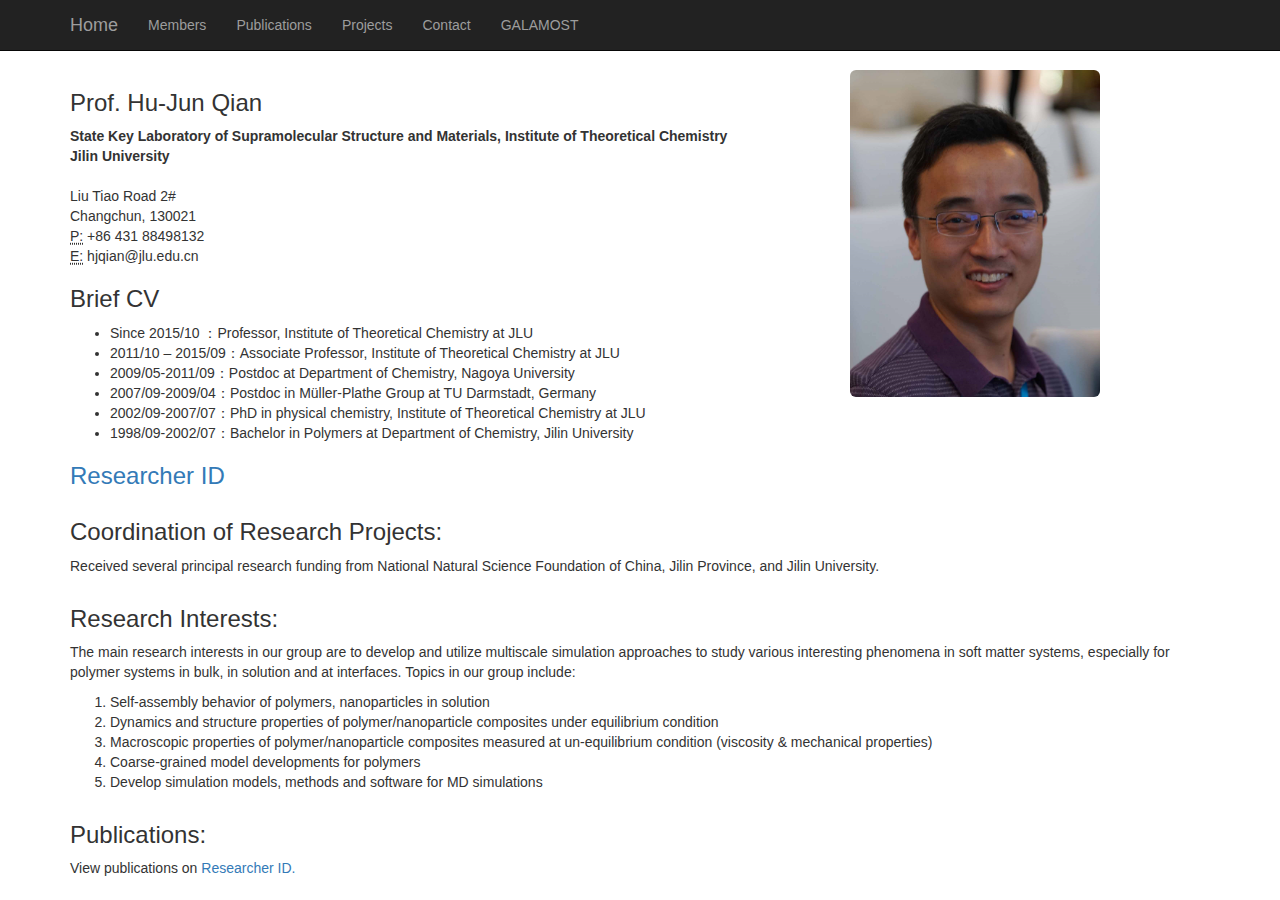
<file: en/members/hujun-qian/index.html>
<!DOCTYPE html>
<html lang="en">

<head>

    <meta charset="utf-8">
    <meta http-equiv="X-UA-Compatible" content="IE=edge">
    <meta name="viewport" content="width=device-width, initial-scale=1">
    <meta name="description" content="">
    <meta name="author" content="Shirui">
    <link rel="icon" href="/assets/fav.ico" type="image/x-icon" />

    <title>Prof. Lu's Group</title>

    <!-- Bootstrap Core CSS -->
    <link href="/css/bootstrap.min.css" rel="stylesheet">

    <!-- Custom CSS -->
    <style>
    body {
        padding-top: 70px;
        /* Required padding for .navbar-fixed-top. Remove if using .navbar-static-top. Change if height of navigation changes. */
    }
    </style>

    <!-- HTML5 Shim and Respond.js IE8 support of HTML5 elements and media queries -->
    <!-- WARNING: Respond.js doesn't work if you view the page via file:// -->
    <!--[if lt IE 9]>
        <script src="https://oss.maxcdn.com/libs/html5shiv/3.7.0/html5shiv.js"></script>
        <script src="https://oss.maxcdn.com/libs/respond.js/1.4.2/respond.min.js"></script>
    <![endif]-->

</head>

<body>

    <!-- Navigation -->
    <nav class="navbar navbar-inverse navbar-fixed-top" role="navigation">
        <div class="container">
            <!-- Brand and toggle get grouped for better mobile display -->
            <div class="navbar-header">
                <button type="button" class="navbar-toggle" data-toggle="collapse" data-target="#bs-example-navbar-collapse-1">
                    <span class="sr-only">Toggle navigation</span>
                    <span class="icon-bar"></span>
                    <span class="icon-bar"></span>
                    <span class="icon-bar"></span>
                </button>
                <a class="navbar-brand" href="/en">Home</a>
            </div>
            <!-- Collect the nav links, forms, and other content for toggling -->
            <div class="collapse navbar-collapse" id="bs-example-navbar-collapse-1">
                <ul class="nav navbar-nav">
                    <li>
                        <a href="/en/members">Members</a>
                    </li>
                    <li>
                        <a href="/en/publications">Publications</a>
                    </li>
                    <li>
                        <a href="/en/projects">Projects</a>
                    </li>
                    <li>
                        <a href="/en/members/zhongyuan-lu">Contact</a>
                    </li>
                    <li>
                        <a href="http://galamost.ciac.jl.cn/">GALAMOST</a>
                    </li>
                </ul>
            </div>
            <!-- /.navbar-collapse -->
        </div>
        <!-- /.container -->
    </nav>

    <!-- Page Content -->
<div class="container">
    <div class="row">
        <div class="col-md-8">
            <h3>Prof. Hu-Jun Qian</h3>            
            <address>
                 <strong>State Key Laboratory of Supramolecular Structure and Materials,
Institute of Theoretical Chemistry<br />Jilin University<br /></strong><br /> Liu Tiao Road 2#<br /> Changchun, 130021<br /><abbr title="Phone">P:</abbr> +86 431 88498132<br /> <abbr title="Email">E:</abbr> hjqian@jlu.edu.cn
            </address>
            <h3>
                Brief CV
            </h3>
            <ul>
                <li>
                    Since 2015/10 ：Professor, Institute of Theoretical Chemistry at JLU
                </li>
                <li>
                    2011/10 – 2015/09：Associate Professor, Institute of Theoretical Chemistry at JLU
                </li>
                <li>
                    2009/05-2011/09：Postdoc at Department of Chemistry, Nagoya University
                </li>
                <li>
                    2007/09-2009/04：Postdoc in Müller-Plathe Group at TU Darmstadt, Germany
                </li>
                <li>
                    2002/09-2007/07：PhD in physical chemistry, Institute of Theoretical Chemistry at JLU
                </li>
                <li>
                    1998/09-2002/07：Bachelor in Polymers at Department of Chemistry, Jilin University
                </li>
            </ul>
            <h3>
                <a href="http://www.researcherid.com/rid/A-1683-2009">Researcher ID</a>
            </h3>
        </div>
        <div class="col-md-4">
            <img alt="" src="/en/members/hujun-qian/pictures/large.png" class="img-rounded" width="250"  />
        </div>
    </div>

    <div class="row">
        <div class="col-md-12">
            <h3>
                Coordination of Research Projects:
            </h3>
            <p>
                Received several principal research funding from National Natural Science Foundation of China, Jilin Province, and Jilin University.
            </p>
        </div>
    </div>
    <div class="row">
        <div class="col-md-12">
            <h3>
                Research Interests:
            </h3>
            <p>
                The main research interests in our group are to develop and utilize multiscale simulation approaches to study various interesting phenomena in soft matter systems,  especially for polymer systems in bulk, in solution and at interfaces. Topics in our group include:
            </p>
            <ol>
                <li>
                    Self-assembly behavior of polymers, nanoparticles in solution
                </li>
                <li>
                    Dynamics and structure properties of polymer/nanoparticle composites under equilibrium condition
                </li>
                <li>
                    Macroscopic properties of polymer/nanoparticle composites measured at un-equilibrium condition (viscosity &amp; mechanical properties)
                </li>
                <li>
                    Coarse-grained model developments for polymers
                </li>
                <li>
                    Develop simulation models, methods and software for MD simulations
                </li>
            </ol>
        </div>
    </div>
    <div class="row">
        <div class="col-md-12">
            <h3>Publications:</h3>
            View publications on <a href="http://www.researcherid.com/rid/A-1683-2009" target="_blank">Researcher ID.</a><br /><br />
        </div>
    </div>
</div>

    <!-- /.container -->

    <!-- jQuery Version 1.11.1 -->
    <script src="/js/jquery.js"></script>

    <!-- Bootstrap Core JavaScript -->
    <script src="/js/bootstrap.min.js"></script>

</body>

</html>
</file>
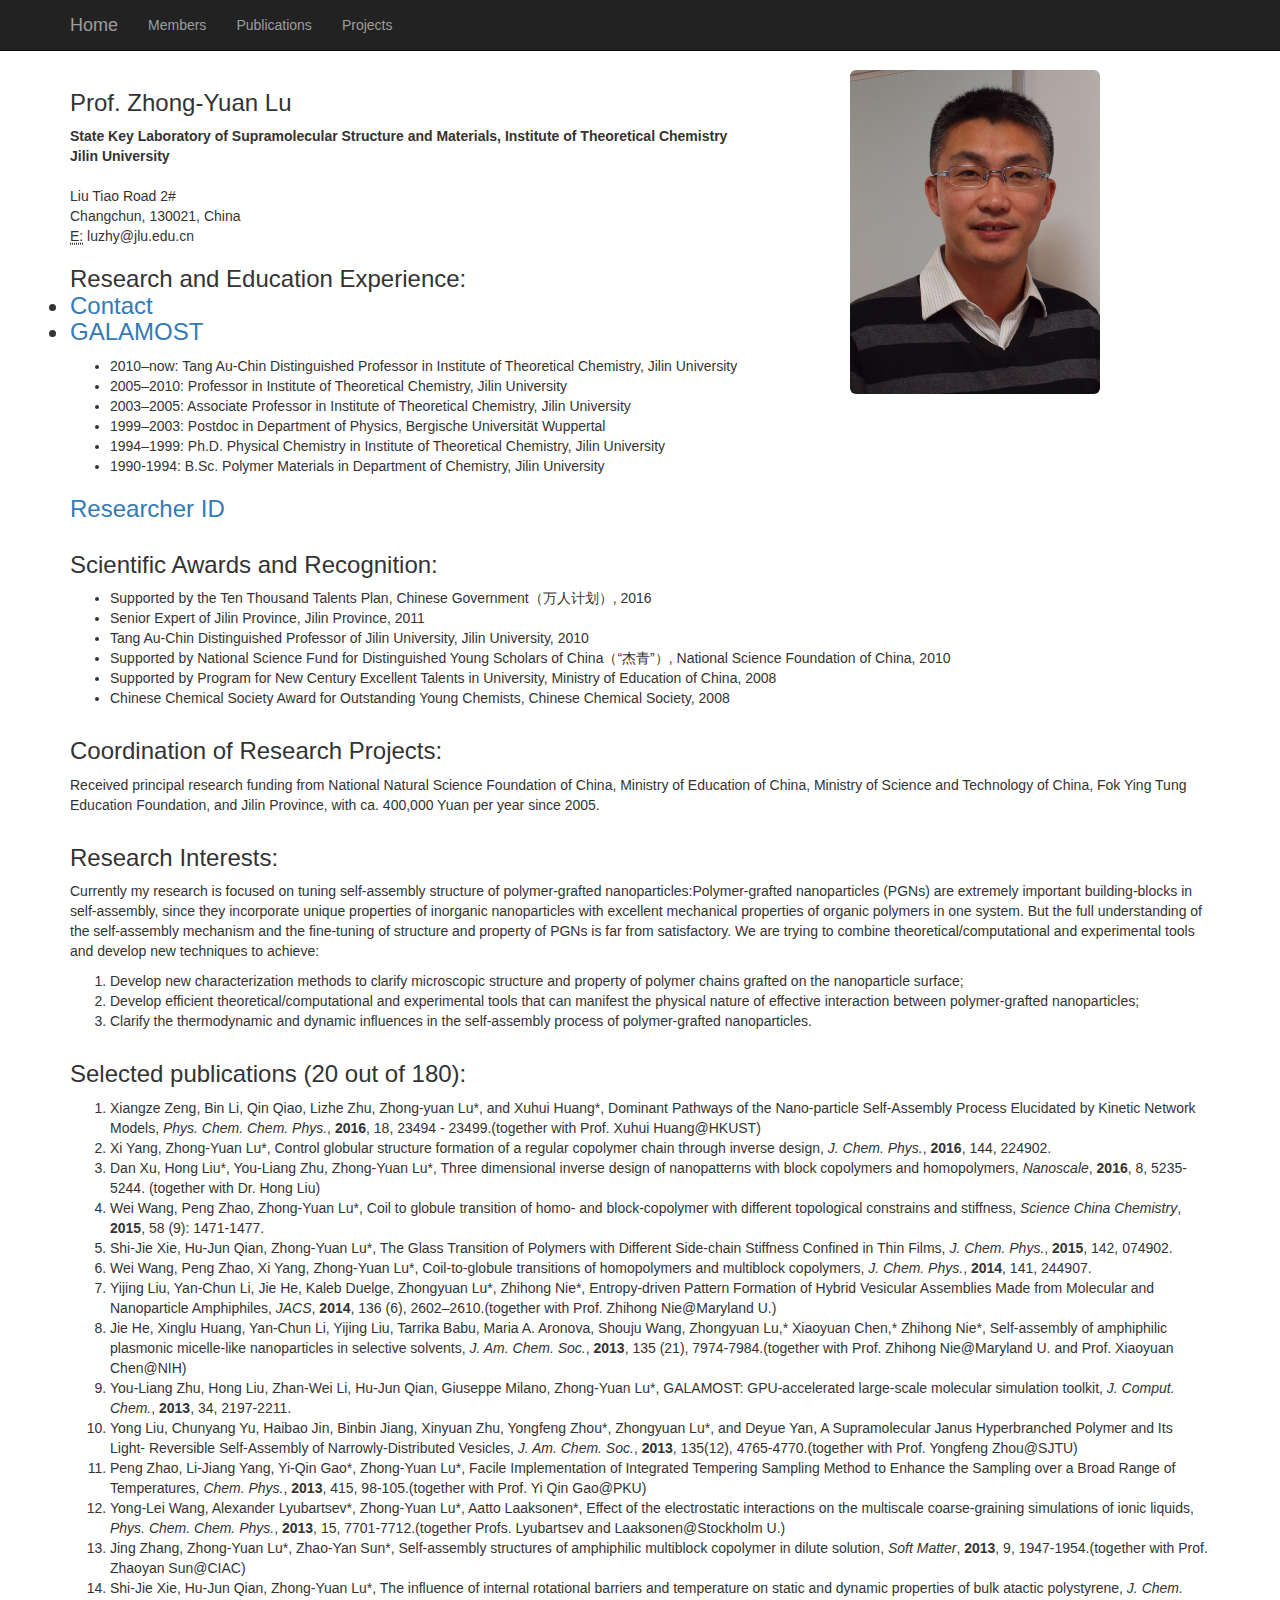
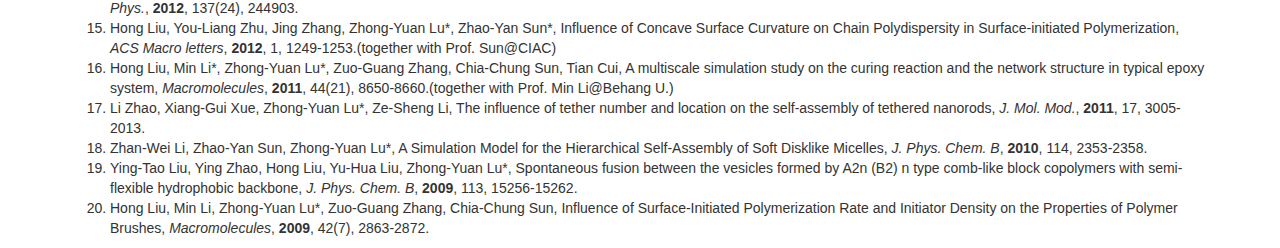
<file: en/members/zhongyuan-lu/index.html>
<!DOCTYPE html>
<html lang="en">

<head>

    <meta charset="utf-8">
    <meta http-equiv="X-UA-Compatible" content="IE=edge">
    <meta name="viewport" content="width=device-width, initial-scale=1">
    <meta name="description" content="">
    <meta name="author" content="Shirui">
    <link rel="icon" href="/assets/fav.ico" type="image/x-icon" />

    <title>Prof. Lu's Group</title>

    <!-- Bootstrap Core CSS -->
    <link href="/css/bootstrap.min.css" rel="stylesheet">

    <!-- Custom CSS -->
    <style>
    body {
        padding-top: 70px;
        /* Required padding for .navbar-fixed-top. Remove if using .navbar-static-top. Change if height of navigation changes. */
    }
    </style>

    <!-- HTML5 Shim and Respond.js IE8 support of HTML5 elements and media queries -->
    <!-- WARNING: Respond.js doesn't work if you view the page via file:// -->
    <!--[if lt IE 9]>
        <script src="https://oss.maxcdn.com/libs/html5shiv/3.7.0/html5shiv.js"></script>
        <script src="https://oss.maxcdn.com/libs/respond.js/1.4.2/respond.min.js"></script>
    <![endif]-->

</head>

<body>

    <!-- Navigation -->
    <nav class="navbar navbar-inverse navbar-fixed-top" role="navigation">
        <div class="container">
            <!-- Brand and toggle get grouped for better mobile display -->
            <div class="navbar-header">
                <button type="button" class="navbar-toggle" data-toggle="collapse" data-target="#bs-example-navbar-collapse-1">
                    <span class="sr-only">Toggle navigation</span>
                    <span class="icon-bar"></span>
                    <span class="icon-bar"></span>
                    <span class="icon-bar"></span>
                </button>
                <a class="navbar-brand" href="/en">Home</a>
            </div>
            <!-- Collect the nav links, forms, and other content for toggling -->
            <div class="collapse navbar-collapse" id="bs-example-navbar-collapse-1">
                <ul class="nav navbar-nav">
                    <li>
                        <a href="/en/members">Members</a>
                    </li>
                    <li>
                        <a href="/en/publications">Publications</a>
                    </li>
                    <li>
                        <a href="/en/projects">Projects</a>
                    </li>
                </ul>
            </div>
            <!-- /.navbar-collapse -->
        </div>
        <!-- /.container -->
    </nav>

    <!-- Page Content -->
<div class="container">
    <div class="row">
        <div class="col-md-8">
            <h3>Prof. Zhong-Yuan Lu</h3>            
            <address>
                 <strong>State Key Laboratory of Supramolecular Structure and Materials,
Institute of Theoretical Chemistry<br />Jilin University<br /></strong><br /> Liu Tiao Road 2#<br /> Changchun, 130021, China<br /> <abbr title="Email">E:</abbr> luzhy@jlu.edu.cn
            </address>
            <h3>
                Research and Education Experience:
		    <li>
			<a href="/en/members/zhongyuan-lu">Contact</a>
		    </li>
                    <li>
                        <a href="//galamost.ciac.jl.cn/">GALAMOST</a>
	            </li>
            </h3>
            <ul>
				<li>
                    2010–now: Tang Au-Chin Distinguished Professor in Institute of Theoretical Chemistry, Jilin
University
                </li>
				<li>
                    2005–2010: Professor in Institute of Theoretical Chemistry, Jilin University
                </li>
				<li>
                    2003–2005: Associate Professor in Institute of Theoretical Chemistry, Jilin University
                </li>
				<li>
                    1999–2003: Postdoc in Department of Physics, Bergische Universität Wuppertal
                </li>
				<li>
                    1994–1999: Ph.D. Physical Chemistry in Institute of Theoretical Chemistry, Jilin University
                </li>
				<li>
                    1990-1994: B.Sc. Polymer Materials in Department of Chemistry, Jilin University
                </li>
            </ul>
            <h3>
                <a href="http://www.researcherid.com/rid/G-8269-2011">Researcher ID</a>
            </h3>
        </div>
        <div class="col-md-4">
            <img alt="" src="/en/members/zhongyuan-lu/pictures/large.png" class="img-rounded" width="250"  />
        </div>
    </div>
    <div class="row">
        <div class="col-md-12">
            <h3>
                Scientific Awards and Recognition:
            </h3>
			<ul>
				<li>
                    Supported by the Ten Thousand Talents Plan, Chinese Government（万人计划）, 2016
                </li>
				<li>
                    Senior Expert of Jilin Province, Jilin Province, 2011
                </li>
				<li>
                    Tang Au-Chin Distinguished Professor of Jilin University, Jilin University, 2010

                </li>
				<li>
                    Supported by National Science Fund for Distinguished Young Scholars of China（“杰青”）,
National Science Foundation of China, 2010
                </li>
				<li>
                    Supported by Program for New Century Excellent Talents in University, Ministry of Education of China, 2008
                </li>
				<li>
                    Chinese Chemical Society Award for Outstanding Young Chemists, Chinese Chemical Society, 2008
                </li>
            </ul>
        </div>
    </div>
    <div class="row">
        <div class="col-md-12">
            <h3>
                Coordination of Research Projects:
            </h3>
			<p>
                Received principal research funding from National Natural Science Foundation of China, Ministry of Education of China, Ministry of Science and Technology of China, Fok Ying Tung Education Foundation, and Jilin Province, with ca. 400,000 Yuan per year since 2005.
            </p>
        </div>
    </div>
    <div class="row">
        <div class="col-md-12">
            <h3>
                Research Interests:
            </h3>
            <p>
                Currently my research is focused on tuning self-assembly structure of polymer-grafted nanoparticles:Polymer-grafted nanoparticles (PGNs) are extremely important building-blocks in self-assembly, since they incorporate unique properties of inorganic nanoparticles with excellent mechanical properties of organic polymers in one system. But the full understanding of the self-assembly mechanism and the fine-tuning of structure and property of PGNs is far from satisfactory. We are trying to combine  theoretical/computational and experimental tools and develop new techniques to
achieve: 
            </p>
            <ol>
                <li>
                    Develop new characterization methods to clarify microscopic structure and property of polymer chains grafted on the nanoparticle surface;
                </li>
                <li>
                    Develop efficient theoretical/computational and experimental tools that can manifest the physical nature of effective interaction between polymer-grafted nanoparticles;
                </li>
                <li>
                    Clarify the thermodynamic and dynamic influences in the self-assembly process of polymer-grafted nanoparticles. 
                </li>
            </ol>
        </div>
    </div>
    <div class="row">
        <div class="col-md-12">
			<h3>Selected publications (20 out of 180):</h3>
            <ol>
				<li>
                    Xiangze Zeng, Bin Li, Qin Qiao, Lizhe Zhu, Zhong-yuan Lu*, and Xuhui Huang*, Dominant Pathways of the Nano-particle Self-Assembly Process Elucidated by Kinetic Network Models, <i>Phys. Chem. Chem. Phys.</i>, <b>2016</b>, 18, 23494 - 23499.(together with Prof. Xuhui Huang@HKUST)
                </li>
				<li>
                    Xi Yang, Zhong-Yuan Lu*, Control globular structure formation of a regular copolymer chain through inverse design, <i>J. Chem. Phys.</i>, <b>2016</b>, 144, 224902.
                </li>
				<li>
                    Dan Xu, Hong Liu*, You-Liang Zhu, Zhong-Yuan Lu*,  Three dimensional inverse design of nanopatterns with block copolymers and homopolymers, <i>Nanoscale</i>, <b>2016</b>, 8, 5235-5244. (together with Dr. Hong Liu)
                </li>
				<li>
                    Wei Wang, Peng Zhao, Zhong-Yuan Lu*, Coil to globule transition of homo- and block-copolymer with different topological constrains and stiffness, <i>Science China Chemistry</i>,  <b>2015</b>, 58 (9): 1471-1477.
                </li>
				<li>
                    Shi-Jie Xie, Hu-Jun Qian, Zhong-Yuan Lu*, The Glass Transition of Polymers with Different Side-chain Stiffness Confined in Thin Films, <i>J. Chem. Phys.</i>, <b>2015</b>, 142, 074902.
                </li>
				<li>
                    Wei Wang, Peng Zhao, Xi Yang, Zhong-Yuan Lu*, Coil-to-globule transitions of homopolymers and multiblock copolymers, <i>J. Chem. Phys.</i>, <b>2014</b>, 141, 244907.
                </li>
				<li>
                    Yijing Liu, Yan-Chun Li, Jie He, Kaleb Duelge, Zhongyuan Lu*, Zhihong Nie*, Entropy-driven Pattern Formation of Hybrid Vesicular Assemblies Made from Molecular and Nanoparticle Amphiphiles, <i>JACS</i>, <b>2014</b>, 136 (6), 2602–2610.(together with Prof. Zhihong Nie@Maryland U.)
                </li>
				<li>
                    Jie He, Xinglu Huang, Yan-Chun Li, Yijing Liu, Tarrika Babu, Maria A. Aronova, Shouju Wang, Zhongyuan Lu,* Xiaoyuan Chen,* Zhihong Nie*, Self-assembly of amphiphilic plasmonic micelle-like nanoparticles in selective solvents, <i>J. Am. Chem. Soc.</i>, <b>2013</b>, 135 (21), 7974-7984.(together with Prof. Zhihong Nie@Maryland U. and Prof. Xiaoyuan Chen@NIH)
                </li>
				<li>
                    You-Liang Zhu, Hong Liu, Zhan-Wei Li, Hu-Jun Qian, Giuseppe Milano, Zhong-Yuan Lu*, GALAMOST: GPU-accelerated large-scale molecular simulation toolkit, <i>J. Comput. Chem.</i>, <b>2013</b>, 34, 2197-2211.
                </li>
				<li>
                    Yong Liu, Chunyang Yu, Haibao Jin, Binbin Jiang, Xinyuan Zhu, Yongfeng Zhou*, Zhongyuan Lu*, and Deyue Yan, A Supramolecular Janus Hyperbranched Polymer and Its Light- Reversible Self-Assembly of Narrowly-Distributed Vesicles, <i>J. Am. Chem. Soc.</i>, <b>2013</b>, 135(12), 4765-4770.(together with Prof. Yongfeng Zhou@SJTU)
                </li>
				<li>
                    Peng Zhao, Li-Jiang Yang, Yi-Qin Gao*, Zhong-Yuan Lu*, Facile Implementation of Integrated Tempering Sampling Method to Enhance the Sampling over a Broad Range of Temperatures, <i>Chem. Phys.</i>, <b>2013</b>, 415, 98-105.(together with Prof. Yi Qin Gao@PKU)
                </li>
				<li>
                    Yong-Lei Wang, Alexander Lyubartsev*, Zhong-Yuan Lu*, Aatto Laaksonen*, Effect of the electrostatic interactions on the multiscale coarse-graining simulations of ionic liquids, <i>Phys. Chem. Chem. Phys.</i>, <b>2013</b>, 15, 7701-7712.(together Profs. Lyubartsev and Laaksonen@Stockholm U.)
                </li>
				<li>
                    Jing Zhang, Zhong-Yuan Lu*, Zhao-Yan Sun*, Self-assembly structures of amphiphilic multiblock copolymer in dilute solution, <i>Soft Matter</i>, <b>2013</b>, 9, 1947-1954.(together with Prof. Zhaoyan Sun@CIAC)
                </li>
				<li>
                    Shi-Jie Xie, Hu-Jun Qian, Zhong-Yuan Lu*, The influence of internal rotational barriers and temperature on static and dynamic properties of bulk atactic polystyrene, <i>J. Chem. Phys.</i>, <b>2012</b>, 137(24), 244903.
                </li>
				<li>
                    Hong Liu, You-Liang Zhu, Jing Zhang, Zhong-Yuan Lu*, Zhao-Yan Sun*, Influence of Concave Surface Curvature on Chain Polydispersity in Surface-initiated Polymerization, <i>ACS Macro letters</i>, <b>2012</b>, 1, 1249-1253.(together with Prof. Sun@CIAC)
                </li>
				<li>
                    Hong Liu, Min Li*, Zhong-Yuan Lu*, Zuo-Guang Zhang, Chia-Chung Sun, Tian Cui, A multiscale simulation study on the curing reaction and the network structure in typical epoxy system, <i>Macromolecules</i>, <b>2011</b>, 44(21), 8650-8660.(together with Prof. Min Li@Behang U.)
                </li>
				<li>
                    Li Zhao, Xiang-Gui Xue, Zhong-Yuan Lu*, Ze-Sheng Li,  The influence of tether number and location on the self-assembly of tethered nanorods, <i>J. Mol. Mod.</i>, <b>2011</b>, 17, 3005-2013.
                </li>
				<li>
                    Zhan-Wei Li, Zhao-Yan Sun, Zhong-Yuan Lu*, A Simulation Model for the Hierarchical Self-Assembly of Soft Disklike Micelles, <i>J. Phys. Chem. B</i>, <b>2010</b>, 114, 2353-2358.
                </li>
				<li>
                    Ying-Tao Liu, Ying Zhao, Hong Liu, Yu-Hua Liu, Zhong-Yuan Lu*,  Spontaneous fusion between the vesicles formed by A2n (B2) n type comb-like block copolymers with semi-flexible hydrophobic backbone, <i>J. Phys. Chem. B</i>, <b>2009</b>, 113, 15256-15262.
                </li>
				<li>
                    Hong Liu, Min Li, Zhong-Yuan Lu*, Zuo-Guang Zhang, Chia-Chung Sun, Influence of Surface-Initiated Polymerization Rate and Initiator Density on the Properties of Polymer Brushes, <i>Macromolecules</i>, <b>2009</b>, 42(7), 2863-2872.
                </li>
            </ol>
        </div>
    </div>

</div>

    <!-- /.container -->

    <!-- jQuery Version 1.11.1 -->
    <script src="/js/jquery.js"></script>

    <!-- Bootstrap Core JavaScript -->
    <script src="/js/bootstrap.min.js"></script>

</body>

</html>
</file>
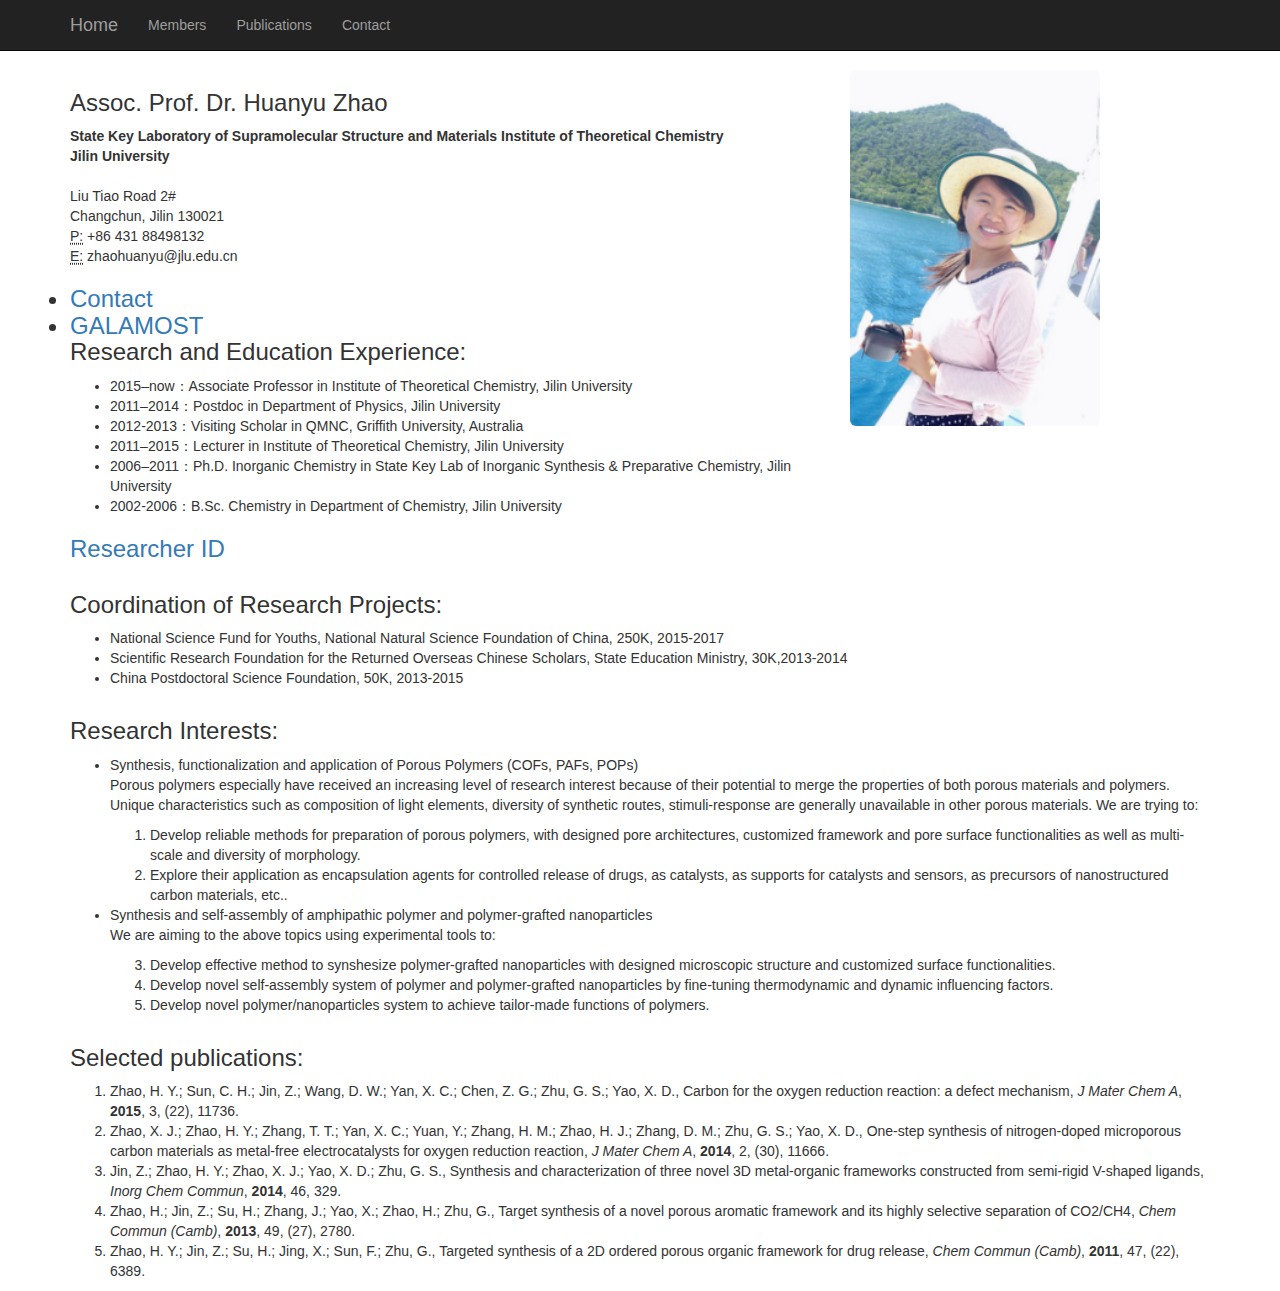
<file: en/members/zhongyuan-lu/huanyu-zhao/index.html>
<!DOCTYPE html>
<html lang="en">

<head>

    <meta charset="utf-8">
    <meta http-equiv="X-UA-Compatible" content="IE=edge">
    <meta name="viewport" content="width=device-width, initial-scale=1">
    <meta name="description" content="">
    <meta name="author" content="Shirui">
    <link rel="icon" href="/assets/fav.ico" type="image/x-icon" />

    <title>Prof. Lu's Group</title>

    <!-- Bootstrap Core CSS -->
    <link href="/css/bootstrap.min.css" rel="stylesheet">

    <!-- Custom CSS -->
    <style>
    body {
        padding-top: 70px;
        /* Required padding for .navbar-fixed-top. Remove if using .navbar-static-top. Change if height of navigation changes. */
    }
    </style>

    <!-- HTML5 Shim and Respond.js IE8 support of HTML5 elements and media queries -->
    <!-- WARNING: Respond.js doesn't work if you view the page via file:// -->
    <!--[if lt IE 9]>
        <script src="https://oss.maxcdn.com/libs/html5shiv/3.7.0/html5shiv.js"></script>
        <script src="https://oss.maxcdn.com/libs/respond.js/1.4.2/respond.min.js"></script>
    <![endif]-->

</head>

<body>

    <!-- Navigation -->
    <nav class="navbar navbar-inverse navbar-fixed-top" role="navigation">
        <div class="container">
            <!-- Brand and toggle get grouped for better mobile display -->
            <div class="navbar-header">
                <button type="button" class="navbar-toggle" data-toggle="collapse" data-target="#bs-example-navbar-collapse-1">
                    <span class="sr-only">Toggle navigation</span>
                    <span class="icon-bar"></span>
                    <span class="icon-bar"></span>
                    <span class="icon-bar"></span>
                </button>
                <a class="navbar-brand" href="/en">Home</a>
            </div>
            <!-- Collect the nav links, forms, and other content for toggling -->
            <div class="collapse navbar-collapse" id="bs-example-navbar-collapse-1">
                <ul class="nav navbar-nav">
                    <li>
                        <a href="/en/members">Members</a>
                    </li>
                    <li>
                        <a href="/en/publications">Publications</a>
                    </li>
                    <li>
                        <a href="#">Contact</a>
                    </li>
                </ul>
            </div>
            <!-- /.navbar-collapse -->
        </div>
        <!-- /.container -->
    </nav>

    <!-- Page Content -->
<div class="container">
    <div class="row">
        <div class="col-md-8">
            <h3>Assoc. Prof. Dr.  Huanyu Zhao</h3>            
            <address>
                 <strong>State Key Laboratory of Supramolecular Structure and Materials
Institute of Theoretical Chemistry<br />Jilin University<br /></strong><br /> Liu Tiao Road 2#<br /> Changchun, Jilin 130021<br /> <abbr title="Phone">P:</abbr> +86 431 88498132<br /> <abbr title="Email">E:</abbr> zhaohuanyu@jlu.edu.cn

            </address>
            <h3>
		    <li>
			<a href="/en/members/zhongyuan-lu">Contact</a>
		    </li>
                    <li>
                        <a href="//galamost.ciac.jl.cn/">GALAMOST</a>
	            </li>
                Research and Education Experience:
            </h3>
            <ul>
				<li>
                    2015–now：Associate Professor in Institute of Theoretical Chemistry, Jilin University
                </li>
				<li>
                    2011–2014：Postdoc in Department of Physics, Jilin University
                </li>
				<li>
                    2012-2013：Visiting Scholar in QMNC, Griffith University, Australia
                </li>
				<li>
                    2011–2015：Lecturer in Institute of Theoretical Chemistry, Jilin University
                </li>
				<li>
                    2006–2011：Ph.D. Inorganic Chemistry in State Key Lab of Inorganic Synthesis &amp Preparative Chemistry, Jilin University
                </li>
                <li>
                    2002-2006：B.Sc. Chemistry in Department of Chemistry, Jilin University
                </li>
            </ul>
            <h3>
                <a href="http://www.researcherid.com/rid/A-1683-2009">Researcher ID</a>
            </h3>
        </div>
        <div class="col-md-4">
            <img alt="" src="/en/members/huanyu-zhao/pictures/large.png" class="img-rounded" width="250px;" />
        </div>
    </div>

    <div class="row">
        <div class="col-md-12">
            <h3>
                Coordination of Research Projects:
            </h3>
             <ul>
                <li>
                    National Science Fund for Youths, National Natural Science Foundation of China, 250K, 2015-2017
                </li>
				<li>
                    Scientific Research Foundation for the Returned Overseas Chinese Scholars, State Education Ministry, 30K,2013-2014
                </li>
				<li>
                    China Postdoctoral Science Foundation, 50K, 2013-2015
                </li>
            </ul>
        </div>
    </div>
    <div class="row">
        <div class="col-md-12">
            <h3>
                Research Interests:
            </h3>
			<ul>
			<li>Synthesis, functionalization and application of Porous Polymers (COFs, PAFs, POPs)</li>
			<p>
			   Porous polymers especially have received an increasing level of research interest because of their potential to merge the properties of both porous materials and polymers. Unique characteristics such as composition of light elements, diversity of synthetic routes, stimuli-response are generally unavailable in other porous materials. We are trying to: 
			</p>
            <ol>
                <li>
                    Develop reliable methods for preparation of porous polymers, with designed pore architectures, customized framework and pore surface functionalities as well as multi-scale and diversity of morphology. 
                </li>
                <li>
                    Explore their application as encapsulation agents for controlled release of drugs, as catalysts, as supports for catalysts and sensors, as precursors of nanostructured carbon materials, etc..
                </li>
            </ol>
			<li>Synthesis and self-assembly of amphipathic polymer and polymer-grafted nanoparticles</li>
			<p>
			   We are aiming to the above topics using experimental tools to: 
			</p>
			<ol start='3'>
			<li>
			    Develop effective method to synshesize polymer-grafted nanoparticles with designed microscopic structure and customized surface functionalities.
			</li>
			<li>
			    Develop novel self-assembly system of polymer and polymer-grafted nanoparticles by fine-tuning thermodynamic and dynamic influencing factors.
			</li>
			<li>
			    Develop novel polymer/nanoparticles system to achieve tailor-made functions of polymers.
			</li>
			</ol>
			</ul>
        </div>
    </div>
    <div class="row">
        <div class="col-md-12">
            <h3>Selected publications:</h3>
            <ol>
				<li>
				    Zhao, H. Y.; Sun, C. H.; Jin, Z.; Wang, D. W.; Yan, X. C.; Chen, Z. G.; Zhu, G. S.; Yao, X. D., Carbon for the oxygen reduction reaction: a defect mechanism, <i>J Mater Chem A</i>, <b>2015</b>, 3, (22), 11736.
				</li>
				<li>
				    Zhao, X. J.; Zhao, H. Y.; Zhang, T. T.; Yan, X. C.; Yuan, Y.; Zhang, H. M.; Zhao, H. J.; Zhang, D. M.; Zhu, G. S.; Yao, X. D., One-step synthesis of nitrogen-doped microporous carbon materials as metal-free electrocatalysts for oxygen reduction reaction, <i>J Mater Chem A</i>, <b>2014</b>, 2, (30), 11666.
				</li>
				<li>
				    Jin, Z.; Zhao, H. Y.; Zhao, X. J.; Yao, X. D.; Zhu, G. S., Synthesis and characterization of three novel 3D metal-organic frameworks constructed from semi-rigid V-shaped ligands, <i>Inorg Chem Commun</i>, <b>2014</b>, 46, 329.
				</li>
				<li>
				    Zhao, H.; Jin, Z.; Su, H.; Zhang, J.; Yao, X.; Zhao, H.; Zhu, G., Target synthesis of a novel porous aromatic framework and its highly selective separation of CO2/CH4, <i>Chem Commun (Camb)</i>, <b>2013</b>, 49, (27), 2780.
				</li>
				<li>
				    Zhao, H. Y.; Jin, Z.; Su, H.; Jing, X.; Sun, F.; Zhu, G., Targeted synthesis of a 2D ordered porous organic framework for drug release, <i>Chem Commun (Camb)</i>, <b>2011</b>, 47, (22), 6389.
				</li>
            </ol>
        </div>
    </div>

</div>

    <!-- /.container -->

    <!-- jQuery Version 1.11.1 -->
    <script src="/js/jquery.js"></script>

    <!-- Bootstrap Core JavaScript -->
    <script src="/js/bootstrap.min.js"></script>

</body>

</html>
</file>
